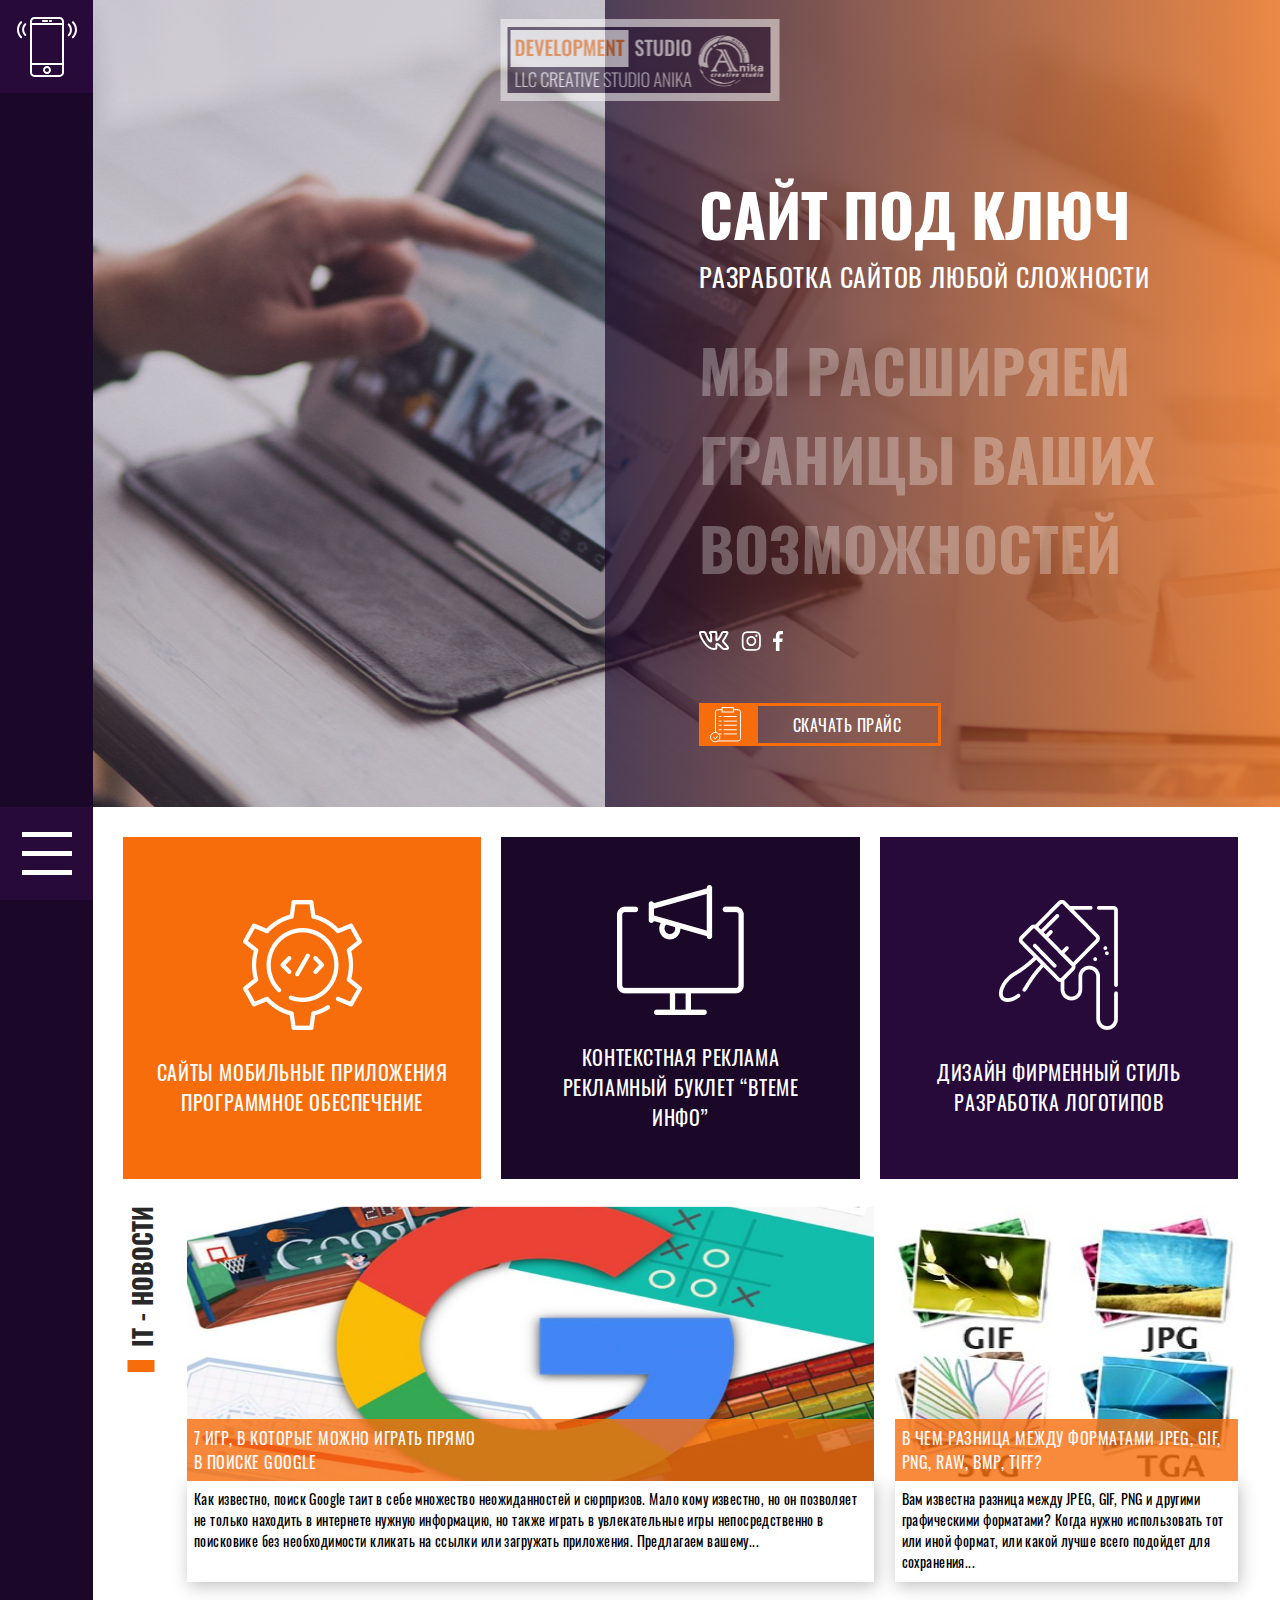
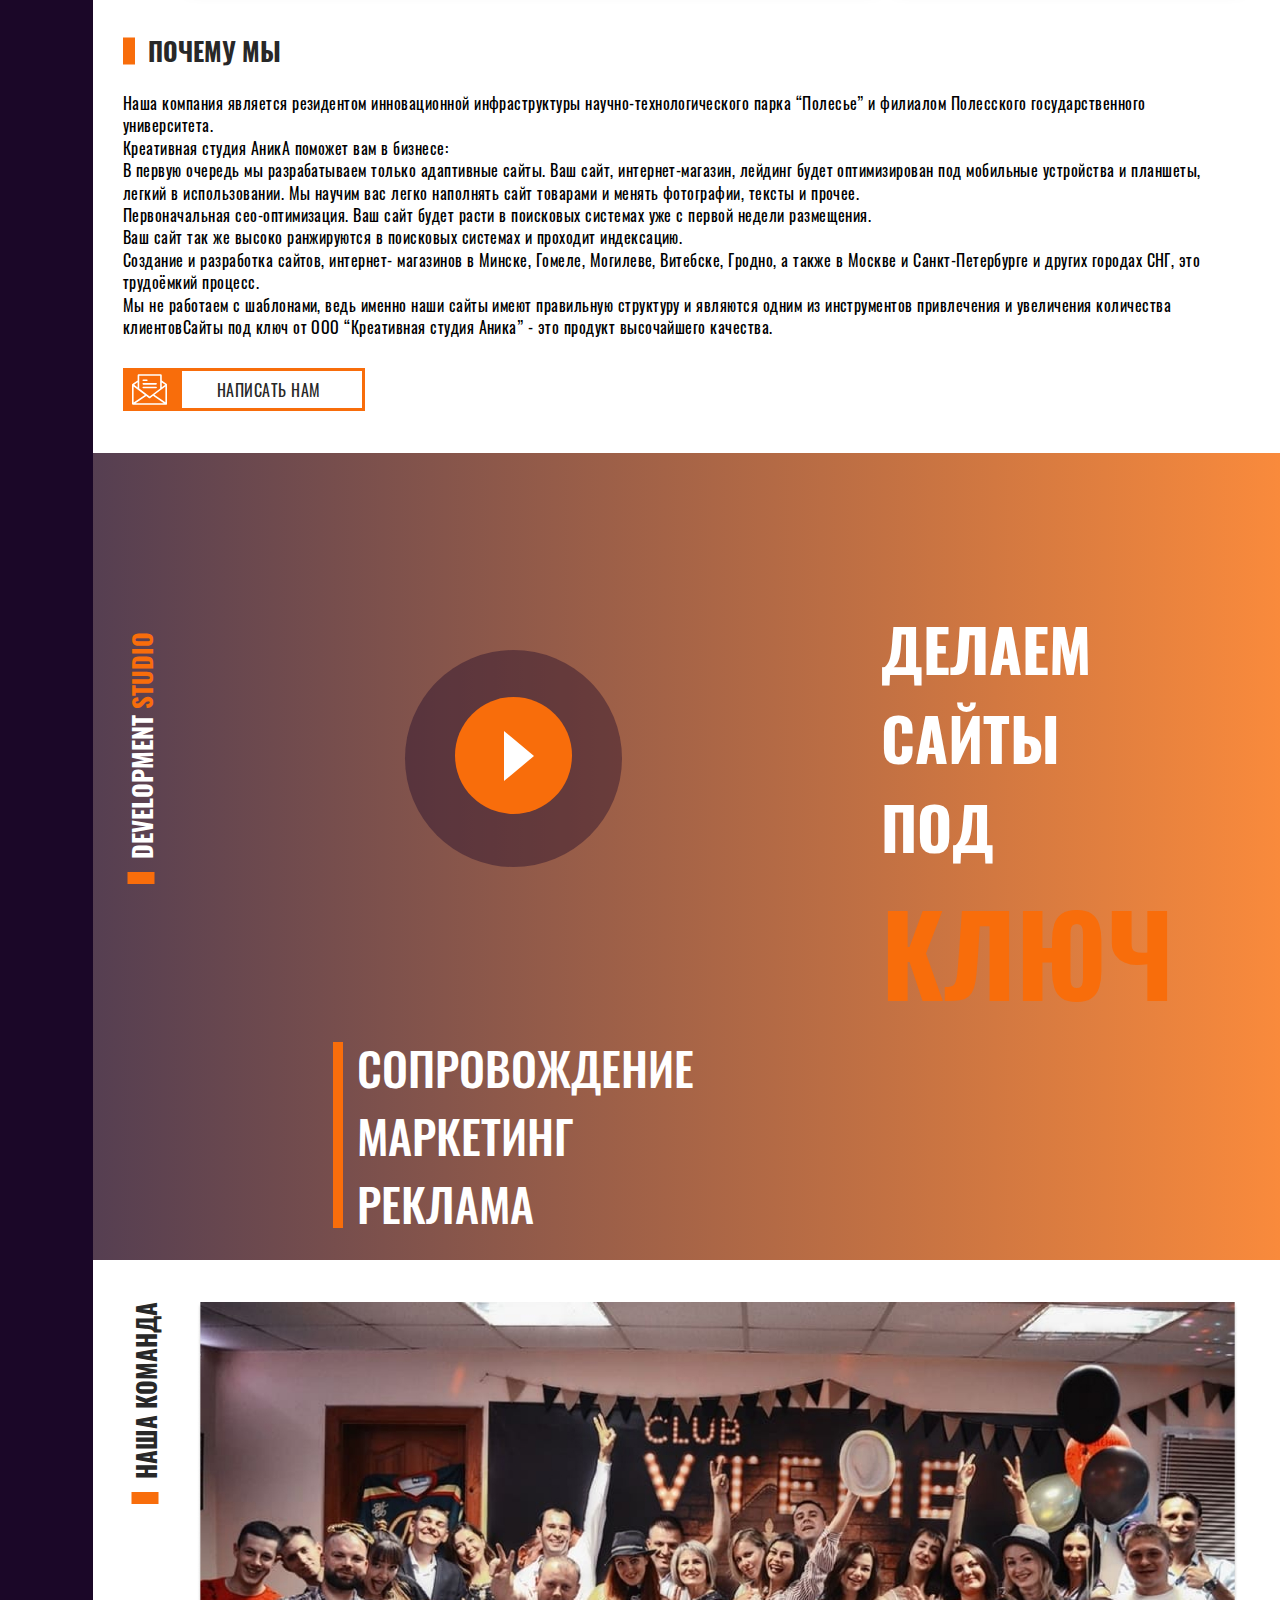
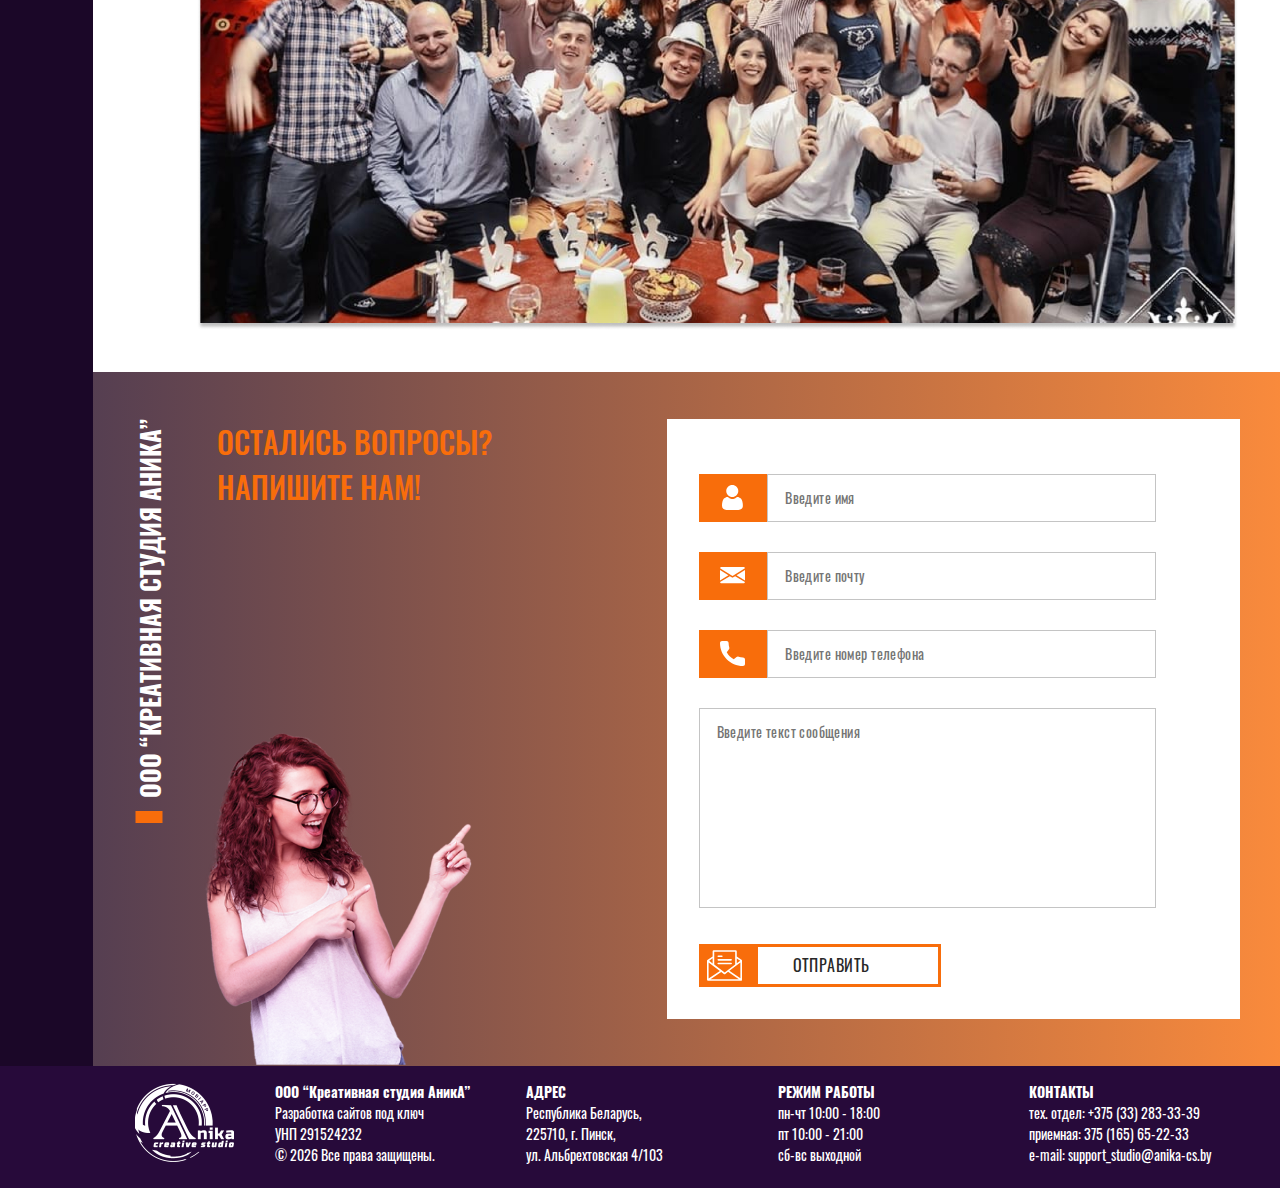
<file: index.html>
<!DOCTYPE html>
<html lang="en">
<head>
    <meta charset="UTF-8"/>
    <meta name="viewport" content="width=device-width, initial-scale=1.0"/>
    <title>Document</title>
    <link rel="stylesheet" href="libs/magnific-popup.css">
    <link rel="stylesheet" href="index.css"/>
</head>
<body>
<header class="home-header">
    <img class="watermark" src="images/watermark.jpg" alt="Аника">
    <div class="side-panel">
        <div class="phone">
            <img src="images/icons/telephone.svg" alt="Телефон">
        </div>

        <div class="burger-menu">
            <div class="line first-line"></div>
            <div class="line second-line"></div>
            <div class="line third-line"></div>
        </div>
    </div>
    <div class="navigation">
        <div class="close">
            <svg width="10" height="10" viewBox="0 0 10 10" fill="none" xmlns="http://www.w3.org/2000/svg">
                <path d="M6.65 5.00032L9.74364 1.90668C10.0855 1.56487 10.0855 1.0107 9.74364 0.669423L9.33122 0.257002C8.9893 -0.0849196 8.43513 -0.0849196 8.09385 0.257002L5.00032 3.35053L1.90668 0.256361C1.56487 -0.0854537 1.0107 -0.0854537 0.669423 0.256361L0.256361 0.668782C-0.0854537 1.0107 -0.0854537 1.56487 0.256361 1.90615L3.35053 5.00032L0.257002 8.09385C-0.0849196 8.43577 -0.0849196 8.98994 0.257002 9.33122L0.669423 9.74364C1.01124 10.0855 1.5654 10.0855 1.90668 9.74364L5.00032 6.65L8.09385 9.74364C8.43577 10.0855 8.98994 10.0855 9.33122 9.74364L9.74364 9.33122C10.0855 8.9893 10.0855 8.43513 9.74364 8.09385L6.65 5.00032Z" fill="white"/>
            </svg>
        </div>
        <h4>Меню</h4>
        <nav>
    <a href="index.html"><li>Главная</li></a>
    <a href="context-adv.html"><li>Услуги</li></a>
    <a href="portfolio.html"><li>Наше портфолио</li></a>
    <a href="news.html"><li>Новости</li></a>
    <a href="contacts.html"><li>Контакты</li></a>
</nav>
<h4 class="orange-color social-title">мы в<br> социальных<br> сетях</h4>
<div class="social-links">
    <a href="#">ВКонтакте</a>
    <a href="#">Instagram</a>
    <a href="#">Facebook</a>
</div>
    </div>
    <div class="top-home">
        <div class="gradient-overlay">
            <h1 class="title">САЙТ ПОД КЛЮЧ</h1>
            <p class="under-title">РАЗРАБОТКА САЙТОВ ЛЮБОЙ СЛОЖНОСТИ</p>
            <h1 class="slogan">МЫ РАСШИРЯЕМ&#010;
                ГРАНИЦЫ ВАШИХ&#010;
                ВОЗМОЖНОСТЕЙ
            </h1>
            <div class="social-link">
                <a href="#" class="link-vk">
                    <svg class="social-link__vk" width="30" height="19" viewBox="0 0 30 19" fill="none" xmlns="http://www.w3.org/2000/svg">
                        <path d="M24.235 10.7483C23.7823 10.1533 23.9118 9.88857 24.235 9.35671C24.2408 9.35064 27.9778 3.97621 28.3628 2.15357L28.3651 2.15236C28.5565 1.48814 28.3651 1 27.4399 1H24.3785C23.5991 1 23.2398 1.41893 23.0473 1.88764C23.0473 1.88764 21.4885 5.77093 19.2835 8.28814C18.5718 9.0155 18.2428 9.24864 17.8542 9.24864C17.6629 9.24864 17.3654 9.0155 17.3654 8.35129V2.15236C17.3654 1.35579 17.1472 1 16.502 1H11.6882C11.1994 1 10.9088 1.37157 10.9088 1.71764C10.9088 2.47293 12.0114 2.64657 12.1257 4.77157V9.38221C12.1257 10.3925 11.9495 10.5783 11.5587 10.5783C10.518 10.5783 7.99208 6.67921 6.49519 2.21671C6.19301 1.35093 5.89784 1.00121 5.11264 1.00121H2.05004C1.17617 1.00121 1 1.42014 1 1.88886C1 2.717 2.0407 6.83464 5.8395 12.2746C8.37125 15.9879 11.9367 18 15.1802 18C17.1297 18 17.3677 17.5531 17.3677 16.7845C17.3677 13.2364 17.1916 12.9012 18.1681 12.9012C18.6208 12.9012 19.4001 13.1344 21.2202 14.9254C23.3004 17.0492 23.6423 18 24.8067 18H27.8681C28.7408 18 29.183 17.5531 28.9286 16.6716C28.3464 14.8174 24.4123 11.0033 24.235 10.7483V10.7483Z" stroke="" stroke-width="2"/>
                    </svg>
                </a>
                <a href="#" class="link-insta">
                    <svg class="social-link__insta" width="20" height="20" viewBox="0 0 20 20" fill="" xmlns="http://www.w3.org/2000/svg">
                        <path d="M19.8264 5.96157C19.7817 4.9199 19.6177 4.20376 19.3827 3.58322C19.1404 2.92453 18.7675 2.3348 18.2789 1.84456C17.8016 1.34669 17.2236 0.95982 16.5896 0.714774C15.9819 0.473468 15.2883 0.305018 14.274 0.25909C13.2522 0.209273 12.9278 0.197754 10.3361 0.197754C7.74449 0.197754 7.4201 0.209273 6.40206 0.255201C5.3878 0.301128 4.69051 0.469728 4.08644 0.710885C3.44493 0.95982 2.87073 1.3428 2.39339 1.84456C1.90862 2.3348 1.53207 2.92842 1.29333 3.57948C1.05838 4.20376 0.894358 4.91601 0.849639 5.95768C0.801133 7.00713 0.789917 7.34029 0.789917 10.002C0.789917 12.6637 0.801133 12.9969 0.845852 14.0424C0.890571 15.0841 1.05473 15.8002 1.28969 16.4208C1.53207 17.0795 1.90862 17.6692 2.39339 18.1594C2.87073 18.6573 3.44872 19.0442 4.08265 19.2892C4.69051 19.5305 5.38401 19.699 6.39841 19.7449C7.41631 19.791 7.74085 19.8023 10.3325 19.8023C12.9242 19.8023 13.2486 19.791 14.2666 19.7449C15.2809 19.699 15.9781 19.5305 16.5822 19.2892C17.8651 18.7798 18.8793 17.7381 19.3753 16.4208C19.6101 15.7965 19.7743 15.0841 19.819 14.0424C19.8637 12.9969 19.8749 12.6637 19.8749 10.002C19.8749 7.34029 19.8712 7.00713 19.8264 5.96157ZM18.1075 13.9658C18.0664 14.9233 17.9098 15.4403 17.7793 15.785C17.4585 16.639 16.7985 17.3169 15.9669 17.6463C15.6313 17.7803 15.1243 17.9412 14.1957 17.9832C13.1888 18.0293 12.8869 18.0406 10.3399 18.0406C7.793 18.0406 7.48725 18.0293 6.48407 17.9832C5.55182 17.9412 5.0484 17.7803 4.71279 17.6463C4.29896 17.4892 3.92227 17.2403 3.61653 16.9147C3.29956 16.5968 3.05718 16.2139 2.90423 15.7889C2.77371 15.4442 2.61713 14.9233 2.57619 13.9697C2.53133 12.9357 2.52026 12.6254 2.52026 10.0096C2.52026 7.39385 2.53133 7.07984 2.57619 6.04969C2.61713 5.09224 2.77371 4.57522 2.90423 4.23054C3.05718 3.80538 3.29956 3.41866 3.62031 3.1045C3.9297 2.77897 4.3026 2.53003 4.71658 2.3731C5.05219 2.23906 5.55939 2.07824 6.48785 2.03605C7.49468 1.99012 7.79679 1.9786 10.3436 1.9786C12.8943 1.9786 13.1963 1.99012 14.1994 2.03605C15.1317 2.07824 15.6351 2.23906 15.9707 2.3731C16.3846 2.53003 16.7612 2.77897 17.067 3.1045C17.3839 3.4224 17.6263 3.80538 17.7793 4.23054C17.9098 4.57522 18.0664 5.09598 18.1075 6.04969C18.1522 7.08373 18.1634 7.39385 18.1634 10.0096C18.1634 12.6254 18.1522 12.9318 18.1075 13.9658Z" fill=""/>
                        <path d="M10.3361 4.96583C7.62896 4.96583 5.4325 7.22151 5.4325 10.002C5.4325 12.7825 7.62896 15.0382 10.3361 15.0382C13.0434 15.0382 15.2398 12.7825 15.2398 10.002C15.2398 7.22151 13.0434 4.96583 10.3361 4.96583ZM10.3361 13.2688C8.57986 13.2688 7.15526 11.8059 7.15526 10.002C7.15526 8.1981 8.57986 6.73516 10.3361 6.73516C12.0925 6.73516 13.517 8.1981 13.517 10.002C13.517 11.8059 12.0925 13.2688 10.3361 13.2688Z" fill=""/>
                        <path d="M16.5785 4.76671C16.5785 5.41598 16.0659 5.94242 15.4336 5.94242C14.8014 5.94242 14.2888 5.41598 14.2888 4.76671C14.2888 4.11729 14.8014 3.591 15.4336 3.591C16.0659 3.591 16.5785 4.11729 16.5785 4.76671Z" fill=""/>
                    </svg>
                </a>
                <a href="#" class="link-facebook">
                    <svg class="social-link__facebook" width="10" height="20" viewBox="0 0 10 20" fill="none" xmlns="http://www.w3.org/2000/svg">
                        <path d="M8.17432 3.32083H10V0.140833C9.68503 0.0975 8.60178 0 7.34022 0C4.70794 0 2.90476 1.65583 2.90476 4.69917V7.5H0V11.055H2.90476V20H6.46613V11.0558H9.2534L9.69586 7.50083H6.4653V5.05167C6.46613 4.02417 6.74277 3.32083 8.17432 3.32083Z" fill=""/>
                    </svg>
                </a>
            </div>
            <a href="#" class="btn-icon">
                <div class="icon">
                    <img src="images/icons/price-btn.svg" alt="Скачать прайс лист">
                </div>
                <span class="link-text">Скачать прайс</span>
            </a>
        </div>
    </div>
</header>
<section class="home-information">
    <div class="side-panel"></div>
    <div class="information">
        <div class="main-information">
            <div class="our-spheres">
                <div class="sphere first-sphere">
                    <img src="images/our-spheres/os-1.png" alt="">
                    <p>сайты мобильные приложения программное обеспечение</p>
                </div>
                <div class="sphere second-sphere">
                    <img src="images/our-spheres/os-2.png" alt="">
                    <p>контекстная реклама рекламный буклет “ВТЕМЕ инфо”</p>
                </div>
                <div class="sphere third-sphere">
                    <img src="images/our-spheres/os-3.png" alt="">
                    <p>дизайн фирменный стиль разработка логотипов</p>
                </div>
            </div>
            <div class="news">
                <h5 class="section-title vertical-title">IT - новости</h5>
                <div class="news-blocks">
                    <div class="feature-news news-item">
                        <div class="news-block">
                            <img src="images/news-1.jpg" alt="">
                            <div class="news-title">
                                7 игр, в которые можно играть прямо<br> в поиске Google
                            </div>
                        </div>
                        <p>Как известно, поиск Google таит в себе множество неожиданностей и сюрпризов. Мало кому
                            известно, но он позволяет не только находить в интернете нужную информацию, но также играть
                            в увлекательные игры непосредственно в поисковике без необходимости кликать на ссылки или
                            загружать приложения. Предлагаем вашему...</p>
                    </div>
                    <div class="common-news news-item">
                        <div class="news-block">
                            <img src="images/news-2.jpg" alt="">
                            <div class="news-title">В чем разница между форматами JPEG, GIF, PNG, RAW, BMP, TIFF?</div>
                        </div>
                        <p>Вам известна разница между JPEG, GIF, PNG и другими графическими форматами? Когда нужно
                            использовать тот или иной формат, или какой лучше всего подойдет для сохранения...</p>
                    </div>
                </div>
            </div>
        </div>
        <div class="side-information">
            <h5 class="section-title">почему мы</h5>
            <p>Наша компания является резидентом инновационной инфраструктуры научно-технологического парка “Полесье” и
                филиалом Полесского государственного университета.</p>
            <p>Креативная студия АникА поможет вам в бизнесе:</p>
            <p>В первую очередь мы разрабатываем только адаптивные сайты. Ваш сайт, интернет-магазин, лейдинг будет
                оптимизирован под мобильные устройства и планшеты, легкий в использовании. Мы научим вас легко наполнять
                сайт товарами и менять фотографии, тексты и прочее.</p>
            <p>Первоначальная сео-оптимизация. Ваш сайт будет расти в поисковых системах уже с первой недели
                размещения.</p>
            <p>Ваш сайт так же высоко ранжируются в поисковых системах и проходит индексацию.</p>
            <p>Создание и разработка сайтов, интернет- магазинов в Минске, Гомеле, Могилеве, Витебске, Гродно, а также в
                Москве и Санкт-Петербурге и других городах СНГ, это трудоёмкий процесс.</p>
            <p>Мы не работаем с шаблонами, ведь именно наши сайты имеют правильную структуру и являются одним из
                инструментов привлечения и увеличения количества клиентовСайты под ключ от ООО “Креативная студия Аника”
                - это продукт высочайшего качества.</p>
            <a href="#" class="btn-icon">
                <div class="icon">
                    <img src="images/icons/write-btn.svg" alt="Написать нам">
                </div>
                <span class="link-text">написать нам</span>
            </a>
        </div>
    </div>
</section>
<section class="homepage-video">
    <div class="side-panel"></div>
    <div class="video-block">
        <h5 class="section-title vertical-title">development <span class="orange-color">studio</span></h5>
        <div class="video-btn">
            <a href="">
                <svg width="117" height="117" viewBox="0 0 117 117" fill="none" xmlns="http://www.w3.org/2000/svg">
                    <circle cx="58.5" cy="58.5" r="58.5" fill="#F86D0B"/>
                    <path d="M79 59L49 84.1147L49 33.8853L79 59Z" fill="white"/>
                </svg>
            </a>
        </div>
        <h1 class="builing-sites">делаем<br>сайты<br>под <span class="key orange-color">ключ</span></h1>
        <h2>сопровождение<br>
            маркетинг<br>
            реклама
        </h2>
    </div>
</section>
<section class="our-team">
    <div class="side-panel"></div>
    <div class="our-team__photo">
        <h5 class="section-title vertical-title">наша команда</h5>
        <img src="images/our-team.jpg" alt="">
    </div>
</section>
<section class="contact-form">
    <div class="side-panel"></div>
    <div class="content">
        <h5 class="section-title vertical-title">ООО “Креативная студия АникА”</h5>
        <p>остались вопросы?<br>напишите нам!</p>
        <img class="girl" src="images/contact-girl.png" alt="Девушка">
        <div class="form">
            <form action="#">
                <div class="input-icon">
                    <div class="icon">
                        <img src="images/icons/contact-form/user.svg" alt="Написать нам">
                    </div>
                    <input name="name" type="text" placeholder="Введите имя">
                </div>
                <div class="input-icon">
                    <div class="icon">
                        <img src="images/icons/contact-form/mail.svg" alt="Написать нам">
                    </div>
                    <input name="email" type="text" placeholder="Введите почту">
                </div>
                <div class="input-icon">
                    <div class="icon">
                        <img src="images/icons/contact-form/phone.svg" alt="Написать нам">
                    </div>
                    <input name="telephone" type="text" placeholder="Введите номер телефона">
                </div>
                <textarea name="message" placeholder="Введите текст сообщения"></textarea>
                <button class="btn-icon">
                    <div class="icon">
                        <img src="images/icons/write-btn.svg" alt="Написать нам">
                    </div>
                    <span class="link-text">отправить</span>
                </button>
            </form>
        </div>
    </div>
</section>
<footer>
    <img src="images/logo.png" alt="Аника">
    <div class="studio-data">
        <h6>ООО “Креативная студия АникА”</h6>
        <p>Разработка сайтов под ключ<br>
            УНП 291524232<br>
            © <script>document.write( new Date().getFullYear() );</script> Все права защищены.
        </p>
    </div>
    <div class="studio-data text-right-on-mobile">
        <h6>АДРЕС</h6>
        <p>Республика Беларусь,<br>
            225710, г. Пинск,<br>
            ул. Альбрехтовская 4/103
        </p>
    </div>
    <div class="studio-data">
        <h6>РЕЖИМ РАБОТЫ</h6>
        <p>пн-чт 10:00 - 18:00<br>
            пт       10:00 - 21:00<br>
            сб-вс  выходной
        </p>
    </div>
    <div class="studio-data text-right-on-mobile">
        <h6>КОНТАКТЫ</h6>
        <p>тех. отдел:        +375 (33) 283-33-39<br>
            приемная:          375 (165) 65-22-33<br>
            e-mail:  support_studio@anika-cs.by
        </p>
    </div>
</footer>
<script src="libs/jquery-3.5.1.min.js"></script>
<script src="libs/jquery.matchHeight-min.js"></script>
<script src="libs/jquery.magnific-popup.min.js"></script>
<script src="js/main.js"></script>
</body>
</html>
</file>
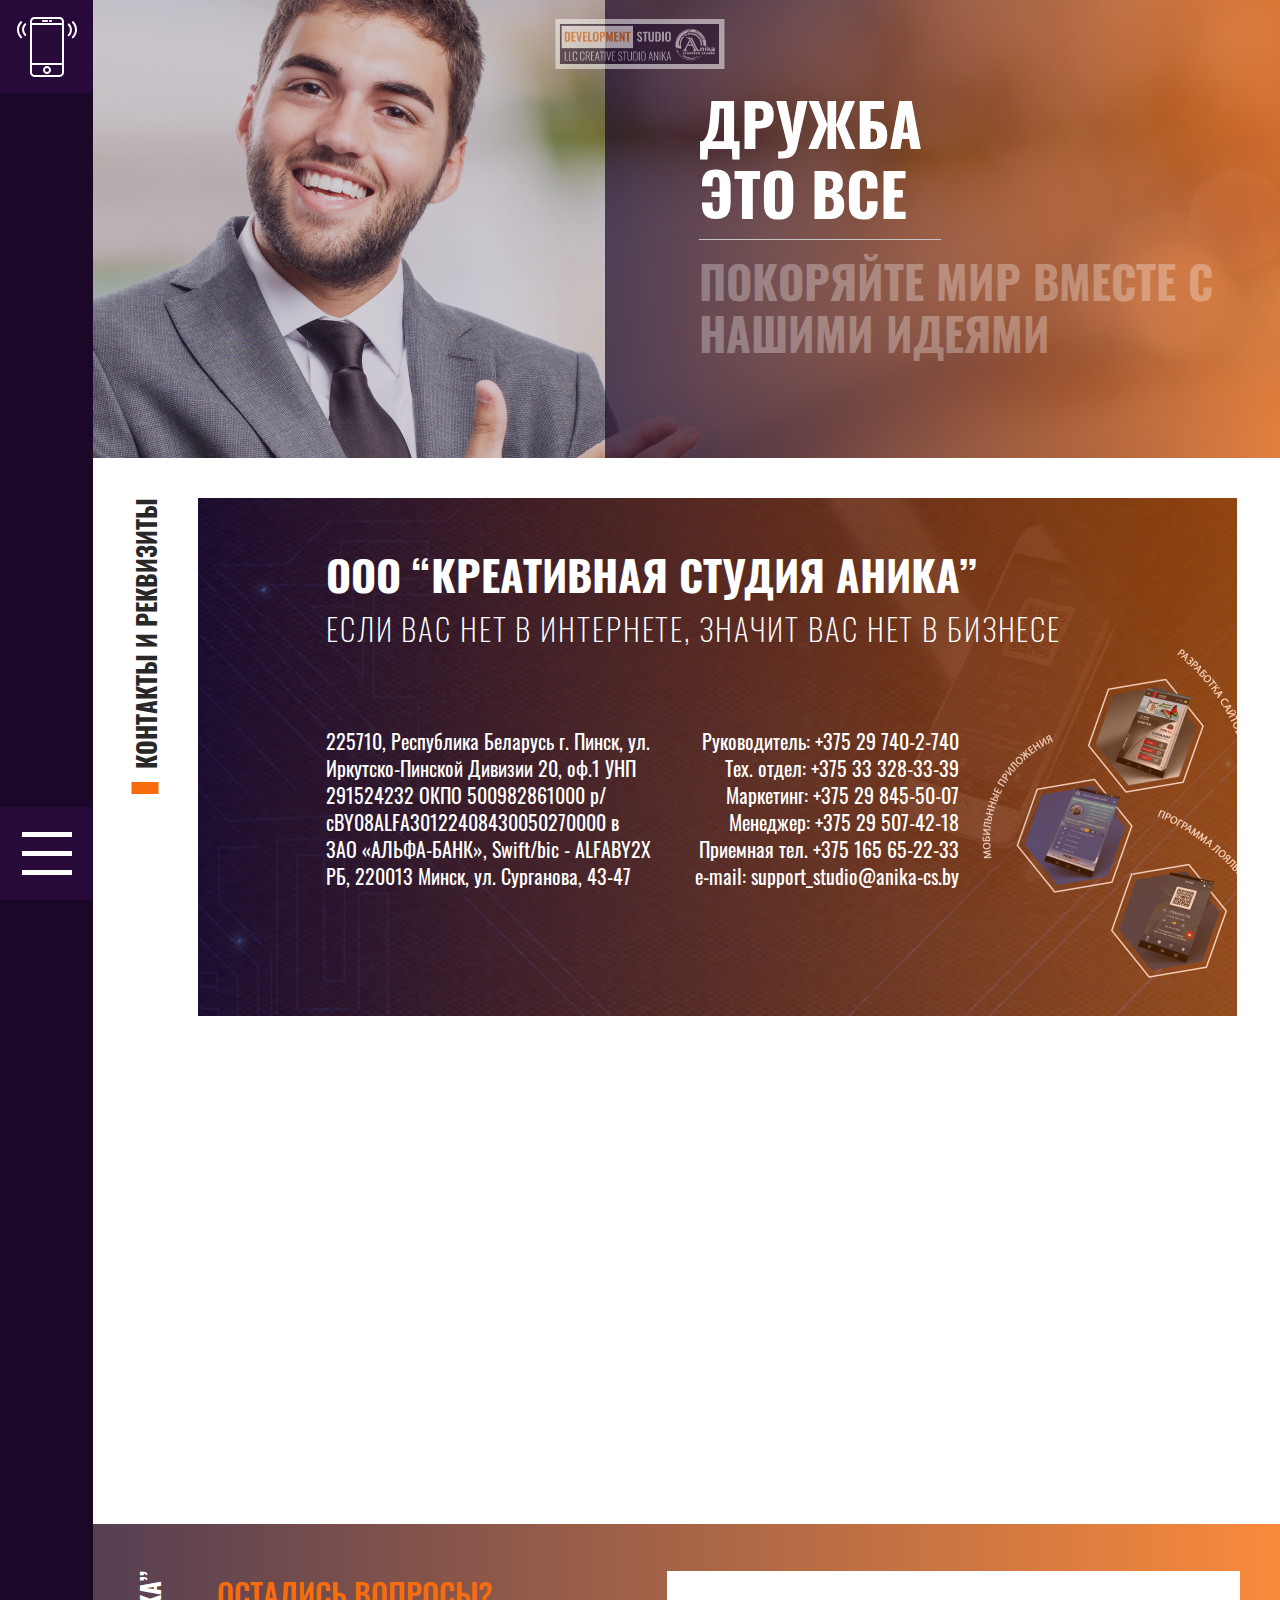
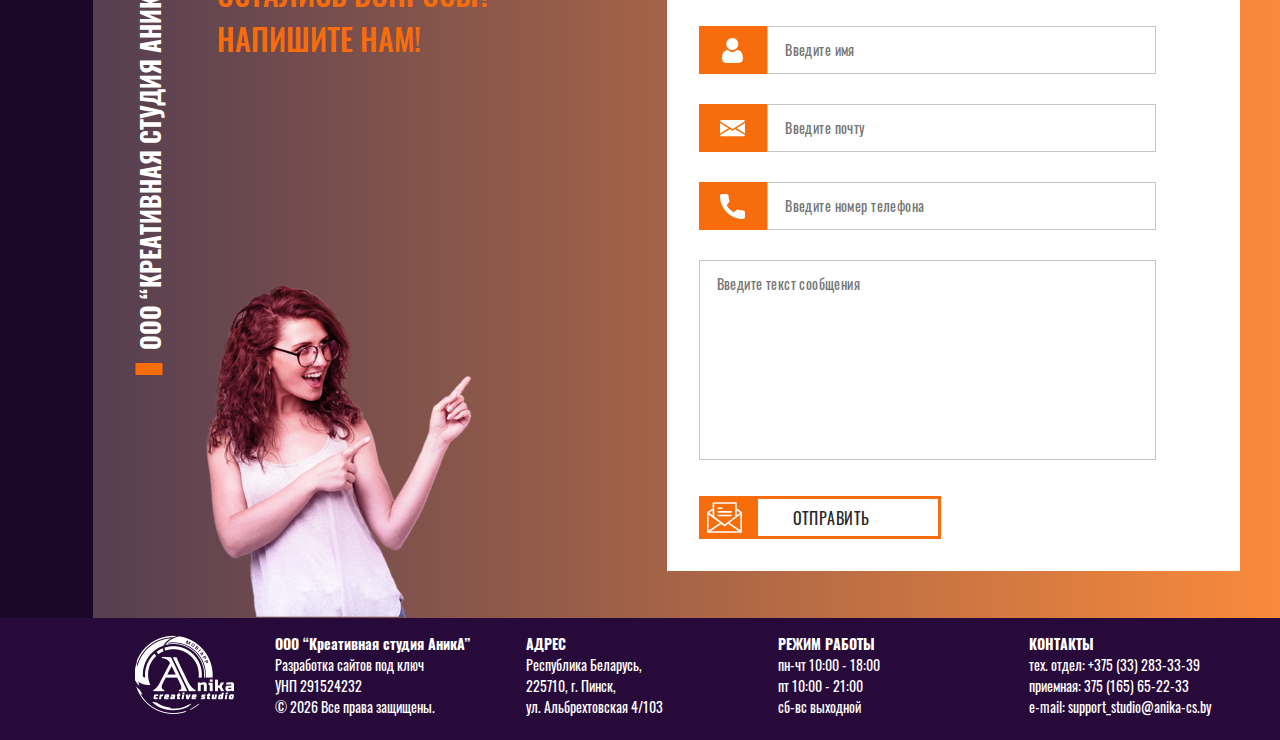
<file: contacts.html>
<!DOCTYPE html>
<html lang="en">
<head>
    <meta charset="UTF-8"/>
    <meta name="viewport" content="width=device-width, initial-scale=1.0"/>
    <title>Document</title>
    <link rel="stylesheet" href="index.css"/>
</head>
<body>
<header class="home-header">
    <img class="watermark page-watermark" src="images/watermark.jpg" alt="Аника">
    <div class="side-panel">
        <div class="phone">
            <img src="images/icons/telephone.svg" alt="Телефон">
        </div>
        <div class="navigation">
            <div class="close">
                <svg width="10" height="10" viewBox="0 0 10 10" fill="none" xmlns="http://www.w3.org/2000/svg">
                    <path d="M6.65 5.00032L9.74364 1.90668C10.0855 1.56487 10.0855 1.0107 9.74364 0.669423L9.33122 0.257002C8.9893 -0.0849196 8.43513 -0.0849196 8.09385 0.257002L5.00032 3.35053L1.90668 0.256361C1.56487 -0.0854537 1.0107 -0.0854537 0.669423 0.256361L0.256361 0.668782C-0.0854537 1.0107 -0.0854537 1.56487 0.256361 1.90615L3.35053 5.00032L0.257002 8.09385C-0.0849196 8.43577 -0.0849196 8.98994 0.257002 9.33122L0.669423 9.74364C1.01124 10.0855 1.5654 10.0855 1.90668 9.74364L5.00032 6.65L8.09385 9.74364C8.43577 10.0855 8.98994 10.0855 9.33122 9.74364L9.74364 9.33122C10.0855 8.9893 10.0855 8.43513 9.74364 8.09385L6.65 5.00032Z" fill="white"/>
                </svg>
            </div>
            <h4>Меню</h4>
            <nav>
    <a href="index.html"><li>Главная</li></a>
    <a href="context-adv.html"><li>Услуги</li></a>
    <a href="portfolio.html"><li>Наше портфолио</li></a>
    <a href="news.html"><li>Новости</li></a>
    <a href="contacts.html"><li>Контакты</li></a>
</nav>
<h4 class="orange-color social-title">мы в<br> социальных<br> сетях</h4>
<div class="social-links">
    <a href="#">ВКонтакте</a>
    <a href="#">Instagram</a>
    <a href="#">Facebook</a>
</div>
        </div>
        <div class="burger-menu">
            <div class="line"></div>
            <div class="line"></div>
            <div class="line"></div>
        </div>
    </div>
    <div class="top-home contact-background">
        <div class="gradient-overlay">
            <h1 class="title">Дружба<br>это все</h1>
            <h1 class="slogan">Покоряйте мир вместе с нашими идеями</h1>
        </div>
    </div>
</header>
<section class="contacts">
    <div class="side-panel"></div>
    <div class="contact-block">
        <h5 class="section-title vertical-title">
            контакты и реквизиты
        </h5>
        <div class="content">
            <div class="contact-banner">
                <h2>ООО “креативная студия Аника”</h2>
                <p>если вас нет в интернете, значит вас нет в бизнесе</p>
                <div class="contacts-info">
                    <div class="address">225710, Республика Беларусь
                        г. Пинск, ул. Иркутско-Пинской Дивизии 20, оф.1
                        УНП 291524232 ОКПО 500982861000
                        р/сBY08ALFA30122408430050270000
                        в ЗАО «АЛЬФА-БАНК», Swift/bic - ALFABY2X
                        РБ, 220013 Минск, ул. Сурганова, 43-47</div>
                    <div class="telephones">Руководитель: +375 29 740-2-740
                        Тех. отдел: +375 33 328-33-39
                        Маркетинг: +375 29 845-50-07
                        Менеджер: +375 29 507-42-18
                        Приемная тел. +375 165 65-22-33
                        e-mail: support_studio@anika-cs.by
                    </div>
                </div>
            </div>
            <div class="map">
                <iframe src="https://yandex.ru/map-widget/v1/?um=constructor%3A134c78669131bfdeae1f9d9f740f800e3884029010255e3b0c7d095937eb16db&amp;source=constructor" width="100%" height="436" frameborder="0"></iframe>
            </div>
        </div>
    </div>
</section>
<section class="contact-form">
    <div class="side-panel"></div>
    <div class="content">
        <h5 class="section-title vertical-title">ООО “Креативная студия АникА”</h5>
        <p>остались вопросы?<br>напишите нам!</p>
        <img class="girl" src="images/contact-girl.png" alt="Девушка">
        <div class="form">
            <form action="#">
                <div class="input-icon">
                    <div class="icon">
                        <img src="images/icons/contact-form/user.svg" alt="Написать нам">
                    </div>
                    <input name="name" type="text" placeholder="Введите имя">
                </div>
                <div class="input-icon">
                    <div class="icon">
                        <img src="images/icons/contact-form/mail.svg" alt="Написать нам">
                    </div>
                    <input name="email" type="text" placeholder="Введите почту">
                </div>
                <div class="input-icon">
                    <div class="icon">
                        <img src="images/icons/contact-form/phone.svg" alt="Написать нам">
                    </div>
                    <input name="telephone" type="text" placeholder="Введите номер телефона">
                </div>
                <textarea name="message" placeholder="Введите текст сообщения"></textarea>
                <button class="btn-icon">
                    <div class="icon">
                        <img src="images/icons/write-btn.svg" alt="Написать нам">
                    </div>
                    <span class="link-text">отправить</span>
                </button>
            </form>
        </div>
    </div>
</section>
<footer>
    <img src="images/logo.png" alt="Аника">
    <div class="studio-data">
        <h6>ООО “Креативная студия АникА”</h6>
        <p>Разработка сайтов под ключ<br>
            УНП 291524232<br>
            © <script>document.write( new Date().getFullYear() );</script> Все права защищены.
        </p>
    </div>
    <div class="studio-data text-right-on-mobile">
        <h6>АДРЕС</h6>
        <p>Республика Беларусь,<br>
            225710, г. Пинск,<br>
            ул. Альбрехтовская 4/103
        </p>
    </div>
    <div class="studio-data">
        <h6>РЕЖИМ РАБОТЫ</h6>
        <p>пн-чт 10:00 - 18:00<br>
            пт       10:00 - 21:00<br>
            сб-вс  выходной
        </p>
    </div>
    <div class="studio-data text-right-on-mobile">
        <h6>КОНТАКТЫ</h6>
        <p>тех. отдел:        +375 (33) 283-33-39<br>
            приемная:          375 (165) 65-22-33<br>
            e-mail:  support_studio@anika-cs.by
        </p>
    </div>
</footer>
<script src="libs/jquery-3.5.1.min.js"></script>
<script src="libs/jquery.matchHeight-min.js"></script>
<script src="libs/jquery.magnific-popup.min.js"></script>
<script src="js/main.js"></script>
</body>
</html>
</file>
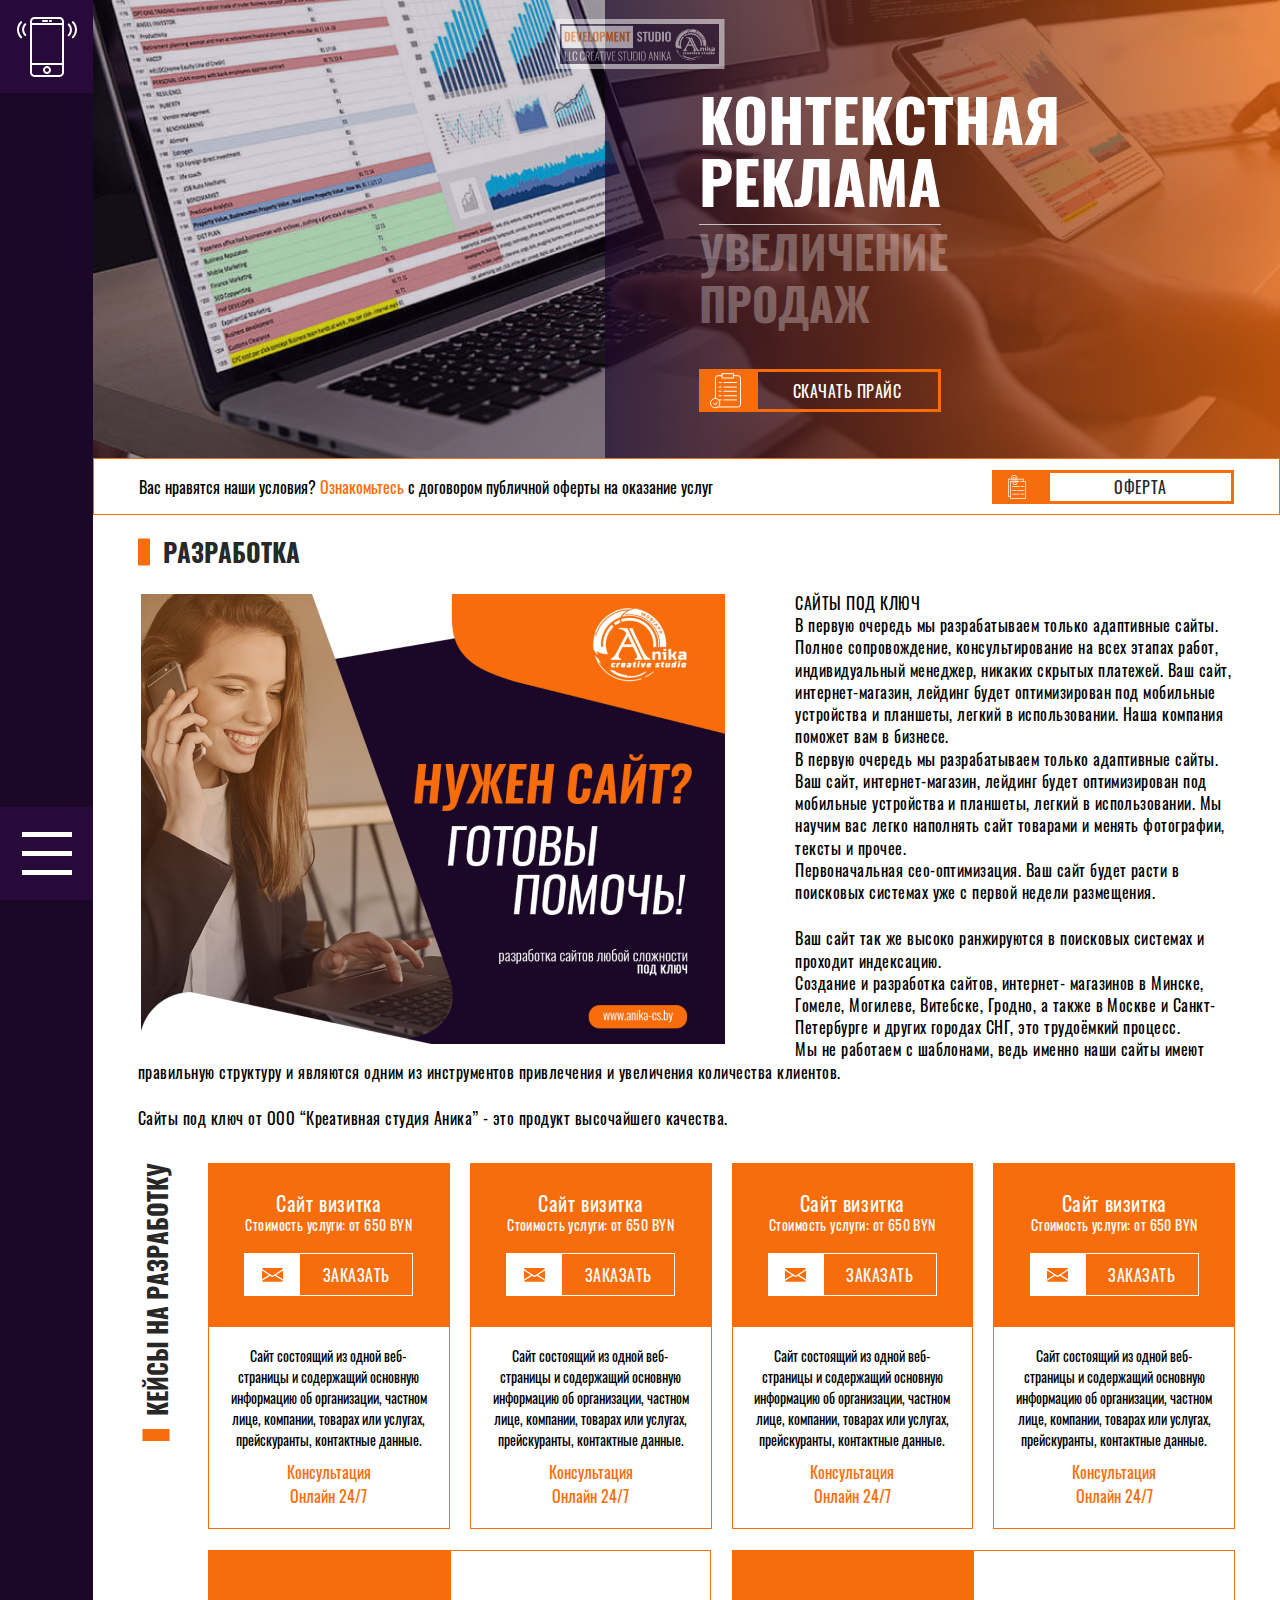
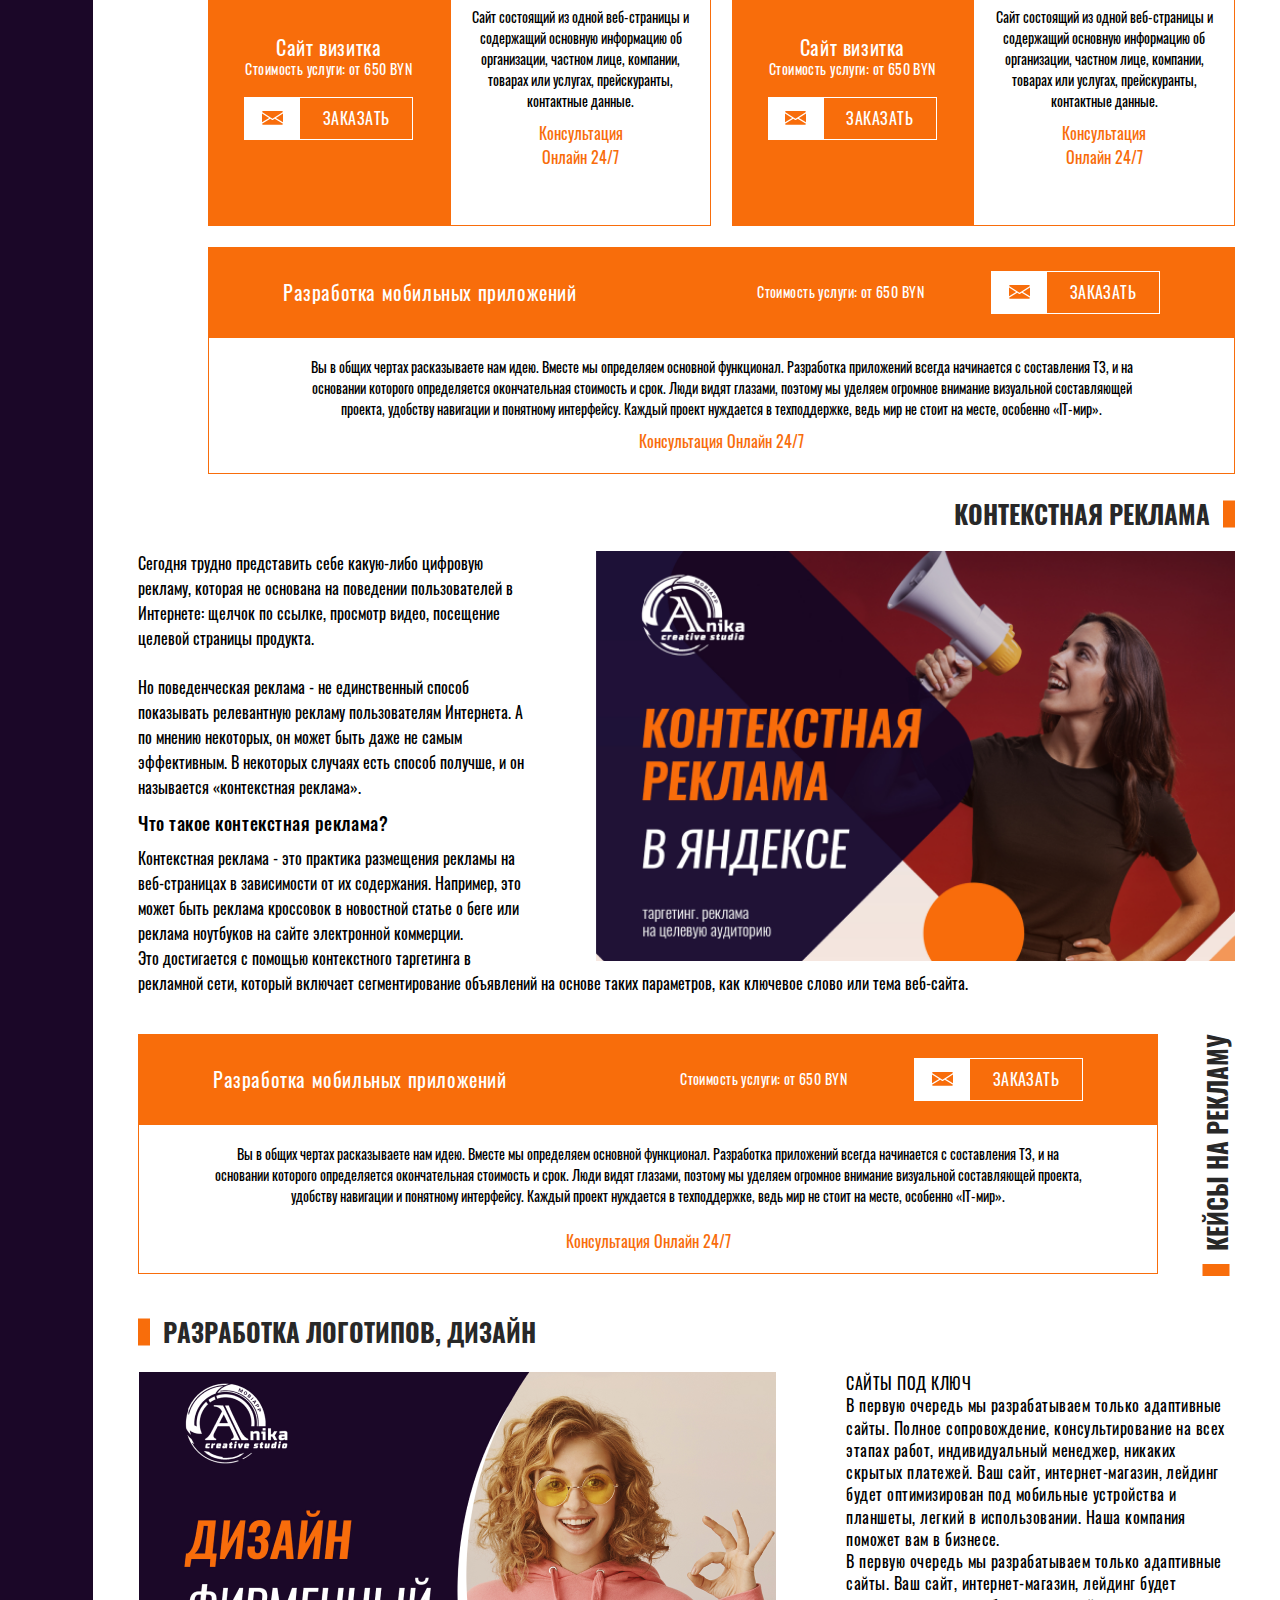
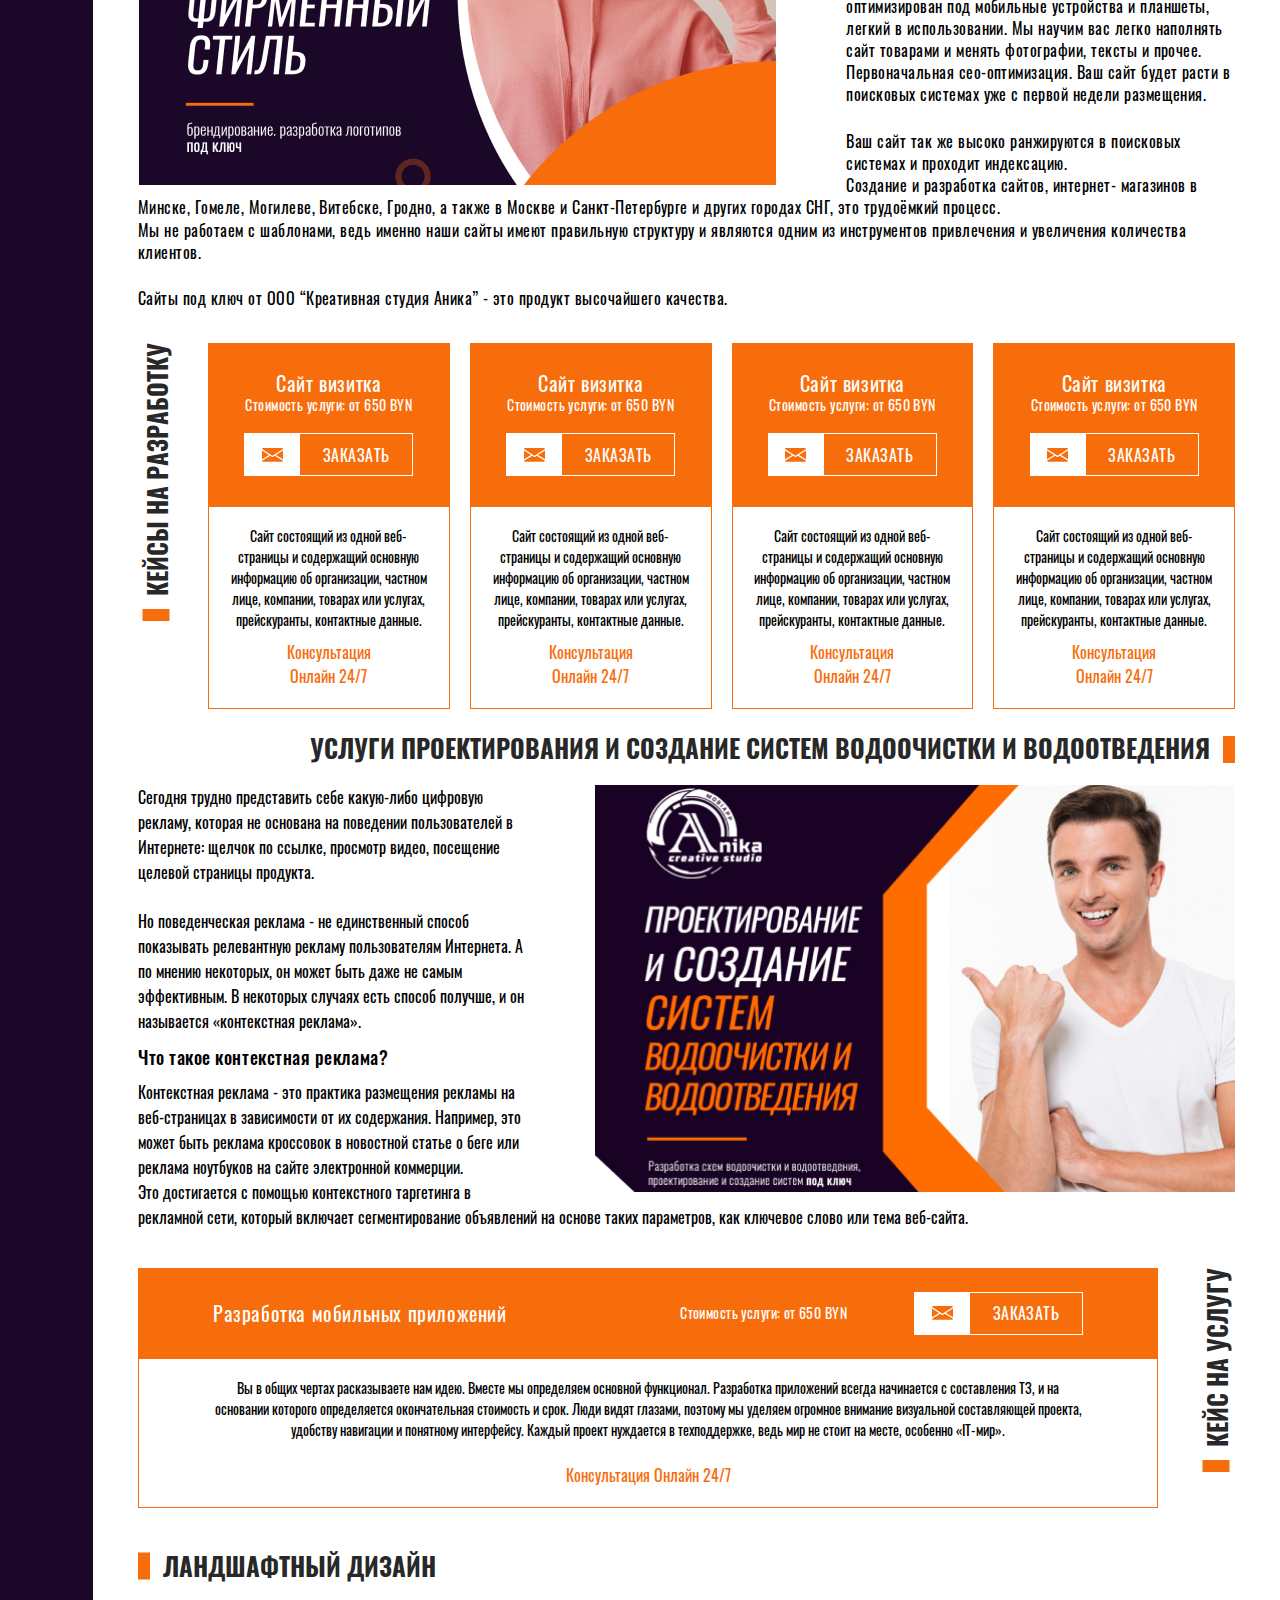
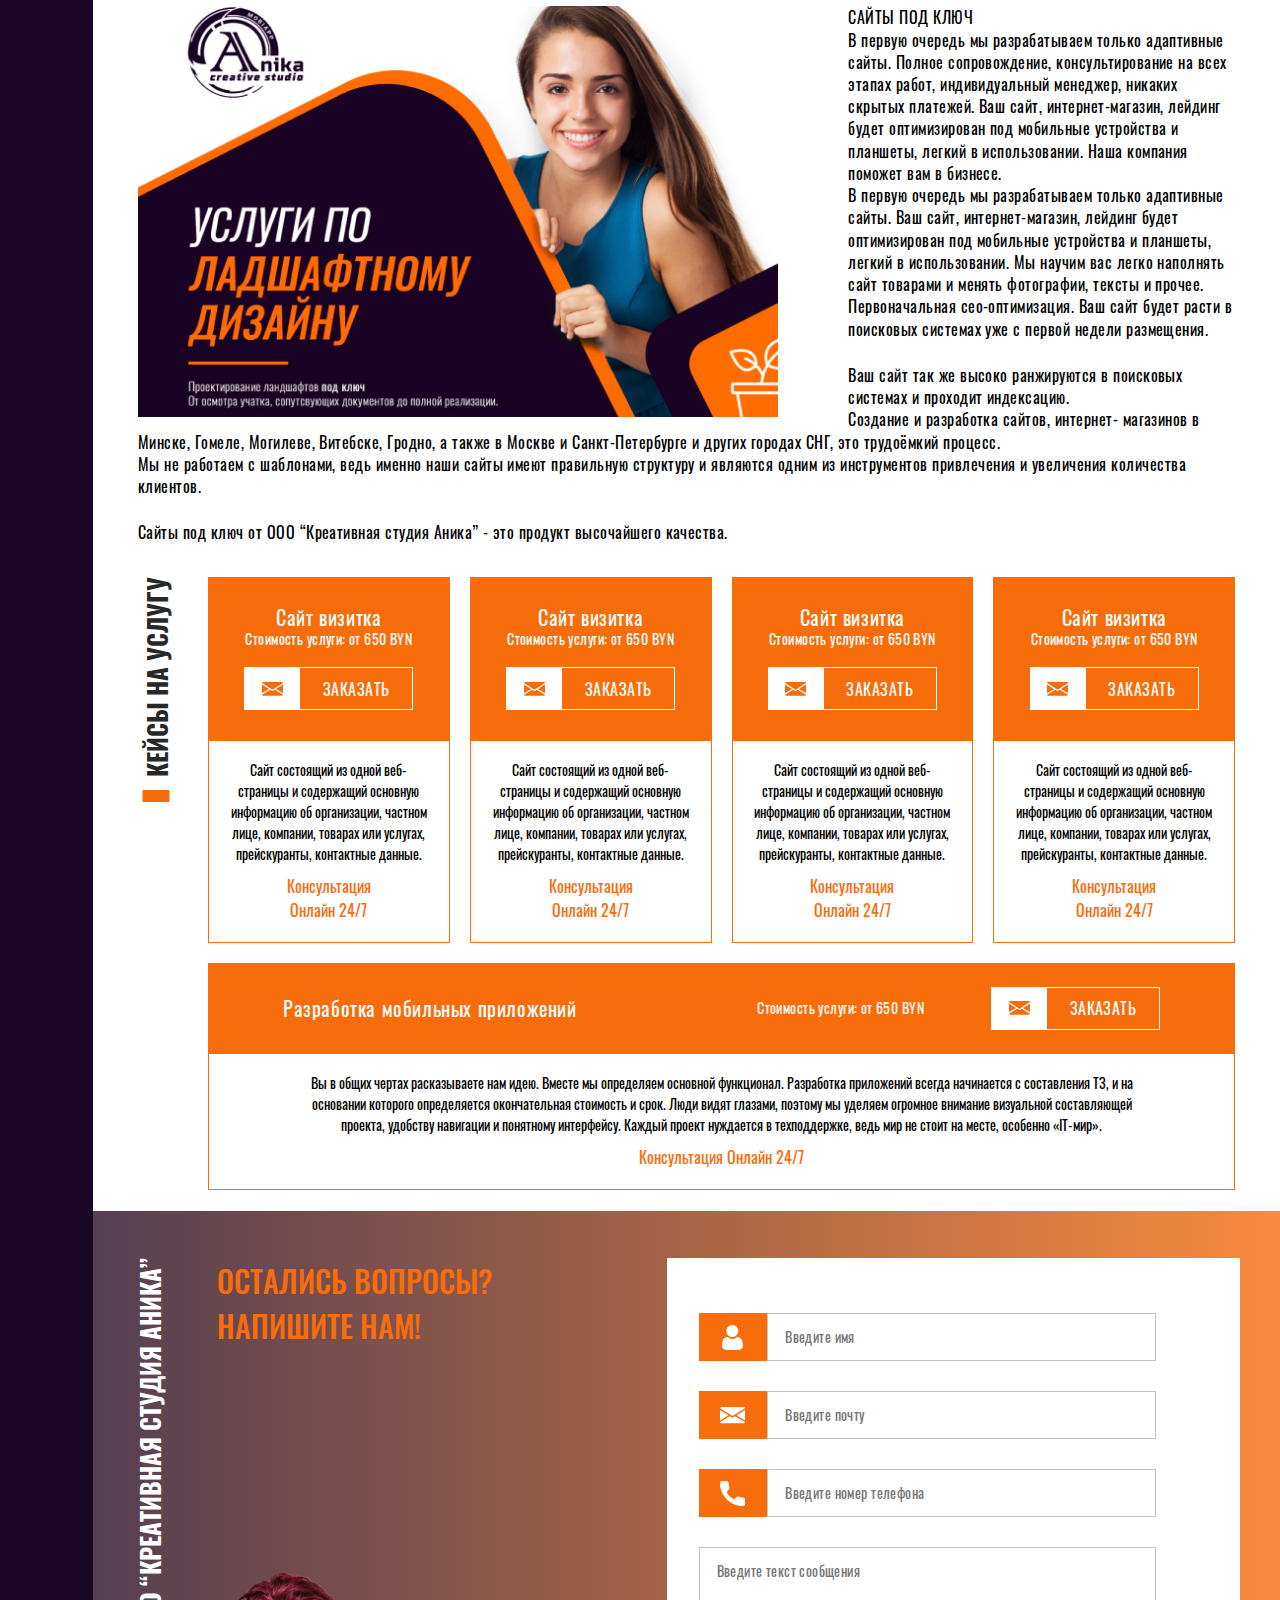
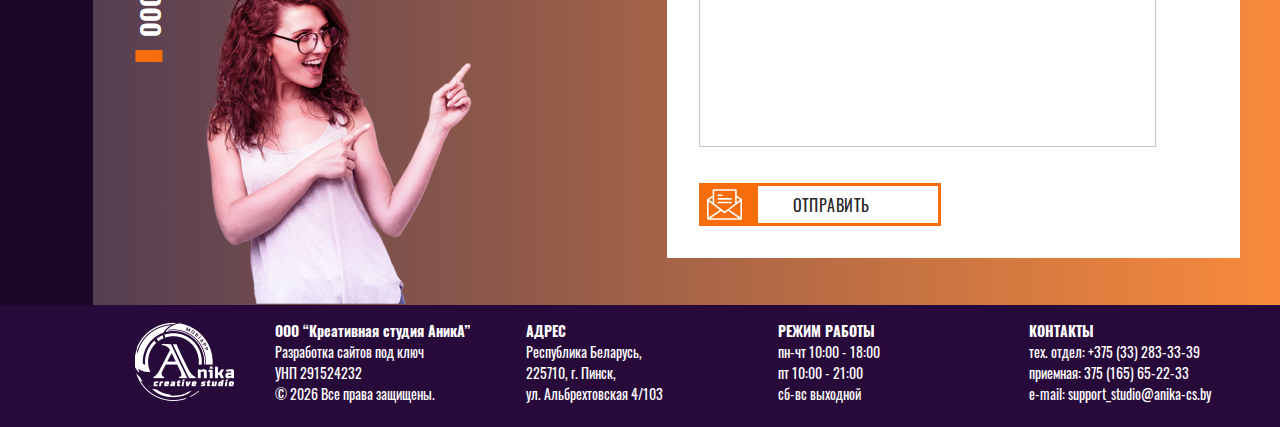
<file: context-adv.html>
<!DOCTYPE html>
<html lang="en">
<head>
    <meta charset="UTF-8"/>
    <meta name="viewport" content="width=device-width, initial-scale=1.0"/>
    <title>Document</title>
    <link rel="stylesheet" href="index.css"/>
</head>
<body>
<header class="home-header">
    <img class="watermark page-watermark" src="images/watermark.jpg" alt="Аника">
    <div class="side-panel">
        <div class="phone">
            <img src="images/icons/telephone.svg" alt="Телефон">
        </div>
        <div class="navigation">
            <div class="close">
                <svg width="10" height="10" viewBox="0 0 10 10" fill="none" xmlns="http://www.w3.org/2000/svg">
                    <path d="M6.65 5.00032L9.74364 1.90668C10.0855 1.56487 10.0855 1.0107 9.74364 0.669423L9.33122 0.257002C8.9893 -0.0849196 8.43513 -0.0849196 8.09385 0.257002L5.00032 3.35053L1.90668 0.256361C1.56487 -0.0854537 1.0107 -0.0854537 0.669423 0.256361L0.256361 0.668782C-0.0854537 1.0107 -0.0854537 1.56487 0.256361 1.90615L3.35053 5.00032L0.257002 8.09385C-0.0849196 8.43577 -0.0849196 8.98994 0.257002 9.33122L0.669423 9.74364C1.01124 10.0855 1.5654 10.0855 1.90668 9.74364L5.00032 6.65L8.09385 9.74364C8.43577 10.0855 8.98994 10.0855 9.33122 9.74364L9.74364 9.33122C10.0855 8.9893 10.0855 8.43513 9.74364 8.09385L6.65 5.00032Z" fill="white"/>
                </svg>
            </div>
            <h4>Меню</h4>
            <nav>
    <a href="index.html"><li>Главная</li></a>
    <a href="context-adv.html"><li>Услуги</li></a>
    <a href="portfolio.html"><li>Наше портфолио</li></a>
    <a href="news.html"><li>Новости</li></a>
    <a href="contacts.html"><li>Контакты</li></a>
</nav>
<h4 class="orange-color social-title">мы в<br> социальных<br> сетях</h4>
<div class="social-links">
    <a href="#">ВКонтакте</a>
    <a href="#">Instagram</a>
    <a href="#">Facebook</a>
</div>
        </div>
        <div class="burger-menu">
            <div class="line"></div>
            <div class="line"></div>
            <div class="line">  </div>
        </div>
    </div>
    <div class="top-home advert-background">
        <div class="gradient-overlay">
            <h1 class="title">контекстная<br>реклама</h1>
            <h1 class="slogan">увеличение<br>продаж</h1>
            <a href="#" class="btn-icon">
                <div class="icon">
                    <img src="images/icons/price-btn.svg" alt="Скачать прайс лист">
                </div>
                <span class="link-text">Скачать прайс</span>
            </a>
        </div>
    </div>
</header>
<section class="development">
    <div class="side-panel"></div>
    <div class="content">
        <div class="ofert">
            <p>Вас нравятся наши условия? <a href="#" class="orange-color">Ознакомьтесь</a> с договором публичной оферты на оказание услуг</p>
            <a href="#" class="btn-icon">
                <div class="icon">
                    <img src="images/icons/ofert-btn.svg" alt="Оферта">
                </div>
                <span class="link-text">оферта</span>
            </a>
        </div>
        <div class="development-block">
            <h5 class="section-title">разработка</h5>
            <div class="development-block__content">
                <img src="images/banner.png" alt="">
                <div class="development-block__text">
                    <p>САЙТЫ ПОД КЛЮЧ</p>
                    <p>В первую очередь мы разрабатываем только адаптивные сайты. Полное сопровождение, консультирование на всех этапах работ, индивидуальный менеджер, никаких скрытых платежей. Ваш сайт, интернет-магазин, лейдинг будет оптимизирован под мобильные устройства и планшеты, легкий в использовании. Наша компания поможет вам в бизнесе.</p>
                    <p>В первую очередь мы разрабатываем только адаптивные сайты. Ваш сайт, интернет-магазин, лейдинг будет оптимизирован под мобильные устройства и планшеты, легкий в использовании. Мы научим вас легко наполнять сайт товарами и менять фотографии, тексты и прочее.</p>
                    <p>Первоначальная сео-оптимизация. Ваш сайт будет расти в поисковых системах уже с первой недели размещения. </p>
                    <br>
                    <p>Ваш сайт так же высоко ранжируются в поисковых системах и проходит индексацию.</p>
                    <p>Создание и разработка сайтов, интернет- магазинов в Минске, Гомеле, Могилеве, Витебске, Гродно, а также в Москве и Санкт-Петербурге и других городах СНГ, это трудоёмкий процесс. </p>
                    <p>Мы не работаем с шаблонами, ведь именно наши сайты имеют правильную структуру и являются одним из инструментов привлечения и увеличения количества клиентов.</p>
                    <br>
                    <p>Сайты под ключ от ООО “Креативная студия Аника” - это продукт высочайшего качества.</p>
                </div>
            </div>
        </div>
    </div>
</section>
<section class="our-cases">
    <div class="side-panel"></div>
    <div class="our-cases-block">
        <h5 class="section-title vertical-title">кейсы на разработку</h5>
        <div class="our-cases-block__content">
            <div class="case case-default case-1">
                <div class="case__header">
                    <h6>Сайт визитка</h6>
                    <p>Стоимость услуги: от 650 BYN</p>
                    <a href="#" class="btn-icon">
                        <div class="icon">
                            <svg width="21" height="14" viewBox="0 0 21 14" fill="none" xmlns="http://www.w3.org/2000/svg">
                                <path d="M13.9209 6.97821L21.0007 11.241V2.5354L13.9209 6.97821Z" fill=""/>
                                <path d="M0 2.5354V11.241L7.07977 6.97821L0 2.5354Z" fill=""/>
                                <path d="M19.6881 0H1.3127C0.657751 0 0.13799 0.465032 0.0395508 1.06382L10.5004 7.62803L20.9612 1.06382C20.8628 0.465032 20.343 0 19.6881 0Z" fill=""/>
                                <path d="M12.7179 7.73324L10.8607 8.89833C10.7504 8.96708 10.6257 9.00083 10.4997 9.00083C10.3737 9.00083 10.249 8.96708 10.1388 8.89833L8.28155 7.73199L0.0415039 12.6961C0.142569 13.2899 0.659704 13.7512 1.31203 13.7512H19.6874C20.3397 13.7512 20.8569 13.2899 20.9579 12.6961L12.7179 7.73324Z" fill=""/>
                            </svg>
                        </div>
                        <span class="link-text">Заказать</span>
                    </a>
                </div>
                <div class="case__text">
                    <p>Сайт состоящий из одной веб-страницы и содержащий основную информацию об организации, частном лице, компании, товарах или услугах, прейскуранты, контактные данные.</p>
                    <p class="orange-color">Консультация<br> Онлайн 24/7</p>
                </div>
            </div>
            <div class="case case-default case-2">
                <div class="case__header">
                    <h6>Сайт визитка</h6>
                    <p>Стоимость услуги: от 650 BYN</p>
                    <a href="#" class="btn-icon">
                        <div class="icon">
                            <svg width="21" height="14" viewBox="0 0 21 14" fill="none" xmlns="http://www.w3.org/2000/svg">
                                <path d="M13.9209 6.97821L21.0007 11.241V2.5354L13.9209 6.97821Z" fill=""/>
                                <path d="M0 2.5354V11.241L7.07977 6.97821L0 2.5354Z" fill=""/>
                                <path d="M19.6881 0H1.3127C0.657751 0 0.13799 0.465032 0.0395508 1.06382L10.5004 7.62803L20.9612 1.06382C20.8628 0.465032 20.343 0 19.6881 0Z" fill=""/>
                                <path d="M12.7179 7.73324L10.8607 8.89833C10.7504 8.96708 10.6257 9.00083 10.4997 9.00083C10.3737 9.00083 10.249 8.96708 10.1388 8.89833L8.28155 7.73199L0.0415039 12.6961C0.142569 13.2899 0.659704 13.7512 1.31203 13.7512H19.6874C20.3397 13.7512 20.8569 13.2899 20.9579 12.6961L12.7179 7.73324Z" fill=""/>
                            </svg>
                        </div>
                        <span class="link-text">Заказать</span>
                    </a>
                </div>
                <div class="case__text">
                    <p>Сайт состоящий из одной веб-страницы и содержащий основную информацию об организации, частном лице, компании, товарах или услугах, прейскуранты, контактные данные.</p>
                    <p class="orange-color">Консультация<br> Онлайн 24/7</p>
                </div>
            </div>
            <div class="case case-default case-3">
                <div class="case__header">
                    <h6>Сайт визитка</h6>
                    <p>Стоимость услуги: от 650 BYN</p>
                    <a href="#" class="btn-icon">
                        <div class="icon">
                            <svg width="21" height="14" viewBox="0 0 21 14" fill="none" xmlns="http://www.w3.org/2000/svg">
                                <path d="M13.9209 6.97821L21.0007 11.241V2.5354L13.9209 6.97821Z" fill=""/>
                                <path d="M0 2.5354V11.241L7.07977 6.97821L0 2.5354Z" fill=""/>
                                <path d="M19.6881 0H1.3127C0.657751 0 0.13799 0.465032 0.0395508 1.06382L10.5004 7.62803L20.9612 1.06382C20.8628 0.465032 20.343 0 19.6881 0Z" fill=""/>
                                <path d="M12.7179 7.73324L10.8607 8.89833C10.7504 8.96708 10.6257 9.00083 10.4997 9.00083C10.3737 9.00083 10.249 8.96708 10.1388 8.89833L8.28155 7.73199L0.0415039 12.6961C0.142569 13.2899 0.659704 13.7512 1.31203 13.7512H19.6874C20.3397 13.7512 20.8569 13.2899 20.9579 12.6961L12.7179 7.73324Z" fill=""/>
                            </svg>
                        </div>
                        <span class="link-text">Заказать</span>
                    </a>
                </div>
                <div class="case__text">
                    <p>Сайт состоящий из одной веб-страницы и содержащий основную информацию об организации, частном лице, компании, товарах или услугах, прейскуранты, контактные данные.</p>
                    <p class="orange-color">Консультация<br> Онлайн 24/7</p>
                </div>
            </div>
            <div class="case case-default case-4">
                <div class="case__header">
                    <h6>Сайт визитка</h6>
                    <p>Стоимость услуги: от 650 BYN</p>
                    <a href="#" class="btn-icon">
                        <div class="icon">
                            <svg width="21" height="14" viewBox="0 0 21 14" fill="none" xmlns="http://www.w3.org/2000/svg">
                                <path d="M13.9209 6.97821L21.0007 11.241V2.5354L13.9209 6.97821Z" fill=""/>
                                <path d="M0 2.5354V11.241L7.07977 6.97821L0 2.5354Z" fill=""/>
                                <path d="M19.6881 0H1.3127C0.657751 0 0.13799 0.465032 0.0395508 1.06382L10.5004 7.62803L20.9612 1.06382C20.8628 0.465032 20.343 0 19.6881 0Z" fill=""/>
                                <path d="M12.7179 7.73324L10.8607 8.89833C10.7504 8.96708 10.6257 9.00083 10.4997 9.00083C10.3737 9.00083 10.249 8.96708 10.1388 8.89833L8.28155 7.73199L0.0415039 12.6961C0.142569 13.2899 0.659704 13.7512 1.31203 13.7512H19.6874C20.3397 13.7512 20.8569 13.2899 20.9579 12.6961L12.7179 7.73324Z" fill=""/>
                            </svg>
                        </div>
                        <span class="link-text">Заказать</span>
                    </a>
                </div>
                <div class="case__text">
                    <p>Сайт состоящий из одной веб-страницы и содержащий основную информацию об организации, частном лице, компании, товарах или услугах, прейскуранты, контактные данные.</p>
                    <p class="orange-color">Консультация<br> Онлайн 24/7</p>
                </div>
            </div>
            <div class="case case-wide case-wide-first case-5">
                <div class="case__header">
                    <h6>Сайт визитка</h6>
                    <p>Стоимость услуги: от 650 BYN</p>
                    <a href="#" class="btn-icon">
                        <div class="icon">
                            <svg width="21" height="14" viewBox="0 0 21 14" fill="none" xmlns="http://www.w3.org/2000/svg">
                                <path d="M13.9209 6.97821L21.0007 11.241V2.5354L13.9209 6.97821Z" fill=""/>
                                <path d="M0 2.5354V11.241L7.07977 6.97821L0 2.5354Z" fill=""/>
                                <path d="M19.6881 0H1.3127C0.657751 0 0.13799 0.465032 0.0395508 1.06382L10.5004 7.62803L20.9612 1.06382C20.8628 0.465032 20.343 0 19.6881 0Z" fill=""/>
                                <path d="M12.7179 7.73324L10.8607 8.89833C10.7504 8.96708 10.6257 9.00083 10.4997 9.00083C10.3737 9.00083 10.249 8.96708 10.1388 8.89833L8.28155 7.73199L0.0415039 12.6961C0.142569 13.2899 0.659704 13.7512 1.31203 13.7512H19.6874C20.3397 13.7512 20.8569 13.2899 20.9579 12.6961L12.7179 7.73324Z" fill=""/>
                            </svg>
                        </div>
                        <span class="link-text">Заказать</span>
                    </a>
                </div>
                <div class="case__text">
                    <p>Сайт состоящий из одной веб-страницы и содержащий основную информацию об организации, частном лице, компании, товарах или услугах, прейскуранты, контактные данные.</p>
                    <p class="orange-color">Консультация<br> Онлайн 24/7</p>
                </div>
            </div>
            <div class="case case-wide case-wide-second case-6">
                <div class="case__header">
                    <h6>Сайт визитка</h6>
                    <p>Стоимость услуги: от 650 BYN</p>
                    <a href="#" class="btn-icon">
                        <div class="icon">
                            <svg width="21" height="14" viewBox="0 0 21 14" fill="none" xmlns="http://www.w3.org/2000/svg">
                                <path d="M13.9209 6.97821L21.0007 11.241V2.5354L13.9209 6.97821Z" fill=""/>
                                <path d="M0 2.5354V11.241L7.07977 6.97821L0 2.5354Z" fill=""/>
                                <path d="M19.6881 0H1.3127C0.657751 0 0.13799 0.465032 0.0395508 1.06382L10.5004 7.62803L20.9612 1.06382C20.8628 0.465032 20.343 0 19.6881 0Z" fill=""/>
                                <path d="M12.7179 7.73324L10.8607 8.89833C10.7504 8.96708 10.6257 9.00083 10.4997 9.00083C10.3737 9.00083 10.249 8.96708 10.1388 8.89833L8.28155 7.73199L0.0415039 12.6961C0.142569 13.2899 0.659704 13.7512 1.31203 13.7512H19.6874C20.3397 13.7512 20.8569 13.2899 20.9579 12.6961L12.7179 7.73324Z" fill=""/>
                            </svg>
                        </div>
                        <span class="link-text">Заказать</span>
                    </a>
                </div>
                <div class="case__text">
                    <p>Сайт состоящий из одной веб-страницы и содержащий основную информацию об организации, частном лице, компании, товарах или услугах, прейскуранты, контактные данные.</p>
                    <p class="orange-color">Консультация<br> Онлайн 24/7</p>
                </div>
            </div>
            <div class="case case-ultra-wide case-7">
                <div class="case__header">
                    <h6>Разработка мобильных приложений</h6>
                    <p>Стоимость услуги: от 650 BYN</p>
                    <a href="#" class="btn-icon">
                        <div class="icon">
                            <svg width="21" height="14" viewBox="0 0 21 14" fill="none" xmlns="http://www.w3.org/2000/svg">
                                <path d="M13.9209 6.97821L21.0007 11.241V2.5354L13.9209 6.97821Z" fill=""/>
                                <path d="M0 2.5354V11.241L7.07977 6.97821L0 2.5354Z" fill=""/>
                                <path d="M19.6881 0H1.3127C0.657751 0 0.13799 0.465032 0.0395508 1.06382L10.5004 7.62803L20.9612 1.06382C20.8628 0.465032 20.343 0 19.6881 0Z" fill=""/>
                                <path d="M12.7179 7.73324L10.8607 8.89833C10.7504 8.96708 10.6257 9.00083 10.4997 9.00083C10.3737 9.00083 10.249 8.96708 10.1388 8.89833L8.28155 7.73199L0.0415039 12.6961C0.142569 13.2899 0.659704 13.7512 1.31203 13.7512H19.6874C20.3397 13.7512 20.8569 13.2899 20.9579 12.6961L12.7179 7.73324Z" fill=""/>
                            </svg>
                        </div>
                        <span class="link-text">Заказать</span>
                    </a>
                </div>
                <div class="case__text">
                    <p>Вы в общих чертах расказываете нам идею. Вместе мы определяем основной функционал. Разработка приложений всегда начинается с составления ТЗ, и на основании которого определяется окончательная стоимость и срок. Люди видят глазами, поэтому мы уделяем огромное внимание визуальной составляющей проекта, удобству навигации и понятному интерфейсу. Каждый проект нуждается в техподдержке, ведь мир не стоит на месте, особенно «IT-мир».</p>
                    <p class="orange-color">Консультация Онлайн 24/7</p>
                </div>
            </div>
        </div>
    </div>

</section>
<section class="context-adv">
    <div class="side-panel"></div>
    <div class="context-adv-block">
        <h5 class="section-title">контекстная реклама</h5>
        <div class="context-adv-block__content">
            <img src="images/banner2.png" alt="">
            <div class="text-block">
                <p>Сегодня трудно представить себе какую-либо цифровую рекламу, которая не основана на поведении пользователей в Интернете: щелчок по ссылке, просмотр видео, посещение целевой страницы продукта.</p>
                <br>
                <p>Но поведенческая реклама - не единственный способ показывать релевантную рекламу пользователям Интернета. А по мнению некоторых, он может быть даже не самым эффективным. В некоторых случаях есть способ получше, и он называется «контекстная реклама».</p>
                <h6>Что такое контекстная реклама?</h6>
                <p>Контекстная реклама - это практика размещения рекламы на веб-страницах в зависимости от их содержания. Например, это может быть реклама кроссовок в новостной статье о беге или реклама ноутбуков на сайте электронной коммерции.</p>
                <p>Это достигается с помощью контекстного таргетинга в рекламной сети, который включает сегментирование объявлений на основе таких параметров, как ключевое слово или тема веб-сайта.</p>
            </div>
        </div>
    </div>
</section>
<section class="adv-cases">
    <div class="side-panel"></div>
    <div class="adv-cases-block">
        <div class="case case-ultra-wide">
            <div class="case__header">
                <h6>Разработка мобильных приложений</h6>
                <p>Стоимость услуги: от 650 BYN</p>
                <a href="#" class="btn-icon">
                    <div class="icon">
                        <svg width="21" height="14" viewBox="0 0 21 14" fill="none" xmlns="http://www.w3.org/2000/svg">
                            <path d="M13.9209 6.97821L21.0007 11.241V2.5354L13.9209 6.97821Z" fill=""/>
                            <path d="M0 2.5354V11.241L7.07977 6.97821L0 2.5354Z" fill=""/>
                            <path d="M19.6881 0H1.3127C0.657751 0 0.13799 0.465032 0.0395508 1.06382L10.5004 7.62803L20.9612 1.06382C20.8628 0.465032 20.343 0 19.6881 0Z" fill=""/>
                            <path d="M12.7179 7.73324L10.8607 8.89833C10.7504 8.96708 10.6257 9.00083 10.4997 9.00083C10.3737 9.00083 10.249 8.96708 10.1388 8.89833L8.28155 7.73199L0.0415039 12.6961C0.142569 13.2899 0.659704 13.7512 1.31203 13.7512H19.6874C20.3397 13.7512 20.8569 13.2899 20.9579 12.6961L12.7179 7.73324Z" fill=""/>
                        </svg>
                    </div>
                    <span class="link-text">Заказать</span>
                </a>
            </div>
            <div class="case__text">
                <p>Вы в общих чертах расказываете нам идею. Вместе мы определяем основной функционал. Разработка приложений всегда начинается с составления ТЗ, и на основании которого определяется окончательная стоимость и срок. Люди видят глазами, поэтому мы уделяем огромное внимание визуальной составляющей проекта, удобству навигации и понятному интерфейсу. Каждый проект нуждается в техподдержке, ведь мир не стоит на месте, особенно «IT-мир».</p>
                <p class="orange-color">Консультация Онлайн 24/7</p>
            </div>
        </div>
        <h5 class="section-title vertical-title">кейсы на рекламу</h5>
    </div>
</section>
<section class="development">
    <div class="side-panel"></div>
    <div class="content">
        <div class="development-block">
            <h5 class="section-title">разработка логотипов, дизайн</h5>
            <div class="development-block__content">
                <img src="images/banner3.png" alt="">
                <div class="development-block__text">
                    <p>САЙТЫ ПОД КЛЮЧ</p>
                    <p>В первую очередь мы разрабатываем только адаптивные сайты. Полное сопровождение, консультирование на всех этапах работ, индивидуальный менеджер, никаких скрытых платежей. Ваш сайт, интернет-магазин, лейдинг будет оптимизирован под мобильные устройства и планшеты, легкий в использовании. Наша компания поможет вам в бизнесе.</p>
                    <p>В первую очередь мы разрабатываем только адаптивные сайты. Ваш сайт, интернет-магазин, лейдинг будет оптимизирован под мобильные устройства и планшеты, легкий в использовании. Мы научим вас легко наполнять сайт товарами и менять фотографии, тексты и прочее.</p>
                    <p>Первоначальная сео-оптимизация. Ваш сайт будет расти в поисковых системах уже с первой недели размещения. </p>
                    <br>
                    <p>Ваш сайт так же высоко ранжируются в поисковых системах и проходит индексацию.</p>
                    <p>Создание и разработка сайтов, интернет- магазинов в Минске, Гомеле, Могилеве, Витебске, Гродно, а также в Москве и Санкт-Петербурге и других городах СНГ, это трудоёмкий процесс. </p>
                    <p>Мы не работаем с шаблонами, ведь именно наши сайты имеют правильную структуру и являются одним из инструментов привлечения и увеличения количества клиентов.</p>
                    <br>
                    <p>Сайты под ключ от ООО “Креативная студия Аника” - это продукт высочайшего качества.</p>
                </div>
            </div>
        </div>
    </div>
</section>
<section class="our-cases">
    <div class="side-panel"></div>
    <div class="our-cases-block">
        <h5 class="section-title vertical-title">кейсы на разработку</h5>
        <div class="our-cases-block__content">
            <div class="case case-default case-1">
                <div class="case__header">
                    <h6>Сайт визитка</h6>
                    <p>Стоимость услуги: от 650 BYN</p>
                    <a href="#" class="btn-icon">
                        <div class="icon">
                            <svg width="21" height="14" viewBox="0 0 21 14" fill="none" xmlns="http://www.w3.org/2000/svg">
                                <path d="M13.9209 6.97821L21.0007 11.241V2.5354L13.9209 6.97821Z" fill=""/>
                                <path d="M0 2.5354V11.241L7.07977 6.97821L0 2.5354Z" fill=""/>
                                <path d="M19.6881 0H1.3127C0.657751 0 0.13799 0.465032 0.0395508 1.06382L10.5004 7.62803L20.9612 1.06382C20.8628 0.465032 20.343 0 19.6881 0Z" fill=""/>
                                <path d="M12.7179 7.73324L10.8607 8.89833C10.7504 8.96708 10.6257 9.00083 10.4997 9.00083C10.3737 9.00083 10.249 8.96708 10.1388 8.89833L8.28155 7.73199L0.0415039 12.6961C0.142569 13.2899 0.659704 13.7512 1.31203 13.7512H19.6874C20.3397 13.7512 20.8569 13.2899 20.9579 12.6961L12.7179 7.73324Z" fill=""/>
                            </svg>
                        </div>
                        <span class="link-text">Заказать</span>
                    </a>
                </div>
                <div class="case__text">
                    <p>Сайт состоящий из одной веб-страницы и содержащий основную информацию об организации, частном лице, компании, товарах или услугах, прейскуранты, контактные данные.</p>
                    <p class="orange-color">Консультация<br> Онлайн 24/7</p>
                </div>
            </div>
            <div class="case case-default case-2">
                <div class="case__header">
                    <h6>Сайт визитка</h6>
                    <p>Стоимость услуги: от 650 BYN</p>
                    <a href="#" class="btn-icon">
                        <div class="icon">
                            <svg width="21" height="14" viewBox="0 0 21 14" fill="none" xmlns="http://www.w3.org/2000/svg">
                                <path d="M13.9209 6.97821L21.0007 11.241V2.5354L13.9209 6.97821Z" fill=""/>
                                <path d="M0 2.5354V11.241L7.07977 6.97821L0 2.5354Z" fill=""/>
                                <path d="M19.6881 0H1.3127C0.657751 0 0.13799 0.465032 0.0395508 1.06382L10.5004 7.62803L20.9612 1.06382C20.8628 0.465032 20.343 0 19.6881 0Z" fill=""/>
                                <path d="M12.7179 7.73324L10.8607 8.89833C10.7504 8.96708 10.6257 9.00083 10.4997 9.00083C10.3737 9.00083 10.249 8.96708 10.1388 8.89833L8.28155 7.73199L0.0415039 12.6961C0.142569 13.2899 0.659704 13.7512 1.31203 13.7512H19.6874C20.3397 13.7512 20.8569 13.2899 20.9579 12.6961L12.7179 7.73324Z" fill=""/>
                            </svg>
                        </div>
                        <span class="link-text">Заказать</span>
                    </a>
                </div>
                <div class="case__text">
                    <p>Сайт состоящий из одной веб-страницы и содержащий основную информацию об организации, частном лице, компании, товарах или услугах, прейскуранты, контактные данные.</p>
                    <p class="orange-color">Консультация<br> Онлайн 24/7</p>
                </div>
            </div>
            <div class="case case-default case-3">
                <div class="case__header">
                    <h6>Сайт визитка</h6>
                    <p>Стоимость услуги: от 650 BYN</p>
                    <a href="#" class="btn-icon">
                        <div class="icon">
                            <svg width="21" height="14" viewBox="0 0 21 14" fill="none" xmlns="http://www.w3.org/2000/svg">
                                <path d="M13.9209 6.97821L21.0007 11.241V2.5354L13.9209 6.97821Z" fill=""/>
                                <path d="M0 2.5354V11.241L7.07977 6.97821L0 2.5354Z" fill=""/>
                                <path d="M19.6881 0H1.3127C0.657751 0 0.13799 0.465032 0.0395508 1.06382L10.5004 7.62803L20.9612 1.06382C20.8628 0.465032 20.343 0 19.6881 0Z" fill=""/>
                                <path d="M12.7179 7.73324L10.8607 8.89833C10.7504 8.96708 10.6257 9.00083 10.4997 9.00083C10.3737 9.00083 10.249 8.96708 10.1388 8.89833L8.28155 7.73199L0.0415039 12.6961C0.142569 13.2899 0.659704 13.7512 1.31203 13.7512H19.6874C20.3397 13.7512 20.8569 13.2899 20.9579 12.6961L12.7179 7.73324Z" fill=""/>
                            </svg>
                        </div>
                        <span class="link-text">Заказать</span>
                    </a>
                </div>
                <div class="case__text">
                    <p>Сайт состоящий из одной веб-страницы и содержащий основную информацию об организации, частном лице, компании, товарах или услугах, прейскуранты, контактные данные.</p>
                    <p class="orange-color">Консультация<br> Онлайн 24/7</p>
                </div>
            </div>
            <div class="case case-default case-4">
                <div class="case__header">
                    <h6>Сайт визитка</h6>
                    <p>Стоимость услуги: от 650 BYN</p>
                    <a href="#" class="btn-icon">
                        <div class="icon">
                            <svg width="21" height="14" viewBox="0 0 21 14" fill="none" xmlns="http://www.w3.org/2000/svg">
                                <path d="M13.9209 6.97821L21.0007 11.241V2.5354L13.9209 6.97821Z" fill=""/>
                                <path d="M0 2.5354V11.241L7.07977 6.97821L0 2.5354Z" fill=""/>
                                <path d="M19.6881 0H1.3127C0.657751 0 0.13799 0.465032 0.0395508 1.06382L10.5004 7.62803L20.9612 1.06382C20.8628 0.465032 20.343 0 19.6881 0Z" fill=""/>
                                <path d="M12.7179 7.73324L10.8607 8.89833C10.7504 8.96708 10.6257 9.00083 10.4997 9.00083C10.3737 9.00083 10.249 8.96708 10.1388 8.89833L8.28155 7.73199L0.0415039 12.6961C0.142569 13.2899 0.659704 13.7512 1.31203 13.7512H19.6874C20.3397 13.7512 20.8569 13.2899 20.9579 12.6961L12.7179 7.73324Z" fill=""/>
                            </svg>
                        </div>
                        <span class="link-text">Заказать</span>
                    </a>
                </div>
                <div class="case__text">
                    <p>Сайт состоящий из одной веб-страницы и содержащий основную информацию об организации, частном лице, компании, товарах или услугах, прейскуранты, контактные данные.</p>
                    <p class="orange-color">Консультация<br> Онлайн 24/7</p>
                </div>
            </div>
        </div>
    </div>
</section>
<section class="context-adv">
    <div class="side-panel"></div>
    <div class="context-adv-block mt-20">
        <h5 class="section-title wide-title">УСЛУГИ ПРОЕКТИРОВАНИЯ И СОЗДАНИЕ СИСТЕМ водоочистки и ВОДООТВЕДЕНИЯ</h5>
        <div class="context-adv-block__content">
            <img src="images/banner4.png" alt="">
            <div class="text-block">
                <p>Сегодня трудно представить себе какую-либо цифровую рекламу, которая не основана на поведении пользователей в Интернете: щелчок по ссылке, просмотр видео, посещение целевой страницы продукта.</p>
                <br>
                <p>Но поведенческая реклама - не единственный способ показывать релевантную рекламу пользователям Интернета. А по мнению некоторых, он может быть даже не самым эффективным. В некоторых случаях есть способ получше, и он называется «контекстная реклама».</p>
                <h6>Что такое контекстная реклама?</h6>
                <p>Контекстная реклама - это практика размещения рекламы на веб-страницах в зависимости от их содержания. Например, это может быть реклама кроссовок в новостной статье о беге или реклама ноутбуков на сайте электронной коммерции.</p>
                <p>Это достигается с помощью контекстного таргетинга в рекламной сети, который включает сегментирование объявлений на основе таких параметров, как ключевое слово или тема веб-сайта.</p>
            </div>
        </div>
    </div>
</section>
<section class="adv-cases">
    <div class="side-panel"></div>
    <div class="adv-cases-block">
        <div class="case case-ultra-wide">
            <div class="case__header">
                <h6>Разработка мобильных приложений</h6>
                <p>Стоимость услуги: от 650 BYN</p>
                <a href="#" class="btn-icon">
                    <div class="icon">
                        <svg width="21" height="14" viewBox="0 0 21 14" fill="none" xmlns="http://www.w3.org/2000/svg">
                            <path d="M13.9209 6.97821L21.0007 11.241V2.5354L13.9209 6.97821Z" fill=""/>
                            <path d="M0 2.5354V11.241L7.07977 6.97821L0 2.5354Z" fill=""/>
                            <path d="M19.6881 0H1.3127C0.657751 0 0.13799 0.465032 0.0395508 1.06382L10.5004 7.62803L20.9612 1.06382C20.8628 0.465032 20.343 0 19.6881 0Z" fill=""/>
                            <path d="M12.7179 7.73324L10.8607 8.89833C10.7504 8.96708 10.6257 9.00083 10.4997 9.00083C10.3737 9.00083 10.249 8.96708 10.1388 8.89833L8.28155 7.73199L0.0415039 12.6961C0.142569 13.2899 0.659704 13.7512 1.31203 13.7512H19.6874C20.3397 13.7512 20.8569 13.2899 20.9579 12.6961L12.7179 7.73324Z" fill=""/>
                        </svg>
                    </div>
                    <span class="link-text">Заказать</span>
                </a>
            </div>
            <div class="case__text">
                <p>Вы в общих чертах расказываете нам идею. Вместе мы определяем основной функционал. Разработка приложений всегда начинается с составления ТЗ, и на основании которого определяется окончательная стоимость и срок. Люди видят глазами, поэтому мы уделяем огромное внимание визуальной составляющей проекта, удобству навигации и понятному интерфейсу. Каждый проект нуждается в техподдержке, ведь мир не стоит на месте, особенно «IT-мир».</p>
                <p class="orange-color">Консультация Онлайн 24/7</p>
            </div>
        </div>
        <h5 class="section-title vertical-title">кейс на услугу</h5>
    </div>
</section>
<section class="development">
    <div class="side-panel"></div>
    <div class="content">
        <div class="development-block">
            <h5 class="section-title">Ландшафтный дизайн</h5>
            <div class="development-block__content">
                <img src="images/banner5.png" alt="">
                <div class="development-block__text">
                    <p>САЙТЫ ПОД КЛЮЧ</p>
                    <p>В первую очередь мы разрабатываем только адаптивные сайты. Полное сопровождение, консультирование на всех этапах работ, индивидуальный менеджер, никаких скрытых платежей. Ваш сайт, интернет-магазин, лейдинг будет оптимизирован под мобильные устройства и планшеты, легкий в использовании. Наша компания поможет вам в бизнесе.</p>
                    <p>В первую очередь мы разрабатываем только адаптивные сайты. Ваш сайт, интернет-магазин, лейдинг будет оптимизирован под мобильные устройства и планшеты, легкий в использовании. Мы научим вас легко наполнять сайт товарами и менять фотографии, тексты и прочее.</p>
                    <p>Первоначальная сео-оптимизация. Ваш сайт будет расти в поисковых системах уже с первой недели размещения. </p>
                    <br>
                    <p>Ваш сайт так же высоко ранжируются в поисковых системах и проходит индексацию.</p>
                    <p>Создание и разработка сайтов, интернет- магазинов в Минске, Гомеле, Могилеве, Витебске, Гродно, а также в Москве и Санкт-Петербурге и других городах СНГ, это трудоёмкий процесс. </p>
                    <p>Мы не работаем с шаблонами, ведь именно наши сайты имеют правильную структуру и являются одним из инструментов привлечения и увеличения количества клиентов.</p>
                    <br>
                    <p>Сайты под ключ от ООО “Креативная студия Аника” - это продукт высочайшего качества.</p>
                </div>
            </div>
        </div>
    </div>
</section>
<section class="our-cases">
    <div class="side-panel"></div>
    <div class="our-cases-block">
        <h5 class="section-title vertical-title">кейсы на услугу</h5>
        <div class="our-cases-block__content">
            <div class="case case-default case-1">
                <div class="case__header">
                    <h6>Сайт визитка</h6>
                    <p>Стоимость услуги: от 650 BYN</p>
                    <a href="#" class="btn-icon">
                        <div class="icon">
                            <svg width="21" height="14" viewBox="0 0 21 14" fill="none" xmlns="http://www.w3.org/2000/svg">
                                <path d="M13.9209 6.97821L21.0007 11.241V2.5354L13.9209 6.97821Z" fill=""/>
                                <path d="M0 2.5354V11.241L7.07977 6.97821L0 2.5354Z" fill=""/>
                                <path d="M19.6881 0H1.3127C0.657751 0 0.13799 0.465032 0.0395508 1.06382L10.5004 7.62803L20.9612 1.06382C20.8628 0.465032 20.343 0 19.6881 0Z" fill=""/>
                                <path d="M12.7179 7.73324L10.8607 8.89833C10.7504 8.96708 10.6257 9.00083 10.4997 9.00083C10.3737 9.00083 10.249 8.96708 10.1388 8.89833L8.28155 7.73199L0.0415039 12.6961C0.142569 13.2899 0.659704 13.7512 1.31203 13.7512H19.6874C20.3397 13.7512 20.8569 13.2899 20.9579 12.6961L12.7179 7.73324Z" fill=""/>
                            </svg>
                        </div>
                        <span class="link-text">Заказать</span>
                    </a>
                </div>
                <div class="case__text">
                    <p>Сайт состоящий из одной веб-страницы и содержащий основную информацию об организации, частном лице, компании, товарах или услугах, прейскуранты, контактные данные.</p>
                    <p class="orange-color">Консультация<br> Онлайн 24/7</p>
                </div>
            </div>
            <div class="case case-default case-2">
                <div class="case__header">
                    <h6>Сайт визитка</h6>
                    <p>Стоимость услуги: от 650 BYN</p>
                    <a href="#" class="btn-icon">
                        <div class="icon">
                            <svg width="21" height="14" viewBox="0 0 21 14" fill="none" xmlns="http://www.w3.org/2000/svg">
                                <path d="M13.9209 6.97821L21.0007 11.241V2.5354L13.9209 6.97821Z" fill=""/>
                                <path d="M0 2.5354V11.241L7.07977 6.97821L0 2.5354Z" fill=""/>
                                <path d="M19.6881 0H1.3127C0.657751 0 0.13799 0.465032 0.0395508 1.06382L10.5004 7.62803L20.9612 1.06382C20.8628 0.465032 20.343 0 19.6881 0Z" fill=""/>
                                <path d="M12.7179 7.73324L10.8607 8.89833C10.7504 8.96708 10.6257 9.00083 10.4997 9.00083C10.3737 9.00083 10.249 8.96708 10.1388 8.89833L8.28155 7.73199L0.0415039 12.6961C0.142569 13.2899 0.659704 13.7512 1.31203 13.7512H19.6874C20.3397 13.7512 20.8569 13.2899 20.9579 12.6961L12.7179 7.73324Z" fill=""/>
                            </svg>
                        </div>
                        <span class="link-text">Заказать</span>
                    </a>
                </div>
                <div class="case__text">
                    <p>Сайт состоящий из одной веб-страницы и содержащий основную информацию об организации, частном лице, компании, товарах или услугах, прейскуранты, контактные данные.</p>
                    <p class="orange-color">Консультация<br> Онлайн 24/7</p>
                </div>
            </div>
            <div class="case case-default case-3">
                <div class="case__header">
                    <h6>Сайт визитка</h6>
                    <p>Стоимость услуги: от 650 BYN</p>
                    <a href="#" class="btn-icon">
                        <div class="icon">
                            <svg width="21" height="14" viewBox="0 0 21 14" fill="none" xmlns="http://www.w3.org/2000/svg">
                                <path d="M13.9209 6.97821L21.0007 11.241V2.5354L13.9209 6.97821Z" fill=""/>
                                <path d="M0 2.5354V11.241L7.07977 6.97821L0 2.5354Z" fill=""/>
                                <path d="M19.6881 0H1.3127C0.657751 0 0.13799 0.465032 0.0395508 1.06382L10.5004 7.62803L20.9612 1.06382C20.8628 0.465032 20.343 0 19.6881 0Z" fill=""/>
                                <path d="M12.7179 7.73324L10.8607 8.89833C10.7504 8.96708 10.6257 9.00083 10.4997 9.00083C10.3737 9.00083 10.249 8.96708 10.1388 8.89833L8.28155 7.73199L0.0415039 12.6961C0.142569 13.2899 0.659704 13.7512 1.31203 13.7512H19.6874C20.3397 13.7512 20.8569 13.2899 20.9579 12.6961L12.7179 7.73324Z" fill=""/>
                            </svg>
                        </div>
                        <span class="link-text">Заказать</span>
                    </a>
                </div>
                <div class="case__text">
                    <p>Сайт состоящий из одной веб-страницы и содержащий основную информацию об организации, частном лице, компании, товарах или услугах, прейскуранты, контактные данные.</p>
                    <p class="orange-color">Консультация<br> Онлайн 24/7</p>
                </div>
            </div>
            <div class="case case-default case-4">
                <div class="case__header">
                    <h6>Сайт визитка</h6>
                    <p>Стоимость услуги: от 650 BYN</p>
                    <a href="#" class="btn-icon">
                        <div class="icon">
                            <svg width="21" height="14" viewBox="0 0 21 14" fill="none" xmlns="http://www.w3.org/2000/svg">
                                <path d="M13.9209 6.97821L21.0007 11.241V2.5354L13.9209 6.97821Z" fill=""/>
                                <path d="M0 2.5354V11.241L7.07977 6.97821L0 2.5354Z" fill=""/>
                                <path d="M19.6881 0H1.3127C0.657751 0 0.13799 0.465032 0.0395508 1.06382L10.5004 7.62803L20.9612 1.06382C20.8628 0.465032 20.343 0 19.6881 0Z" fill=""/>
                                <path d="M12.7179 7.73324L10.8607 8.89833C10.7504 8.96708 10.6257 9.00083 10.4997 9.00083C10.3737 9.00083 10.249 8.96708 10.1388 8.89833L8.28155 7.73199L0.0415039 12.6961C0.142569 13.2899 0.659704 13.7512 1.31203 13.7512H19.6874C20.3397 13.7512 20.8569 13.2899 20.9579 12.6961L12.7179 7.73324Z" fill=""/>
                            </svg>
                        </div>
                        <span class="link-text">Заказать</span>
                    </a>
                </div>
                <div class="case__text">
                    <p>Сайт состоящий из одной веб-страницы и содержащий основную информацию об организации, частном лице, компании, товарах или услугах, прейскуранты, контактные данные.</p>
                    <p class="orange-color">Консультация<br> Онлайн 24/7</p>
                </div>
            </div>
            <div class="case case-ultra-wide mt-20">
                <div class="case__header">
                    <h6>Разработка мобильных приложений</h6>
                    <p>Стоимость услуги: от 650 BYN</p>
                    <a href="#" class="btn-icon">
                        <div class="icon">
                            <svg width="21" height="14" viewBox="0 0 21 14" fill="none" xmlns="http://www.w3.org/2000/svg">
                                <path d="M13.9209 6.97821L21.0007 11.241V2.5354L13.9209 6.97821Z" fill=""/>
                                <path d="M0 2.5354V11.241L7.07977 6.97821L0 2.5354Z" fill=""/>
                                <path d="M19.6881 0H1.3127C0.657751 0 0.13799 0.465032 0.0395508 1.06382L10.5004 7.62803L20.9612 1.06382C20.8628 0.465032 20.343 0 19.6881 0Z" fill=""/>
                                <path d="M12.7179 7.73324L10.8607 8.89833C10.7504 8.96708 10.6257 9.00083 10.4997 9.00083C10.3737 9.00083 10.249 8.96708 10.1388 8.89833L8.28155 7.73199L0.0415039 12.6961C0.142569 13.2899 0.659704 13.7512 1.31203 13.7512H19.6874C20.3397 13.7512 20.8569 13.2899 20.9579 12.6961L12.7179 7.73324Z" fill=""/>
                            </svg>
                        </div>
                        <span class="link-text">Заказать</span>
                    </a>
                </div>
                <div class="case__text">
                    <p>Вы в общих чертах расказываете нам идею. Вместе мы определяем основной функционал. Разработка приложений всегда начинается с составления ТЗ, и на основании которого определяется окончательная стоимость и срок. Люди видят глазами, поэтому мы уделяем огромное внимание визуальной составляющей проекта, удобству навигации и понятному интерфейсу. Каждый проект нуждается в техподдержке, ведь мир не стоит на месте, особенно «IT-мир».</p>
                    <p class="orange-color">Консультация Онлайн 24/7</p>
                </div>
            </div>
        </div>
    </div>

</section>
<section class="contact-form">
    <div class="side-panel"></div>
    <div class="content">
        <h5 class="section-title vertical-title">ООО “Креативная студия АникА”</h5>
        <p>остались вопросы?<br>напишите нам!</p>
        <img class="girl" src="images/contact-girl.png" alt="Девушка">
        <div class="form">
            <form action="#">
                <div class="input-icon">
                    <div class="icon">
                        <img src="images/icons/contact-form/user.svg" alt="Написать нам">
                    </div>
                    <input name="name" type="text" placeholder="Введите имя">
                </div>
                <div class="input-icon">
                    <div class="icon">
                        <img src="images/icons/contact-form/mail.svg" alt="Написать нам">
                    </div>
                    <input name="email" type="text" placeholder="Введите почту">
                </div>
                <div class="input-icon">
                    <div class="icon">
                        <img src="images/icons/contact-form/phone.svg" alt="Написать нам">
                    </div>
                    <input name="telephone" type="text" placeholder="Введите номер телефона">
                </div>
                <textarea name="message" placeholder="Введите текст сообщения"></textarea>
                <button class="btn-icon">
                    <div class="icon">
                        <img src="images/icons/write-btn.svg" alt="Написать нам">
                    </div>
                    <span class="link-text">отправить</span>
                </button>
            </form>
        </div>
    </div>
</section>
<footer>
    <img src="images/logo.png" alt="Аника">
    <div class="studio-data">
        <h6>ООО “Креативная студия АникА”</h6>
        <p>Разработка сайтов под ключ<br>
            УНП 291524232<br>
            © <script>document.write( new Date().getFullYear() );</script> Все права защищены.
        </p>
    </div>
    <div class="studio-data text-right-on-mobile">
        <h6>АДРЕС</h6>
        <p>Республика Беларусь,<br>
            225710, г. Пинск,<br>
            ул. Альбрехтовская 4/103
        </p>
    </div>
    <div class="studio-data">
        <h6>РЕЖИМ РАБОТЫ</h6>
        <p>пн-чт 10:00 - 18:00<br>
            пт       10:00 - 21:00<br>
            сб-вс  выходной
        </p>
    </div>
    <div class="studio-data text-right-on-mobile">
        <h6>КОНТАКТЫ</h6>
        <p>тех. отдел:        +375 (33) 283-33-39<br>
            приемная:          375 (165) 65-22-33<br>
            e-mail:  support_studio@anika-cs.by
        </p>
    </div>
</footer>
<script src="libs/jquery-3.5.1.min.js"></script>
<script src="libs/jquery.matchHeight-min.js"></script>
<script src="libs/jquery.magnific-popup.min.js"></script>
<script src="js/main.js"></script>
</body>
</html>
</file>
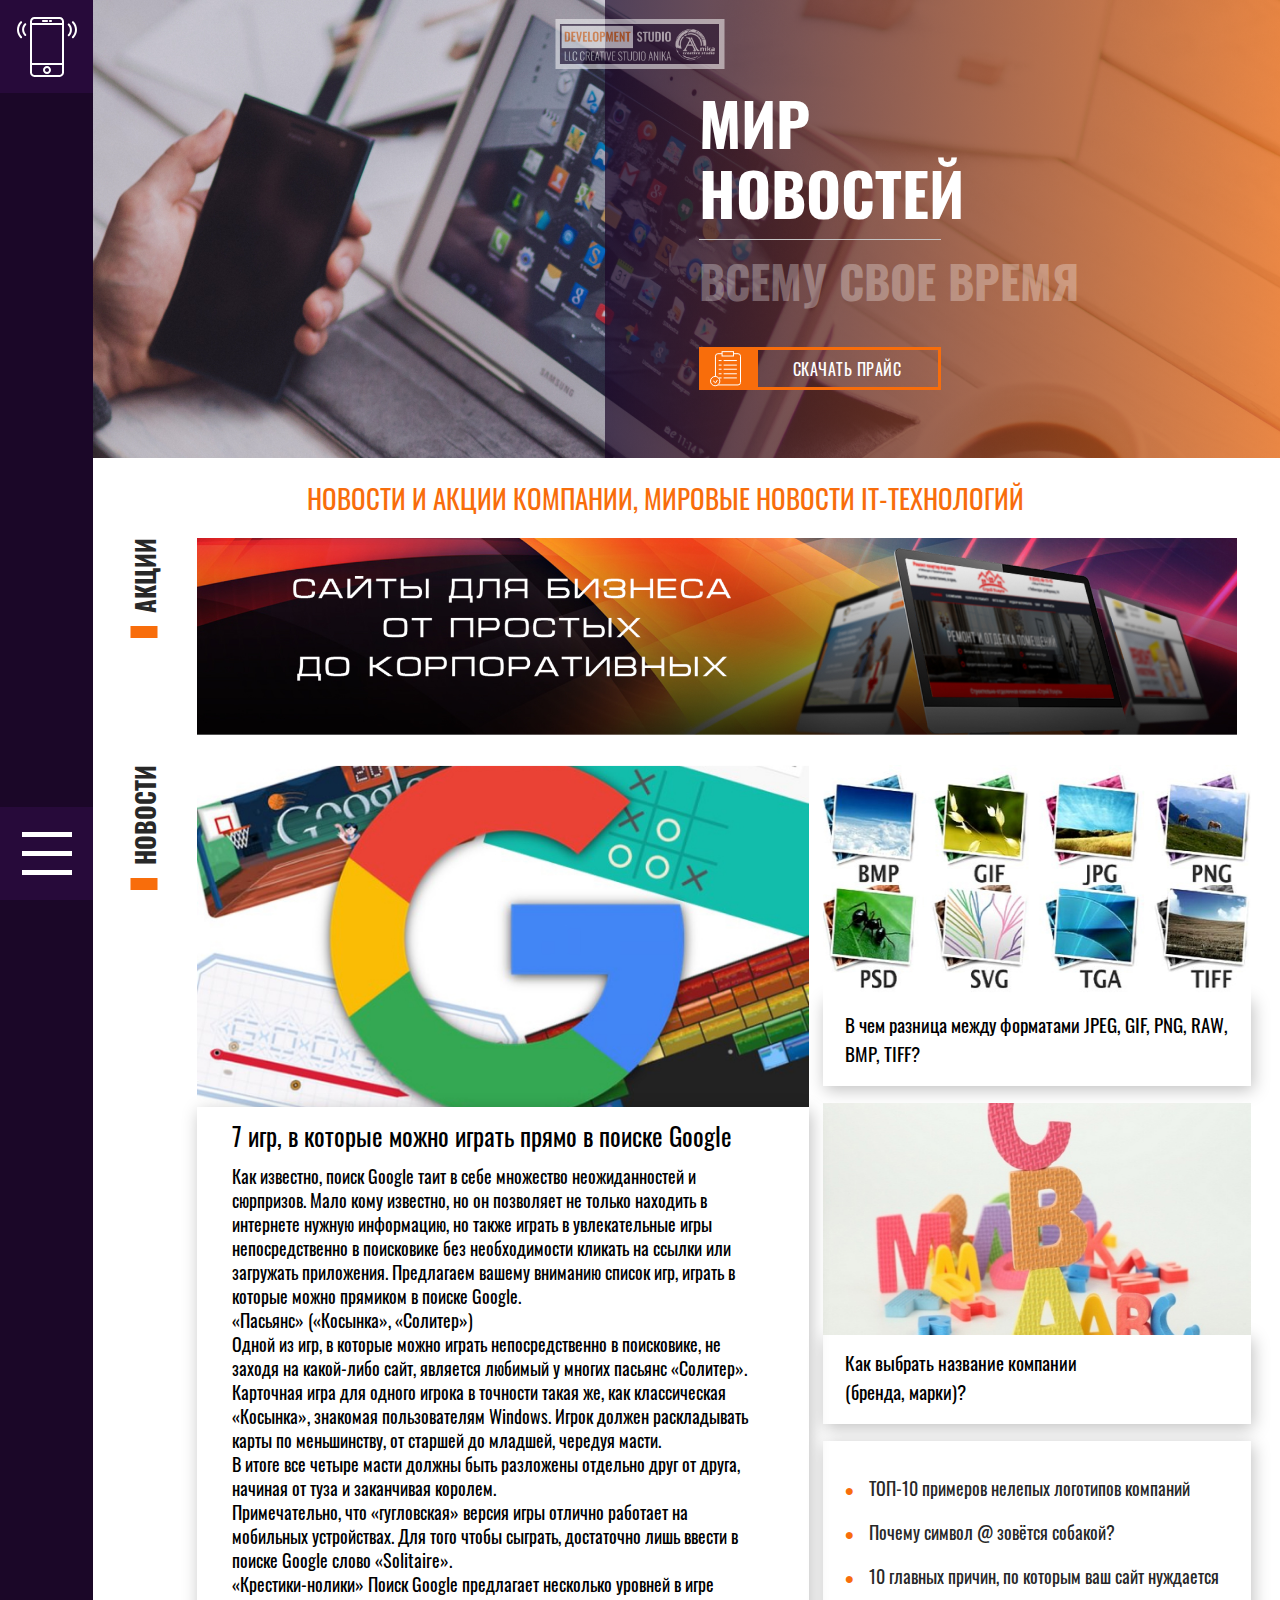
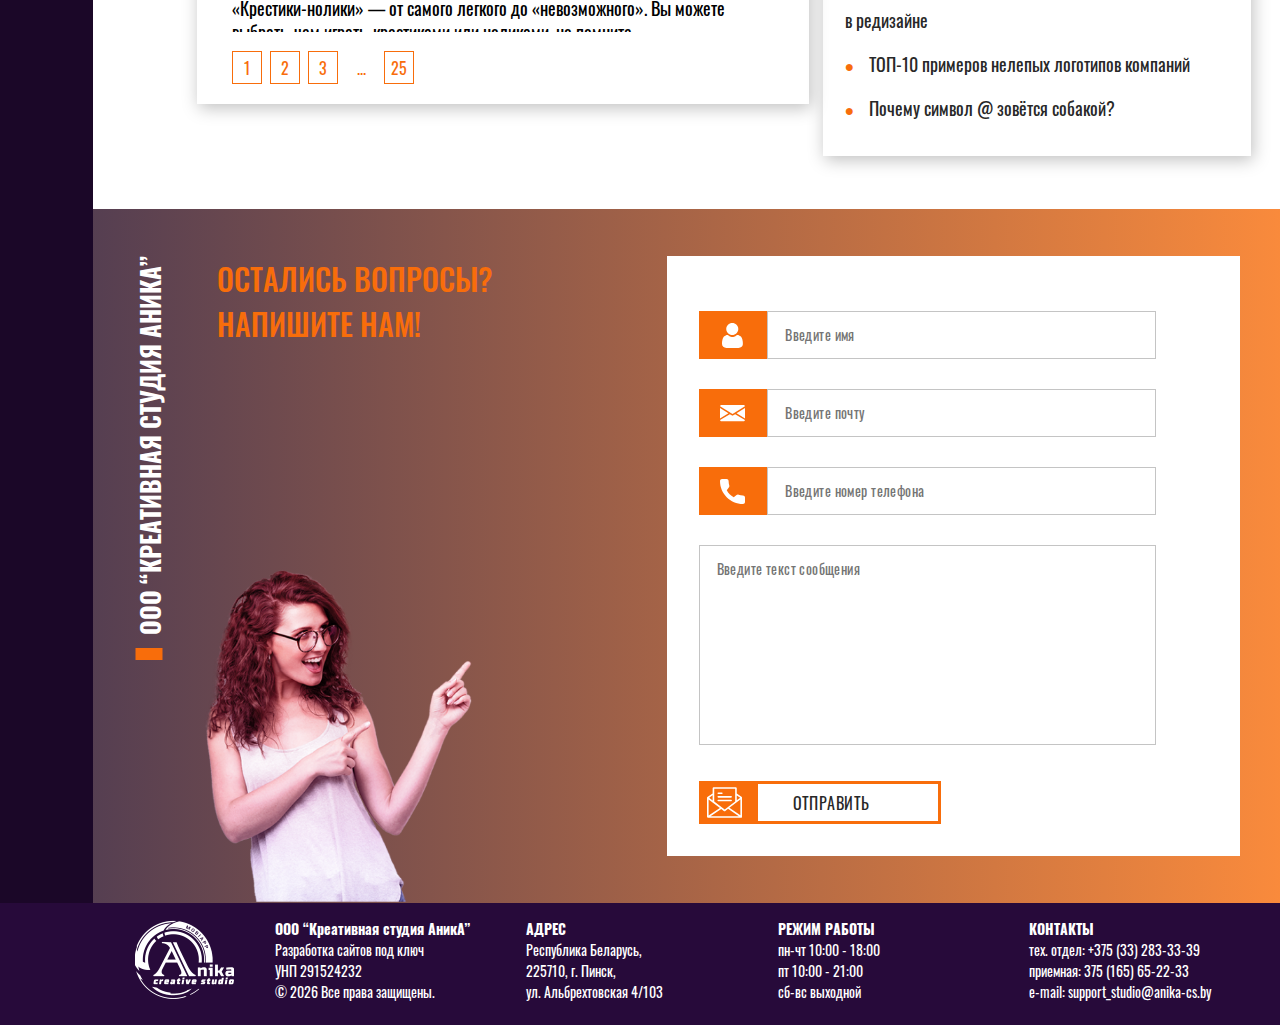
<file: news.html>
<!DOCTYPE html>
<html lang="en">
<head>
    <meta charset="UTF-8"/>
    <meta name="viewport" content="width=device-width, initial-scale=1.0"/>
    <title>Document</title>
    <link rel="stylesheet" href="index.css"/>
</head>
<body>
<header class="home-header">
    <img class="watermark page-watermark" src="images/watermark.jpg" alt="Аника">
    <div class="side-panel">
        <div class="phone">
            <img src="images/icons/telephone.svg" alt="Телефон">
        </div>
        <div class="navigation">
            <div class="close">
                <svg width="10" height="10" viewBox="0 0 10 10" fill="none" xmlns="http://www.w3.org/2000/svg">
                    <path d="M6.65 5.00032L9.74364 1.90668C10.0855 1.56487 10.0855 1.0107 9.74364 0.669423L9.33122 0.257002C8.9893 -0.0849196 8.43513 -0.0849196 8.09385 0.257002L5.00032 3.35053L1.90668 0.256361C1.56487 -0.0854537 1.0107 -0.0854537 0.669423 0.256361L0.256361 0.668782C-0.0854537 1.0107 -0.0854537 1.56487 0.256361 1.90615L3.35053 5.00032L0.257002 8.09385C-0.0849196 8.43577 -0.0849196 8.98994 0.257002 9.33122L0.669423 9.74364C1.01124 10.0855 1.5654 10.0855 1.90668 9.74364L5.00032 6.65L8.09385 9.74364C8.43577 10.0855 8.98994 10.0855 9.33122 9.74364L9.74364 9.33122C10.0855 8.9893 10.0855 8.43513 9.74364 8.09385L6.65 5.00032Z" fill="white"/>
                </svg>
            </div>
            <h4>Меню</h4>
            <nav>
    <a href="index.html"><li>Главная</li></a>
    <a href="context-adv.html"><li>Услуги</li></a>
    <a href="portfolio.html"><li>Наше портфолио</li></a>
    <a href="news.html"><li>Новости</li></a>
    <a href="contacts.html"><li>Контакты</li></a>
</nav>
<h4 class="orange-color social-title">мы в<br> социальных<br> сетях</h4>
<div class="social-links">
    <a href="#">ВКонтакте</a>
    <a href="#">Instagram</a>
    <a href="#">Facebook</a>
</div>
        </div>
        <div class="burger-menu">
            <div class="line"></div>
            <div class="line"></div>
            <div class="line">  </div>
        </div>
    </div>
    <div class="top-home news-background">
        <div class="gradient-overlay">
            <h1 class="title">мир<br>новостей</h1>
            <h1 class="slogan">всему свое время</h1>
            <a href="#" class="btn-icon">
                <div class="icon">
                    <img src="images/icons/price-btn.svg" alt="Скачать прайс лист">
                </div>
                <span class="link-text">Скачать прайс</span>
            </a>
        </div>
    </div>
</header>
<section class="news">
    <div class="side-panel"></div>
    <div class="news-block">
        <h4>новости и акции компании, мировые новости it-технологий</h4>
        <div class="sales">
            <h5 class="section-title vertical-title">акции</h5>
            <div class="banner">
                <img src="images/news-banner.jpg" alt="">
            </div>
        </div>
        <div class="news">
            <h5 class="section-title vertical-title">новости</h5>
            <div class="news-content">
                <div class="news-content__block featured-news">
                    <img src="images/news-1.jpg" alt="">
                    <div class="block__background">
                        <h6>7 игр, в которые можно играть прямо
                            в поиске Google</h6>
                        <div class="text">
                            <p>Как известно, поиск Google таит в себе множество неожиданностей и сюрпризов. Мало кому
                                известно, но он позволяет не только находить в интернете нужную информацию, но также играть
                                в увлекательные игры непосредственно в поисковике без необходимости кликать на ссылки или
                                загружать приложения. Предлагаем вашему вниманию список игр, играть в которые можно прямиком
                                в поиске Google.</p>
                            <p>«Пасьянс» («Косынка», «Солитер»)</p>
                            <p>Одной из игр, в которые можно играть непосредственно в поисковике, не заходя на какой-либо
                                сайт, является любимый у многих пасьянс «Солитер». Карточная игра для одного игрока в
                                точности такая же, как классическая «Косынка», знакомая пользователям Windows. Игрок должен
                                раскладывать карты по меньшинству, от старшей до младшей, чередуя масти. </p>
                            <p>В итоге все четыре масти должны быть разложены отдельно друг от друга, начиная от туза и
                                заканчивая королем.
                            </p>
                            <p>Примечательно, что «гугловская» версия игры отлично работает на мобильных устройствах. Для
                                того чтобы сыграть, достаточно лишь ввести в поиске Google слово «Solitaire».
                            </p>
                            <p>«Крестики-нолики»
                                Поиск Google предлагает несколько уровней в игре «Крестики-нолики» — от самого легкого до
                                «невозможного». Вы можете выбрать, чем играть, крестиками или ноликами, но помните,
                            </p>
                            <p>«Крестики-нолики»
                                Поиск Google предлагает несколько уровней в игре «Крестики-нолики» — от самого легкого до
                                «невозможного». Вы можете выбрать, чем играть, крестиками или ноликами, но помните,
                            </p>
                            <p>«Крестики-нолики»
                                Поиск Google предлагает несколько уровней в игре «Крестики-нолики» — от самого легкого до
                                «невозможного». Вы можете выбрать, чем играть, крестиками или ноликами, но помните,
                            </p>
                            <p>«Крестики-нолики»
                                Поиск Google предлагает несколько уровней в игре «Крестики-нолики» — от самого легкого до
                                «невозможного». Вы можете выбрать, чем играть, крестиками или ноликами, но помните,
                            </p>
                            <p>«Крестики-нолики»
                                Поиск Google предлагает несколько уровней в игре «Крестики-нолики» — от самого легкого до
                                «невозможного». Вы можете выбрать, чем играть, крестиками или ноликами, но помните,
                            </p>
                        </div>
                        <div class="pagination">
                            <span class="number">1</span>
                            <span class="number">2</span>
                            <span class="number">3</span>
                            <span class="dots">...</span>
                            <span class="number">25</span>
                        </div>
                    </div>
                </div>
                <div class="side-news">
                    <div class="news-content__block default-news">
                        <img src="images/news-2-news.jpg" alt="">
                        <div class="block__text">
                            <h6>В чем разница между форматами JPEG, GIF, PNG, RAW, BMP, TIFF?</h6>
                        </div>
                    </div>
                    <div class="news-content__block default-news">
                        <img src="images/news-3.jpg" alt="">
                        <div class="block__text">
                            <h6>Как выбрать название компании<br>
                                (бренда, марки)?</h6>
                        </div>
                    </div>
                    <div class="news-content__block list-news">
                        <ul>
                            <li><a href="#">ТОП-10 примеров нелепых логотипов компаний</a></li>
                            <li><a href="#">Почему символ @ зовётся собакой?</a></li>
                            <li><a href="#">10 главных причин, по которым ваш сайт нуждается в редизайне</a></li>
                            <li><a href="#">ТОП-10 примеров нелепых логотипов компаний</a></li>
                            <li><a href="#">Почему символ @ зовётся собакой?</a></li>
                        </ul>
                    </div>
                </div>
            </div>
        </div>
    </div>
</section>
<section class="contact-form">
    <div class="side-panel"></div>
    <div class="content">
        <h5 class="section-title vertical-title">ООО “Креативная студия АникА”</h5>
        <p>остались вопросы?<br>напишите нам!</p>
        <img class="girl" src="images/contact-girl.png" alt="Девушка">
        <div class="form">
            <form action="#">
                <div class="input-icon">
                    <div class="icon">
                        <img src="images/icons/contact-form/user.svg" alt="Написать нам">
                    </div>
                    <input name="name" type="text" placeholder="Введите имя">
                </div>
                <div class="input-icon">
                    <div class="icon">
                        <img src="images/icons/contact-form/mail.svg" alt="Написать нам">
                    </div>
                    <input name="email" type="text" placeholder="Введите почту">
                </div>
                <div class="input-icon">
                    <div class="icon">
                        <img src="images/icons/contact-form/phone.svg" alt="Написать нам">
                    </div>
                    <input name="telephone" type="text" placeholder="Введите номер телефона">
                </div>
                <textarea name="message" placeholder="Введите текст сообщения"></textarea>
                <button class="btn-icon">
                    <div class="icon">
                        <img src="images/icons/write-btn.svg" alt="Написать нам">
                    </div>
                    <span class="link-text">отправить</span>
                </button>
            </form>
        </div>
    </div>
</section>
<footer>
    <img src="images/logo.png" alt="Аника">
    <div class="studio-data">
        <h6>ООО “Креативная студия АникА”</h6>
        <p>Разработка сайтов под ключ<br>
            УНП 291524232<br>
            © <script>document.write( new Date().getFullYear() );</script> Все права защищены.
        </p>
    </div>
    <div class="studio-data text-right-on-mobile">
        <h6>АДРЕС</h6>
        <p>Республика Беларусь,<br>
            225710, г. Пинск,<br>
            ул. Альбрехтовская 4/103
        </p>
    </div>
    <div class="studio-data">
        <h6>РЕЖИМ РАБОТЫ</h6>
        <p>пн-чт 10:00 - 18:00<br>
            пт       10:00 - 21:00<br>
            сб-вс  выходной
        </p>
    </div>
    <div class="studio-data text-right-on-mobile">
        <h6>КОНТАКТЫ</h6>
        <p>тех. отдел:        +375 (33) 283-33-39<br>
            приемная:          375 (165) 65-22-33<br>
            e-mail:  support_studio@anika-cs.by
        </p>
    </div>
</footer>
<script src="libs/jquery-3.5.1.min.js"></script>
<script src="libs/jquery.matchHeight-min.js"></script>
<script src="libs/jquery.magnific-popup.min.js"></script>
<script src="js/main.js"></script>
</body>
</html>
</file>
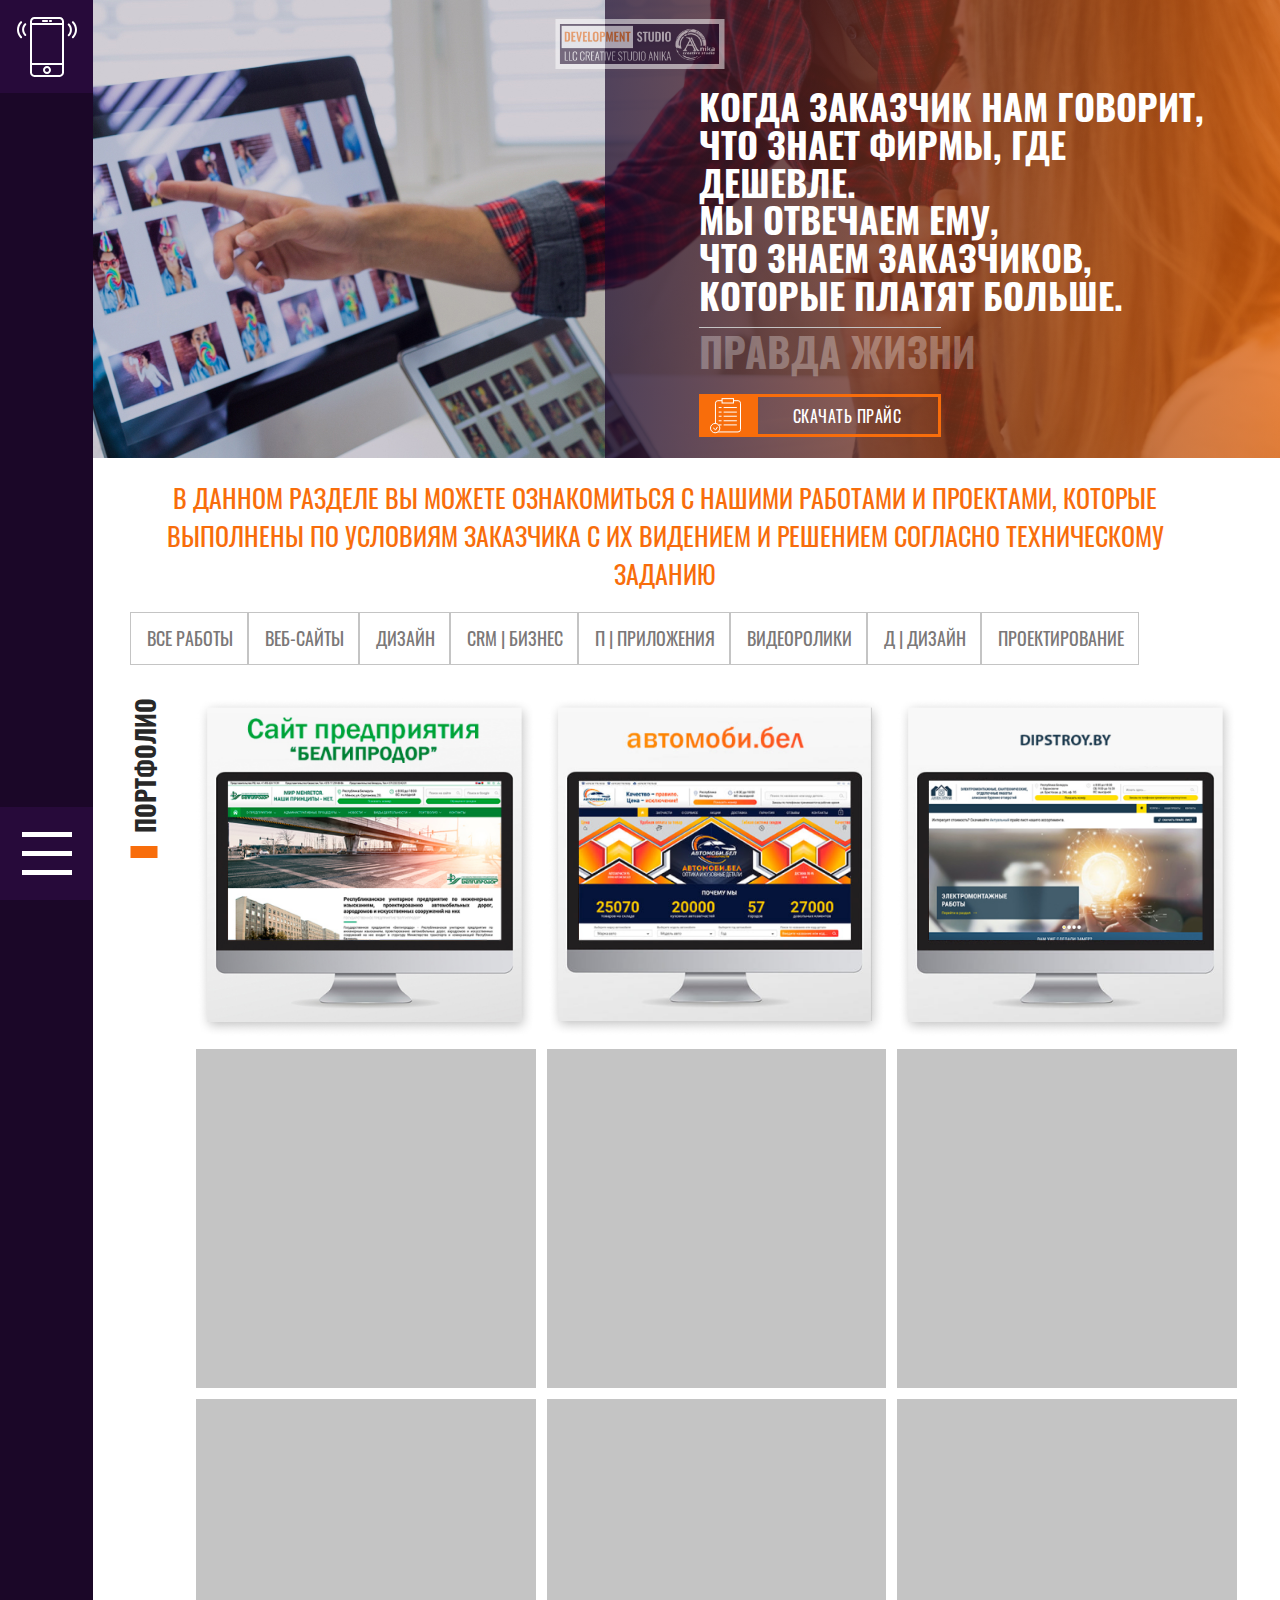
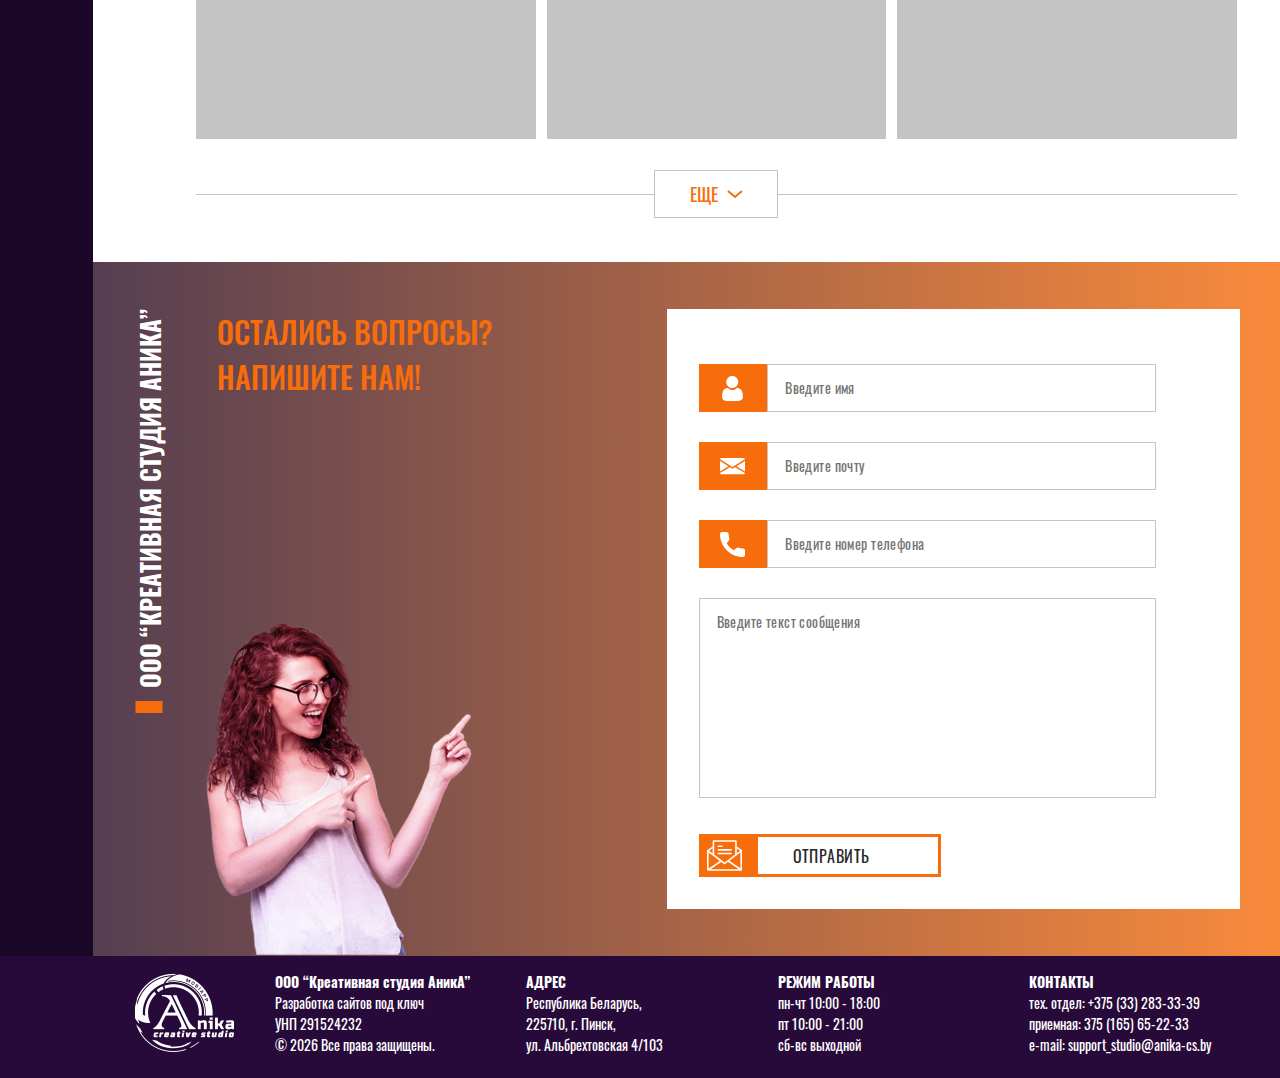
<file: portfolio.html>
<!DOCTYPE html>
<html lang="en">
<head>
    <meta charset="UTF-8"/>
    <meta name="viewport" content="width=device-width, initial-scale=1.0"/>
    <title>Document</title>
    <link rel="stylesheet" href="index.css"/>
</head>
<body>
<header class="home-header">
    <img class="watermark page-watermark" src="images/watermark.jpg" alt="Аника">
    <div class="side-panel">
        <div class="phone">
            <img src="images/icons/telephone.svg" alt="Телефон">
        </div>
        <div class="navigation">
            <div class="close">
                <svg width="10" height="10" viewBox="0 0 10 10" fill="none" xmlns="http://www.w3.org/2000/svg">
                    <path d="M6.65 5.00032L9.74364 1.90668C10.0855 1.56487 10.0855 1.0107 9.74364 0.669423L9.33122 0.257002C8.9893 -0.0849196 8.43513 -0.0849196 8.09385 0.257002L5.00032 3.35053L1.90668 0.256361C1.56487 -0.0854537 1.0107 -0.0854537 0.669423 0.256361L0.256361 0.668782C-0.0854537 1.0107 -0.0854537 1.56487 0.256361 1.90615L3.35053 5.00032L0.257002 8.09385C-0.0849196 8.43577 -0.0849196 8.98994 0.257002 9.33122L0.669423 9.74364C1.01124 10.0855 1.5654 10.0855 1.90668 9.74364L5.00032 6.65L8.09385 9.74364C8.43577 10.0855 8.98994 10.0855 9.33122 9.74364L9.74364 9.33122C10.0855 8.9893 10.0855 8.43513 9.74364 8.09385L6.65 5.00032Z" fill="white"/>
                </svg>
            </div>
            <h4>Меню</h4>
            <nav>
    <a href="index.html"><li>Главная</li></a>
    <a href="context-adv.html"><li>Услуги</li></a>
    <a href="portfolio.html"><li>Наше портфолио</li></a>
    <a href="news.html"><li>Новости</li></a>
    <a href="contacts.html"><li>Контакты</li></a>
</nav>
<h4 class="orange-color social-title">мы в<br> социальных<br> сетях</h4>
<div class="social-links">
    <a href="#">ВКонтакте</a>
    <a href="#">Instagram</a>
    <a href="#">Facebook</a>
</div>
        </div>
        <div class="burger-menu">
            <div class="line"></div>
            <div class="line"></div>
            <div class="line"></div>
        </div>
    </div>
    <div class="top-home portfolio-background">
        <div class="gradient-overlay">
            <h1 class="title">когда заказчик нам говорит,<br>
                что знает фирмы, где<br> дешевле.<br>
                мы отвечаем ему,<br>
                что знаем заказчиков,<br>
                которые платят больше.</h1>
            <h1 class="slogan">правда жизни</h1>
            <a href="#" class="btn-icon">
                <div class="icon">
                    <img src="images/icons/price-btn.svg" alt="Скачать прайс лист">
                </div>
                <span class="link-text">Скачать прайс</span>
            </a>
        </div>
    </div>
</header>
<section class="portfolio">
    <div class="side-panel"></div>
    <div class="portfolio">
        <h4>в данном разделе вы можете ознакомиться с нашими работами и проектами, которые выполнены по условиям заказчика с их видением и решением согласно техническому заданию</h4>
        <div class="tabs">
            <div class="tab"><span>Все работы</span></div>
            <div class="tab"><span>Веб-сайты</span></div>
            <div class="tab"><span>Дизайн</span></div>
            <div class="tab"><span>crm | бизнес</span></div>
            <div class="tab"><span>П | приложения</span></div>
            <div class="tab"><span>видеоролики</span></div>
            <div class="tab"><span>д | дизайн</span></div>
            <div class="tab"><span>проектирование</span></div>
        </div>
        <div class="portfolio-cases">
            <h5 class="section-title vertical-title">портфолио</h5>
            <div class="portfolio-cases__content">
                <div class="case">
                    <img src="images/portfolio1.png" alt="">
                </div>
                <div class="case">
                    <img src="images/portfolio2.png" alt="">
                </div>
                <div class="case">
                    <img src="images/portfolio3.png" alt="">
                </div>
                <div class="case case-empty"></div>
                <div class="case case-empty"></div>
                <div class="case case-empty"></div>
                <div class="case case-empty"></div>
                <div class="case case-empty"></div>
                <div class="case case-empty"></div>
                <div class="more">
                    <span class="line"></span>
                    <a href="#" class="more-btn">
                        Еще
                        <svg width="16" height="9" viewBox="0 0 16 9" fill="none" xmlns="http://www.w3.org/2000/svg">
                            <path d="M1 1L8 7L15 1" stroke="#F86D0B" stroke-width="2"/>
                        </svg>
                    </a>
                    <span class="line"></span>
                </div>
            </div>
        </div>
    </div>
</section>
<section class="contact-form">
    <div class="side-panel"></div>
    <div class="content">
        <h5 class="section-title vertical-title">ООО “Креативная студия АникА”</h5>
        <p>остались вопросы?<br>напишите нам!</p>
        <img class="girl" src="images/contact-girl.png" alt="Девушка">
        <div class="form">
            <form action="#">
                <div class="input-icon">
                    <div class="icon">
                        <img src="images/icons/contact-form/user.svg" alt="Написать нам">
                    </div>
                    <input name="name" type="text" placeholder="Введите имя">
                </div>
                <div class="input-icon">
                    <div class="icon">
                        <img src="images/icons/contact-form/mail.svg" alt="Написать нам">
                    </div>
                    <input name="email" type="text" placeholder="Введите почту">
                </div>
                <div class="input-icon">
                    <div class="icon">
                        <img src="images/icons/contact-form/phone.svg" alt="Написать нам">
                    </div>
                    <input name="telephone" type="text" placeholder="Введите номер телефона">
                </div>
                <textarea name="message" placeholder="Введите текст сообщения"></textarea>
                <button class="btn-icon">
                    <div class="icon">
                        <img src="images/icons/write-btn.svg" alt="Написать нам">
                    </div>
                    <span class="link-text">отправить</span>
                </button>
            </form>
        </div>
    </div>
</section>
<footer>
    <img src="images/logo.png" alt="Аника">
    <div class="studio-data">
        <h6>ООО “Креативная студия АникА”</h6>
        <p>Разработка сайтов под ключ<br>
            УНП 291524232<br>
            © <script>document.write( new Date().getFullYear() );</script> Все права защищены.
        </p>
    </div>
    <div class="studio-data text-right-on-mobile">
        <h6>АДРЕС</h6>
        <p>Республика Беларусь,<br>
            225710, г. Пинск,<br>
            ул. Альбрехтовская 4/103
        </p>
    </div>
    <div class="studio-data">
        <h6>РЕЖИМ РАБОТЫ</h6>
        <p>пн-чт 10:00 - 18:00<br>
            пт       10:00 - 21:00<br>
            сб-вс  выходной
        </p>
    </div>
    <div class="studio-data text-right-on-mobile">
        <h6>КОНТАКТЫ</h6>
        <p>тех. отдел:        +375 (33) 283-33-39<br>
            приемная:          375 (165) 65-22-33<br>
            e-mail:  support_studio@anika-cs.by
        </p>
    </div>
</footer>
<script src="libs/jquery-3.5.1.min.js"></script>
<script src="libs/jquery.matchHeight-min.js"></script>
<script src="libs/jquery.magnific-popup.min.js"></script>
<script src="js/main.js"></script>
</body>
</html>
</file>
<file: index.css>
@charset "UTF-8";@-webkit-keyframes phoneRing{0%,50%,to{-webkit-transform:rotate(0deg);transform:rotate(0deg)}30%{-webkit-transform:rotate(25deg);transform:rotate(25deg)}80%{-webkit-transform:rotate(-25deg);transform:rotate(-25deg)}}@keyframes phoneRing{0%,50%,to{-webkit-transform:rotate(0deg);transform:rotate(0deg)}30%{-webkit-transform:rotate(25deg);transform:rotate(25deg)}80%{-webkit-transform:rotate(-25deg);transform:rotate(-25deg)}}@font-face{font-family:'Oswald';src:url(fonts/Oswald-Regular.ttf);font-weight:400;font-style:normal}@font-face{font-family:'Oswald';src:url(fonts/Oswald-Bold.ttf);font-weight:700;font-style:normal}@font-face{font-family:'Oswald';src:url(fonts/Oswald-Medium.ttf);font-weight:500;font-style:normal}@font-face{font-family:'Oswald';src:url(fonts/Oswald-ExtraLight.ttf);font-weight:200;font-style:normal}*,body{-webkit-box-sizing:border-box;box-sizing:border-box}body{font-family:'Oswald',sans-serif}*,body,h1,h2,h3,h4,h5,h6,p{margin:0;padding:0}.mt-20{margin-top:20px}textarea{resize:none}h5.section-title{position:relative;font-weight:700;font-size:25px;color:#282828;text-transform:uppercase;padding-left:1em}h5.section-title.wide-title::before{-webkit-transform:unset;transform:unset;top:7px}h5.section-title::before{content:'';position:absolute;left:0;top:50%;-webkit-transform:translateY(-50%);transform:translateY(-50%);width:12px;height:27px;background-color:#f86d0b}h5.section-title.vertical-title{-webkit-writing-mode:tb-rl;-ms-writing-mode:tb-rl;writing-mode:tb-rl;-webkit-transform:rotate(180deg);transform:rotate(180deg);padding-left:0;padding-top:1em}h5.section-title.vertical-title::before{width:27px;height:12px;left:50%;top:0;-webkit-transform:translateX(-50%);transform:translateX(-50%)}@media (max-width:375px){h5.section-title{font-size:16px;margin-right:5px}h5.section-title::before{height:16px;width:10px}h5.section-title.vertical-title{font-size:16px}h5.section-title.vertical-title::before{width:16px;height:10px}}.orange-color,header.home-header .navigation .social-links a:hover,section.news .news-block div.news .news-content .list-news ul li a:hover{color:#f86d0b}.side-panel{position:relative;min-height:100%;min-width:93px;background-color:#1b0728}@media (max-width:640px){.side-panel{min-width:50px}}a.btn-icon,button.btn-icon{padding:0;-webkit-box-align:center;-ms-flex-align:center;align-items:center;width:100%;max-width:242px;font-size:16px;height:43px;border:3px solid #f86d0b;color:#fff;text-decoration:none;letter-spacing:.03em;text-transform:uppercase;-webkit-transition:.25s ease-out;transition:.25s ease-out;font-family:'Oswald'}a.btn-icon:hover,button.btn-icon:hover{background-color:#f86d0b}a.btn-icon div.icon,button.btn-icon div.icon,section.contact-form .content .form form .input-icon .icon{background-color:#f86d0b;display:-webkit-box;display:-ms-flexbox;display:flex;-webkit-box-align:center;-ms-flex-align:center;align-items:center;-webkit-box-pack:center;-ms-flex-pack:center;justify-content:center}a.btn-icon div.icon,button.btn-icon div.icon{min-width:56px;height:43px}a.btn-icon div.icon img,button.btn-icon div.icon img{margin-left:-10px}a.btn-icon span.link-text,button.btn-icon span.link-text{padding-left:35px}a.btn-icon,button.btn-icon,section.contact-form,section.contact-form .content{display:-webkit-box;display:-ms-flexbox;display:flex}section.contact-form{background:-webkit-gradient(linear,right top,left top,from(rgba(248,109,11,.8)),to(rgba(27,7,40,.8)));background:linear-gradient(270deg,rgba(248,109,11,.8) 0,rgba(27,7,40,.8) 100%)}section.contact-form .content{width:100%;padding:47px 40px 47px 0;position:relative}section.contact-form .content h5.section-title{color:#fff;-ms-flex-item-align:start;align-self:start;margin-left:38px;margin-right:49px;white-space:nowrap}section.contact-form .content p{color:#f86d0b;text-transform:uppercase;font-size:30px;font-weight:500}section.contact-form .content img.girl{display:block;position:absolute;bottom:0;left:212px}section.contact-form .content .form{margin-left:auto;max-width:672px;width:100%;height:600px;background-color:#fff;padding:55px 84px 68px 32px}section.contact-form .content .form form{display:-webkit-box;display:-ms-flexbox;display:flex;-webkit-box-orient:vertical;-webkit-box-direction:normal;-ms-flex-direction:column;flex-direction:column}section.contact-form .content .form form .input-icon{display:-webkit-box;display:-ms-flexbox;display:flex;max-width:520px;width:100%}section.contact-form .content .form form .input-icon .icon{width:82px;height:48px}section.contact-form .content .form form input{margin-bottom:30px;width:100%}section.contact-form .content .form form textarea{max-width:520px;width:100%;height:200px}section.contact-form .content .form input,section.contact-form .content .form textarea{border:1px solid #c4c4c4;border-radius:0;padding:12px 14px 13px 17px;font-family:'Oswald';color:#c4c4c4;font-size:14px;letter-spacing:.03em}section.contact-form .content .form input:focus,section.contact-form .content .form textarea:focus{outline:0;color:#f86d0b;border:1px solid #f86d0b}section.contact-form .content .form button{color:#282828;background:0 0;height:43px;margin-top:36px}@media (max-width:1440px){section.contact-form .content img.girl{bottom:-70px;left:52px;-webkit-transform:scale(.7);transform:scale(.7)}section.contact-form .content .form{width:50%}}@media (max-width:1024px){section.contact-form .content{padding-right:20px}section.contact-form .content .form{padding:20px;height:530px}section.contact-form .content .form form input{margin-bottom:20px}}@media (max-width:768px){section.contact-form .content{display:grid;grid-template-columns:100px 1fr;grid-template-rows:92px}section.contact-form .content h5.section-title{grid-row:1/3;width:37px}section.contact-form .content img.girl{display:none}section.contact-form .content div.form{margin:20px;margin-left:initial;width:90%}}@media (max-width:500px){section.contact-form .content{grid-template-columns:60px 1fr}section.contact-form .content h5.section-title{margin:0 10px}section.contact-form .content p{font-size:25px}section.contact-form .content div.form{width:100%}}@media (max-width:375px){section.contact-form .content{padding-right:10px;grid-template-columns:40px 1fr}section.contact-form .content h5.section-title{width:26px;margin-right:5px}section.contact-form .content p{font-size:6.5vw}section.contact-form .content div.form{padding:10px;height:93%}section.contact-form .content div.form form .input-icon .icon{width:52px;height:38px}section.contact-form .content div.form form .input-icon .icon img{width:40%}section.contact-form .content div.form form textarea{height:120px;padding:8px 4px 7px 6px}section.contact-form .content div.form form input{padding:8px 4px 7px 6px}}footer{background-color:#270a3a;padding-left:135px;padding-top:15px;padding-bottom:23px;color:#fff;display:grid;grid-template-columns:165px 1fr 1fr 1fr 1fr;-webkit-box-align:center;-ms-flex-align:center;align-items:center}footer img{display:block;width:99px}footer .studio-data h6{font-size:14px;font-weight:700}footer .studio-data p{font-size:14px}@media (max-width:1280px){footer{display:grid;grid-template-columns:140px repeat(auto-fit,minmax(221px,1fr))}}@media (max-width:1159px){footer{row-gap:20px}footer img{grid-row-end:span 4;align-self:flex-start}}@media (max-width:768px){footer{padding-left:91px;padding-right:40px;grid-template-columns:140px repeat(auto-fit,minmax(201px,1fr))}}@media (max-width:640px){footer{padding-left:50px;grid-template-columns:1fr 1fr}footer img{grid-row-end:initial;grid-column:1/span 2}footer .text-right-on-mobile{text-align:right}}@media (max-width:425px){footer{grid-template-columns:1fr}footer,footer .text-right-on-mobile{text-align:center}footer img{grid-column:initial;margin:0 auto}}header.home-header{display:-webkit-box;display:-ms-flexbox;display:flex;position:relative;color:#fff}header.home-header .watermark{z-index:10;position:absolute;top:19px;left:50%;-webkit-transform:translateX(-50%);transform:translateX(-50%);opacity:.5;-webkit-transition:.25s linear;transition:.25s linear;cursor:pointer}header.home-header .watermark:hover{opacity:1}header.home-header .page-watermark{width:169px!important;height:50px!important}header.home-header .side-panel{position:relative;min-height:100%;min-width:93px;background-color:#1b0728;z-index:20}header.home-header .side-panel .burger-menu,header.home-header .side-panel .phone{cursor:pointer;background-color:#270a3a;width:93px;height:93px;display:-webkit-box;display:-ms-flexbox;display:flex;-webkit-box-pack:center;-ms-flex-pack:center;justify-content:center;-webkit-box-align:center;-ms-flex-align:center;align-items:center;position:fixed;left:0}header.home-header .side-panel .phone{top:0}header.home-header .side-panel .phone img:hover{-webkit-animation:phoneRing .3s linear;animation:phoneRing .3s linear}header.home-header .side-panel .burger-menu{-webkit-transition:.1s linear;transition:.1s linear;z-index:10;-webkit-box-orient:vertical;-webkit-box-direction:normal;-ms-flex-direction:column;flex-direction:column;bottom:0}header.home-header .side-panel .burger-menu .line{-webkit-transition:.1s linear;transition:.1s linear;width:50px;height:5px;background-color:#fff;margin-bottom:14px}header.home-header .navigation .social-links a:last-child,header.home-header .side-panel .burger-menu .line:last-child{margin-bottom:0}header.home-header .side-panel .burger-menu.active{-webkit-transition:.1s linear;transition:.1s linear}header.home-header .side-panel .burger-menu.active .line.first-line{-webkit-transform:rotate(45deg) translate(13px,13px);transform:rotate(45deg) translate(13px,13px)}header.home-header .side-panel .burger-menu.active .line.third-line{-webkit-transform:rotate(-45deg) translate(13px,-13px);transform:rotate(-45deg) translate(13px,-13px)}header.home-header .side-panel .burger-menu.active .line.second-line{opacity:0}header.home-header .navigation{visibility:hidden;padding:31px 0 71px 34px;display:block;background-color:#1b0728;height:806px;width:394px;position:fixed;left:-100%;top:0;-webkit-transform:translateX(92px);transform:translateX(92px);z-index:10}header.home-header .navigation .close,header.home-header .navigation nav li{display:-webkit-box;display:-ms-flexbox;display:flex;-webkit-box-align:center;-ms-flex-align:center;align-items:center}header.home-header .navigation .close{cursor:pointer;position:absolute;-webkit-box-pack:center;-ms-flex-pack:center;justify-content:center;top:37px;right:31px;background-color:#5b3c70;width:25px;height:25px}header.home-header .navigation .close,header.home-header .navigation .close svg{-webkit-transition:-webkit-transform .25s linear;transition:transform .25s linear;transition:transform .25s linear,-webkit-transform .25s linear}header.home-header .navigation .close:hover>svg{-webkit-transform:rotate(90deg);transform:rotate(90deg)}header.home-header .navigation h4{font-weight:200;font-size:40px;line-height:40px;text-transform:uppercase}header.home-header .navigation h4.social-title{margin-top:26px;margin-bottom:20px}header.home-header .navigation nav{list-style-type:none;margin-top:46px}header.home-header .navigation nav li{border-bottom:1px solid #5b3c70;max-width:329px;padding-top:16px;padding-bottom:16px;-webkit-transition:-webkit-transform .15s linear;transition:transform .15s linear,-webkit-transform .15s linear;-webkit-transition:padding-left .15s linear;transition:padding-left .15s linear}header.home-header .navigation nav li:hover{max-width:310px;-webkit-transform:translateX(18px);transform:translateX(18px);padding-left:28px;background-color:#5b3c70}header.home-header .navigation nav a{color:#fff;text-decoration:none;font-size:26px;letter-spacing:.03em;text-transform:uppercase;line-height:26px}header.home-header .navigation .social-links a{display:block;text-decoration:none;color:#fff;font-size:20px;margin-bottom:13px;-webkit-transition:color .25s linear;transition:color .25s linear}header.home-header .top-home{position:relative;min-height:807px;width:100%;background:url(images/main-background.jpg) no-repeat center center;background-size:cover}header.home-header .top-home h1{text-transform:uppercase;font-size:60px;font-weight:700}header.home-header .top-home h1.title{margin-top:168px}header.home-header .top-home h1.slogan{opacity:.29;margin-bottom:40px}header.home-header .top-home p.under-title{font-size:26px;margin-bottom:28px;letter-spacing:.03em}header.home-header .top-home .gradient-overlay{position:absolute;padding-left:94px;width:675px;height:807px;right:0;top:0;background:-webkit-gradient(linear,right top,left top,from(rgba(248,109,11,.7)),to(rgba(27,7,40,.7)));background:linear-gradient(270deg,rgba(248,109,11,.7) 0,rgba(27,7,40,.7) 100%)}header.home-header .top-home .gradient-overlay h1::-moz-selection,header.home-header .top-home .gradient-overlay p::-moz-selection{background:#f86d0b}header.home-header .top-home .gradient-overlay h1::selection,header.home-header .top-home .gradient-overlay p::selection{background:#f86d0b}header.home-header .top-home .gradient-overlay a{-webkit-user-select:none;-moz-user-select:none;-ms-user-select:none;user-select:none}header.home-header .top-home .social-link{display:-webkit-box;display:-ms-flexbox;display:flex;margin-bottom:47px}header.home-header .top-home .social-link a{margin-right:12px}header.home-header .top-home .social-link a:last-child{margin-right:0}header.home-header .top-home .social-link__vk{stroke:#fff;-webkit-transition:.25s linear;transition:.25s linear}header.home-header .top-home .social-link__vk:hover{stroke:#f86d0b}header.home-header .top-home .social-link__facebook,header.home-header .top-home .social-link__insta{fill:#fff;-webkit-transition:.25s linear;transition:.25s linear}header.home-header .top-home .social-link__facebook:hover,header.home-header .top-home .social-link__insta:hover{fill:#f86d0b}header.home-header .advert-background{position:relative;min-height:458px;width:100%;background:url(images/advert-background.jpg) no-repeat center center;background-size:cover}header.home-header .advert-background h1.title{position:relative;margin-top:87px;line-height:1.03em;padding-bottom:14px}header.home-header .advert-background h1.title:after,header.home-header .contact-background h1.title:after,header.home-header .news-background h1.title:after,header.home-header .portfolio-background h1.title:after{content:'';position:absolute;bottom:0;left:0;width:242px;height:1px;background-color:#c4c4c4}header.home-header .advert-background h1.slogan{font-size:45px;line-height:1.16em;opacity:.29;margin-bottom:40px}header.home-header .advert-background .gradient-overlay,header.home-header .contact-background .gradient-overlay,header.home-header .news-background .gradient-overlay,header.home-header .portfolio-background .gradient-overlay{height:458px}header.home-header .contact-background{position:relative;min-height:458px;width:100%;background:url(images/contact-background.jpg) no-repeat center center;background-size:cover}header.home-header .contact-background h1.title{position:relative;margin-top:87px;line-height:1.16em;padding-bottom:14px}header.home-header .contact-background h1.slogan{margin-top:15px;font-size:45px;line-height:1.16em;opacity:.29;margin-bottom:40px}header.home-header .news-background{position:relative;min-height:458px;width:100%;background:url(images/news-background.jpg) no-repeat center center;background-size:cover}header.home-header .news-background h1.title{position:relative;margin-top:87px;line-height:1.16em;padding-bottom:14px}header.home-header .news-background h1.slogan{margin-top:15px;font-size:45px;line-height:1.16em;opacity:.29;margin-bottom:40px}header.home-header .portfolio-background{position:relative;min-height:458px;width:100%;background:url(images/portfolio-background.jpg) no-repeat center center;background-size:cover}header.home-header .portfolio-background h1.title{position:relative;margin-top:87px;padding-bottom:14px;font-size:36px;line-height:105%}header.home-header .portfolio-background h1.slogan{font-size:40px;line-height:1.16em;opacity:.29;margin-bottom:20px}@media (max-width:768px){header.home-header .top-home .gradient-overlay{width:100%;padding-left:10vw;left:0;right:initial}header.home-header .top-home .gradient-overlay h1.title{margin-top:138px;font-size:9vw}header.home-header .top-home .gradient-overlay p.under-title{font-size:3.7vw}header.home-header .top-home .gradient-overlay h1.slogan{margin-bottom:30px;font-size:9vw}header.home-header .top-home .gradient-overlay .social-links{margin-bottom:30px}header.home-header .top-home.contact-background,header.home-header .top-home.portfolio-background{background-position-x:0}header.home-header .top-home.contact-background .gradient-overlay h1.title{font-size:8vw}header.home-header .top-home.contact-background .gradient-overlay h1.slogan{font-size:6vw}header.home-header .top-home.portfolio-background .gradient-overlay h1.title{font-size:3.8vw}header.home-header .top-home.portfolio-background .gradient-overlay h1.slogan{font-size:4vw}header.home-header .top-home.advert-background .gradient-overlay h1.title{margin-top:90px;font-size:7.7vw}header.home-header .top-home.advert-background .gradient-overlay h1.slogan{font-size:5.8vw}header.home-header .top-home.news-background .gradient-overlay h1.title{font-size:7.5vw;margin-top:90px}header.home-header .top-home.news-background .gradient-overlay h1.title::after{width:35vw}header.home-header .top-home.news-background .gradient-overlay h1.slogan{font-size:5.7vw}}@media (max-width:640px){header.home-header .watermark{width:169px;height:50px}header.home-header .top-home{min-height:initial;height:650px}header.home-header .top-home .gradient-overlay{height:100%}header.home-header .top-home .gradient-overlay h1.slogan,header.home-header .top-home .gradient-overlay h1.title{font-size:7vw}header.home-header .top-home .gradient-overlay p.under-title{font-size:3vw}header.home-header .top-home.contact-background{height:400px}header.home-header .top-home.portfolio-background{height:460px}header.home-header .top-home.portfolio-background .gradient-overlay h1.title::after{width:45vw}header.home-header .top-home.advert-background,header.home-header .top-home.news-background{height:410px}header.home-header .top-home.advert-background .gradient-overlay h1.title::after{width:32vw}header.home-header .side-panel{min-width:50px}header.home-header .side-panel .phone{width:50px;height:60px}header.home-header .side-panel .phone img{width:40px;height:40px}header.home-header .side-panel .burger-menu{width:50px;height:50px}header.home-header .side-panel .burger-menu .line{width:36px;height:3px;margin-bottom:8px}header.home-header .side-panel .burger-menu.active .line.first-line{-webkit-transform:rotate(45deg) translate(8px,8px);transform:rotate(45deg) translate(8px,8px)}header.home-header .side-panel .burger-menu.active .line.third-line{-webkit-transform:rotate(-45deg) translate(8px,-8px);transform:rotate(-45deg) translate(8px,-8px)}header.home-header .side-panel .burger-menu.active .line.second-line{opacity:0}header.home-header .navigation{-webkit-transform:translateX(50px);transform:translateX(50px)}}@media (max-width:425px){header.home-header .navigation{padding-left:10px;width:89%}header.home-header .top-home.contact-background{background-position-x:-60px}header.home-header .top-home.portfolio-background .gradient-overlay h1.title{font-size:5vw}header.home-header .top-home.portfolio-background .gradient-overlay h1.slogan{font-size:5.2vw}}@media (max-width:375px){header.home-header .top-home .gradient-overlay{padding-left:5vw}header.home-header .top-home.contact-background{min-width:91%}header.home-header .top-home.contact-background .gradient-overlay h1.title:after{width:120px}}section.home-information .information{padding:30px 42px 42px 30px;display:grid;grid-template-columns:73% 27%;-webkit-column-gap:27px;-moz-column-gap:27px;column-gap:27px}section.home-information .information .main-information{display:grid;grid-template-rows:342px 1fr;row-gap:27px}section.home-information .information .main-information .our-spheres{display:grid;grid-template-columns:repeat(3,1fr);-webkit-column-gap:20px;-moz-column-gap:20px;column-gap:20px;height:342px}section.home-information .information .main-information .our-spheres .sphere{display:-webkit-box;display:-ms-flexbox;display:flex;padding:0 22px;-webkit-box-orient:vertical;-webkit-box-direction:normal;-ms-flex-direction:column;flex-direction:column;-webkit-box-align:center;-ms-flex-align:center;align-items:center;text-align:center;-webkit-box-pack:center;-ms-flex-pack:center;justify-content:center}section.home-information .information .main-information .our-spheres .sphere img{display:block;width:100%;height:auto}section.home-information .information .main-information .our-spheres .sphere p{text-transform:uppercase;font-size:20px;letter-spacing:.03em;color:#fff;margin-top:27px}section.adv-cases .adv-cases-block .case:hover>.case__header a.btn-icon .icon,section.home-information .information .main-information .our-spheres .sphere.first-sphere,section.our-cases .our-cases-block__content .case:hover>.case__header a.btn-icon .icon{background-color:#f86d0b}section.home-information .information .main-information .our-spheres .sphere.first-sphere img{max-width:119px}section.home-information .information .main-information .our-spheres .sphere.second-sphere{background-color:#1b0728;padding:0 40px}section.home-information .information .main-information .our-spheres .sphere.second-sphere img{max-width:127px}section.home-information .information .main-information .our-spheres .sphere.third-sphere{background-color:#270a3a;padding:0 40px}section.home-information .information .main-information .our-spheres .sphere.third-sphere img{max-width:119px}section.home-information,section.home-information .information .main-information .news,section.homepage-video{display:-webkit-box;display:-ms-flexbox;display:flex}section.home-information .information .main-information .news h5.section-title{-ms-flex-item-align:start;align-self:start;margin-right:27px}section.home-information .information .main-information .news .news-blocks{display:grid;grid-template-columns:2fr 1fr;-webkit-column-gap:21px;-moz-column-gap:21px;column-gap:21px}section.home-information .information .main-information .news .news-blocks .common-news,section.home-information .information .main-information .news .news-blocks .feature-news{width:100%}section.home-information .information .main-information .news .news-blocks .common-news img,section.home-information .information .main-information .news .news-blocks .feature-news img{display:block;width:100%;height:275px}section.home-information .information .main-information .news .news-blocks .news-item .news-block,section.home-information .information .side-information{position:relative}section.home-information .information .main-information .news .news-blocks .news-item .news-block .news-title{-webkit-box-sizing:border-box;box-sizing:border-box;padding:7px;position:absolute;bottom:0;left:0;width:100%;color:#fff9f9;text-transform:uppercase;font-size:16px;letter-spacing:.03em;background-color:rgba(248,109,11,.8)}section.home-information .information .main-information .news .news-blocks .news-item p{padding:7px 7px 10px;font-size:14px;letter-spacing:.03em;background:#fff;-webkit-box-shadow:2px 4px 16px rgba(0,0,0,.25);box-shadow:2px 4px 16px rgba(0,0,0,.25)}section.home-information .information .side-information h5.section-title{margin-bottom:23px}section.home-information .information .side-information p{font-size:16px;line-height:1.4em;letter-spacing:.03em}section.home-information .information .side-information a.btn-icon{color:#282828;margin-left:auto;margin-top:50px}section.home-information .information .side-information a.btn-icon:hover{color:#fff}@media (max-width:1280px){section.home-information .information{grid-template-columns:1fr}section.home-information .information .side-information{margin-top:50px}section.home-information .information .side-information a.btn-icon{margin-left:initial;margin-top:30px}}@media (max-width:1024px){section.home-information .information .main-information .our-spheres .sphere p{font-size:16px}}@media (max-width:768px){section.home-information .information{padding-right:30px}section.home-information .information .main-information{grid-template-rows:300px 1fr}section.home-information .information .main-information .our-spheres{height:300px}section.home-information .information .main-information .our-spheres .sphere,section.home-information .information .main-information .our-spheres .sphere.second-sphere,section.home-information .information .main-information .our-spheres .sphere.third-sphere{padding:0 10px}section.home-information .information .main-information .our-spheres .sphere img{width:99px}section.home-information .information .main-information .our-spheres .sphere p{font-size:15px}section.home-information .information .main-information .news .news-blocks{grid-template-columns:1fr}section.home-information .information .main-information .news .news-blocks .feature-news{height:initial}section.home-information .information .main-information .news .news-blocks .common-news{display:none}}@media (max-width:640px){section.home-information .information .main-information{grid-template-rows:1fr}section.home-information .information .main-information .our-spheres{grid-template-columns:1fr;row-gap:20px;height:initial}section.home-information .information .main-information .our-spheres .sphere{padding:20px;height:280px}section.home-information .information .main-information .our-spheres .sphere p{width:60%;margin-left:10px;font-size:16px}section.home-information .information .main-information .news .news-blocks .feature-news img{height:initial}section.home-information .information .main-information .news .news-blocks .feature-news .news-title{font-size:14px}}@media (max-width:500px){section.home-information .information{padding:25px 10px}section.home-information .information .main-information .news h5.section-title{margin-right:10px}section.home-information .information .side-information p{font-size:14px}}@media (max-width:375px){section.home-information .information .main-information .our-spheres{grid-template-columns:1fr}section.home-information .information .main-information .news .news-blocks .feature-news.news-item .news-block .news-title{font-size:13gpx}}section.homepage-video{color:#fff;height:807px;background:-webkit-gradient(linear,right top,left top,from(rgba(248,109,11,.8)),to(rgba(27,7,40,.8)));background:linear-gradient(270deg,rgba(248,109,11,.8) 0,rgba(27,7,40,.8) 100%)}section.homepage-video .video-block{padding:30px;width:100%;display:grid;grid-template-columns:1fr 4fr 4fr 3fr;-webkit-box-align:center;-ms-flex-align:center;align-items:center;-webkit-box-pack:justify;-ms-flex-pack:justify;justify-content:space-between}section.homepage-video .video-block h5.section-title{color:#fff;width:37px}section.homepage-video .video-block .video-btn{cursor:pointer;justify-self:center;display:-webkit-box;display:-ms-flexbox;display:flex;-webkit-box-align:center;-ms-flex-align:center;align-items:center;-webkit-box-pack:center;-ms-flex-pack:center;justify-content:center;width:217px;height:217px;border-radius:50%;background-color:rgba(27,7,40,.4);-webkit-transition:.25s linear;transition:.25s linear}section.adv-cases .adv-cases-block .case:hover>.case__header,section.homepage-video .video-block .video-btn:hover,section.our-cases .our-cases-block__content .case:hover>.case__header{background-color:#1b0728}section.homepage-video .video-block h1.builing-sites{justify-self:center;font-size:60px;text-transform:uppercase;max-width:304px;margin-top:120px}section.homepage-video .video-block h1.builing-sites .key{font-size:110px}section.homepage-video .video-block h2{position:relative;text-transform:uppercase;font-size:46px;font-weight:500;padding-left:24px}section.homepage-video .video-block h2:before{content:'';position:absolute;width:10px;height:186px;background-color:#f86d0b;top:50%;left:0;-webkit-transform:translateY(-50%);transform:translateY(-50%)}@media (max-width:1280px){section.homepage-video .video-block{grid-template-columns:1fr 7fr 5fr}section.homepage-video .video-block h2{justify-self:center;grid-column:2/3}}@media (max-width:1024px){section.homepage-video .video-block{padding-right:0}section.homepage-video .video-block h1.builing-sites{font-size:6.5vw}section.homepage-video .video-block h1.builing-sites .key{font-size:11vw}}@media (max-width:768px){section.homepage-video{height:initial}section.homepage-video .video-block{grid-template-columns:1fr 4fr 5fr}section.homepage-video .video-block h1.builing-sites{margin-left:20px}section.homepage-video .video-block h2{display:none}}@media (max-width:640px){section.homepage-video .video-block{grid-template-columns:40px 1fr;grid-template-rows:210px 1fr}section.homepage-video .video-block h5.section-title{grid-row:1/3;align-self:center;justify-self:center}section.homepage-video .video-block .video-btn{width:140px;height:140px;grid-column:2/4}section.homepage-video .video-block .video-btn a{height:80px}section.homepage-video .video-block .video-btn a svg{width:80px;height:80px}section.homepage-video .video-block h1.builing-sites{grid-column:2/4;margin:0;justify-self:center}section.homepage-video .video-block h1.builing-sites span{display:block}}@media (max-width:500px){section.homepage-video .video-block{padding-left:10px}}@media (max-width:375px){section.homepage-video .video-block h5.section-title{width:26px}}section.adv-cases,section.contacts,section.context-adv,section.development,section.development .content .ofert,section.news,section.our-cases,section.our-team,section.our-team .our-team__photo,section.portfolio{display:-webkit-box;display:-ms-flexbox;display:flex}section.our-team .our-team__photo{width:calc(100% - 93px);padding:42px 42px 42px 34px}section.our-team .our-team__photo h5.section-title{-ms-flex-item-align:start;align-self:start;margin-right:33px}section.our-team .our-team__photo img{display:block;height:100%;width:100%;overflow:hidden}@media (max-width:560px){section.our-team .our-team__photo{padding-right:0}}@media (max-width:500px){section.our-team .our-team__photo{padding:20px 10px;width:100%}section.our-team .our-team__photo h5.section-title{margin-right:10px}}section.development .content{margin-bottom:34px}section.development .content .ofert{padding:0 45px;-webkit-box-pack:justify;-ms-flex-pack:justify;justify-content:space-between;-webkit-box-align:center;-ms-flex-align:center;align-items:center;height:57px;border:1px solid #f86d0b}section.development .content .ofert p a{text-decoration:none}section.development .content .ofert a.btn-icon{height:34px}section.development .content .ofert a.btn-icon .icon{height:34px;margin-left:-1px}section.development .content .ofert a.btn-icon span.link-text{color:#282828;text-align:center;margin:0 auto;padding-left:0}section.development .content .ofert a.btn-icon:hover>span{color:#fff}section.development .content .development-block{padding:0 45px}section.development .content .development-block h5.section-title{margin-top:18px;margin-bottom:22px}section.development .content .development-block__content img{float:left;max-width:50vw;margin-right:5.5vw}section.development .content .development-block__content p{letter-spacing:.03em;line-height:1.39em}@media (min-width:1441px){section.development .content .development-block__content img{display:block;width:100%}section.development .content .development-block__content p{font-size:1.1vw}}@media (max-width:1024px){section.development .content .ofert a.btn-icon{margin-left:20px}section.development .content .development-block__content img{max-width:42vw;margin-right:3.5vw}}@media (max-width:768px){section.development .content .development-block,section.development .content .ofert{padding:0 10px}section.development .content .ofert p{margin-right:10px}section.development .content .ofert a.btn-icon{max-width:170px}section.development .content .development-block__content img{float:unset;max-width:unset;width:100%;margin-bottom:10px;margin-right:0}}@media (max-width:640px){section.development .content .ofert{display:-webkit-box;display:-ms-flexbox;display:flex;-webkit-box-orient:vertical;-webkit-box-direction:normal;-ms-flex-direction:column;flex-direction:column;height:unset}section.development .content .ofert p{text-align:center;margin:10px 0}section.development .content .ofert a.btn-icon{margin-bottom:10px}}section.our-cases .our-cases-block{padding:0 45px;display:-webkit-box;display:-ms-flexbox;display:flex}section.our-cases .our-cases-block h5.section-title{margin-right:33px;-ms-flex-item-align:start;align-self:start}section.our-cases .our-cases-block__content{display:grid;grid-template-columns:repeat(4,1fr);-webkit-column-gap:20px;-moz-column-gap:20px;column-gap:20px}section.our-cases .our-cases-block__content .case__header{-webkit-transition:.5s linear;transition:.5s linear;background-color:#f86d0b;color:#fff;text-align:center}section.adv-cases .adv-cases-block .case__header h6,section.our-cases .our-cases-block__content .case__header h6{font-size:20px;font-weight:400;letter-spacing:.03em;line-height:20px;margin-bottom:5px}section.our-cases .our-cases-block__content .case__header p{font-size:14px;line-height:14px;margin-bottom:21px;letter-spacing:.03em}section.our-cases .our-cases-block__content .case__header a.btn-icon{margin:0 auto;max-width:169px;border:1px solid #fff}section.adv-cases .adv-cases-block .case__header a.btn-icon .icon,section.our-cases .our-cases-block__content .case__header a.btn-icon .icon{-webkit-transition:.25s linear;transition:.25s linear;background-color:#fff;margin-left:-1px}section.adv-cases .adv-cases-block .case__header a.btn-icon .icon svg,section.our-cases .our-cases-block__content .case__header a.btn-icon .icon svg{-webkit-transition:.25s linear;transition:.25s linear;fill:#f86d0b}section.our-cases .our-cases-block__content .case__header a.btn-icon span.link-text{padding-left:0;margin:0 auto}section.our-cases .our-cases-block__content .case__text{padding:18px 20px 20px;background-color:#fff;text-align:center;border:1px solid #f86d0b}section.our-cases .our-cases-block__content .case__text p{font-size:14px}section.our-cases .our-cases-block__content .case__text p.orange-color{font-size:16px;margin-top:10px}section.news .news-block div.news .news-content .featured-news .block__background .pagination span,section.our-cases .our-cases-block__content .case-default .case__header{display:-webkit-box;display:-ms-flexbox;display:flex;-webkit-box-align:center;-ms-flex-align:center;align-items:center;-webkit-box-pack:center;-ms-flex-pack:center;justify-content:center}section.our-cases .our-cases-block__content .case-default .case__header{-webkit-box-orient:vertical;-webkit-box-direction:normal;-ms-flex-direction:column;flex-direction:column;height:163px}section.our-cases .our-cases-block__content .case-wide{height:276px;margin:21px 0;display:grid;grid-template-columns:48% 52%}section.our-cases .our-cases-block__content .case-wide-first{grid-column:1/3}section.our-cases .our-cases-block__content .case-wide-second{grid-column:3/5}section.our-cases .our-cases-block__content .case-wide .case__header,section.our-cases .our-cases-block__content .case-wide .case__text{display:-webkit-box;display:-ms-flexbox;display:flex;-webkit-box-align:center;-ms-flex-align:center;align-items:center;-webkit-box-pack:center;-ms-flex-pack:center;justify-content:center;-webkit-box-orient:vertical;-webkit-box-direction:normal;-ms-flex-direction:column;flex-direction:column}section.our-cases .our-cases-block__content .case-ultra-wide{grid-column:1/5;margin-bottom:21px}section.our-cases .our-cases-block__content .case-ultra-wide .case__header{padding:0 75px;height:90px;display:-webkit-box;display:-ms-flexbox;display:flex;-webkit-box-align:center;-ms-flex-align:center;align-items:center;-webkit-box-pack:justify;-ms-flex-pack:justify;justify-content:space-between}section.our-cases .our-cases-block__content .case-ultra-wide .case__header a.btn-icon,section.our-cases .our-cases-block__content .case-ultra-wide .case__header h6,section.our-cases .our-cases-block__content .case-ultra-wide .case__header p{margin:0}section.our-cases .our-cases-block__content .case-ultra-wide .case__header p{margin-left:auto;margin-right:67px}section.our-cases .our-cases-block__content .case-ultra-wide .case__text{position:relative}section.our-cases .our-cases-block__content .case-ultra-wide .case__text p{padding:0 75px}section.our-cases .our-cases-block__content .case-ultra-wide .case__text p.orange-color{padding:0}section.adv-cases .adv-cases-block .case:hover>.case__header a.btn-icon,section.our-cases .our-cases-block__content .case:hover>.case__header a.btn-icon{border:1px solid #f86d0b}section.adv-cases .adv-cases-block .case:hover>.case__header a.btn-icon svg,section.our-cases .our-cases-block__content .case:hover>.case__header a.btn-icon svg{fill:#fff}@media (max-width:1024px){section.our-cases .case-1{grid-area:case-1}section.our-cases .case-2{grid-area:case-2}section.our-cases .case-3{grid-area:case-3}section.our-cases .case-4{grid-area:case-4}section.our-cases .case-5{grid-area:case-5}section.our-cases .case-6{grid-area:case-6}section.our-cases .case-7{grid-area:case-7}section.our-cases .our-cases-block__content{grid-template-areas:"case-1 case-1 case-2 case-2" "case-3 case-3 case-4 case-4" "case-5 case-5 case-5 case-5" "case-6 case-6 case-6 case-6" "case-7 case-7 case-7 case-7";row-gap:20px}section.our-cases .our-cases-block__content .case-wide.case-wide-first,section.our-cases .our-cases-block__content .case-wide.case-wide-second{grid-column:1/5}section.our-cases .our-cases-block__content .case-ultra-wide .case__header{padding:0 10px}section.our-cases .our-cases-block__content .case-ultra-wide .case__text p{padding:0}}@media (max-width:768px){section.our-cases .our-cases-block{padding:0 10px}section.our-cases .our-cases-block h5.section-title{margin-right:10px}section.our-cases .our-cases-block__content .case-ultra-wide .case__header p,section.our-cases .our-cases-block__content .case-wide{margin:0}section.our-cases .our-cases-block__content .case-ultra-wide .case__header h6{font-size:16px}section.our-cases .our-cases-block__content .case-ultra-wide .case__header a.btn-icon{width:56px;margin-left:50px}section.our-cases .our-cases-block__content .case-ultra-wide .case__header a.btn-icon span{display:none}section.our-cases .our-cases-block__content .case-ultra-wide .case__text p{padding:0}section.our-cases .our-cases-block__content .case-ultra-wide.mt-20{margin-top:0}}@media (max-width:500px){section.our-cases .our-cases-block__content .case__header,section.our-cases .our-cases-block__content .case__text{padding:10px}section.our-cases .our-cases-block__content .case__header p{line-height:20px;margin-bottom:10px}section.our-cases .our-cases-block__content .case__header a.btn-icon{width:56px}section.our-cases .our-cases-block__content .case__header a.btn-icon span{display:none}}@media (max-width:450px){section.our-cases .our-cases-block__content{grid-template-areas:"case-1 case-1 case-1 case-1" "case-2 case-2 case-2 case-2" "case-3 case-3 case-3 case-3" "case-4 case-4 case-4 case-4" "case-5 case-5 case-5 case-5" "case-6 case-6 case-6 case-6" "case-7 case-7 case-7 case-7"}}@media (max-width:425px){section.our-cases .our-cases-block__content .case-wide{grid-template-columns:unset;height:unset}section.our-cases .our-cases-block__content .case-wide .case__header{height:143px}section.our-cases .our-cases-block__content .case-ultra-wide .case__header a.btn-icon{margin-left:5.5vw}}@media (max-width:375px){section.our-cases .our-cases-block__content .case-ultra-wide .case__header{padding:10px;-webkit-box-orient:vertical;-webkit-box-direction:normal;-ms-flex-direction:column;flex-direction:column;height:143px;-webkit-box-pack:center;-ms-flex-pack:center;justify-content:center;-webkit-box-align:center;-ms-flex-align:center;align-items:center}section.our-cases .our-cases-block__content .case-ultra-wide .case__header h6{font-size:20px;margin-bottom:5px}section.our-cases .our-cases-block__content .case-ultra-wide .case__header p{font-size:14px;margin-bottom:10px}section.our-cases .our-cases-block__content .case-ultra-wide .case__header a.btn-icon{margin-left:0;margin-right:0}}section.context-adv .context-adv-block{padding:0 45px;margin-bottom:38px}section.context-adv .context-adv-block h5.section-title{text-align:right;padding-left:0;margin-bottom:19px;padding-right:1em}section.context-adv .context-adv-block h5.section-title:before{left:initial;right:0}section.context-adv .context-adv-block__content h6{font-size:18px;letter-spacing:.03em;font-weight:500;margin:10px 0}section.context-adv .context-adv-block__content p{line-height:25px}section.context-adv .context-adv-block__content img{-webkit-box-ordinal-group:2;-ms-flex-order:1;order:1;display:block;width:100%;height:auto;justify-self:end;margin-left:5.5vw;max-width:50vw;float:right}@media (min-width:1441px){section.context-adv .context-adv-block__content img{display:block;width:100%}section.context-adv .context-adv-block__content p{font-size:1.1vw}}@media (max-width:1024px){section.context-adv .context-adv-block__content img{max-width:42vw;margin-left:3.5vw}}@media (max-width:768px){section.context-adv .context-adv-block{padding:0 10px}section.context-adv .context-adv-block__content img{float:unset;max-width:unset;width:100%;margin-left:0;margin-bottom:10px}}section.adv-cases .adv-cases-block{display:-webkit-box;display:-ms-flexbox;display:flex;padding:0 45px}section.adv-cases .adv-cases-block h5.section-title{-ms-flex-item-align:start;align-self:start;margin-left:40px}section.adv-cases .adv-cases-block .case__header{-webkit-transition:.5s linear;transition:.5s linear;background-color:#f86d0b;color:#fff;text-align:center}section.adv-cases .adv-cases-block .case__header p{font-size:14px;line-height:14px;margin-bottom:21px;letter-spacing:.03em}section.adv-cases .adv-cases-block .case__header a.btn-icon{margin:0 auto;max-width:169px;border:1px solid #fff}section.adv-cases .adv-cases-block .case__header a.btn-icon span.link-text{padding-left:0;margin:0 auto}section.adv-cases .adv-cases-block .case__text{padding:18px 20px 20px;background-color:#fff;text-align:center;border:1px solid #f86d0b}section.adv-cases .adv-cases-block .case__text p{font-size:14px}section.adv-cases .adv-cases-block .case__text p.orange-color{font-size:16px;margin-top:23px}section.adv-cases .adv-cases-block .case-ultra-wide{margin-bottom:21px}section.adv-cases .adv-cases-block .case-ultra-wide .case__header{padding:0 75px;height:90px;display:-webkit-box;display:-ms-flexbox;display:flex;-webkit-box-align:center;-ms-flex-align:center;align-items:center;-webkit-box-pack:justify;-ms-flex-pack:justify;justify-content:space-between}section.adv-cases .adv-cases-block .case-ultra-wide .case__header a.btn-icon,section.adv-cases .adv-cases-block .case-ultra-wide .case__header h6,section.adv-cases .adv-cases-block .case-ultra-wide .case__header p{margin:0}section.adv-cases .adv-cases-block .case-ultra-wide .case__header p{margin-left:auto;margin-right:67px}section.adv-cases .adv-cases-block .case-ultra-wide .case__text,section.portfolio .portfolio .tabs .tab span{position:relative}section.adv-cases .adv-cases-block .case-ultra-wide .case__text p{padding:0 55px}section.adv-cases .adv-cases-block .case-ultra-wide .case__text p .orange-color{position:absolute;padding-bottom:0;bottom:21px;left:50%;-webkit-transform:translateX(-50%);transform:translateX(-50%)}@media (max-width:1024px){section.adv-cases .adv-cases-block .case.case-ultra-wide .case__header{padding:0 15px}section.adv-cases .adv-cases-block .case.case-ultra-wide .case__text p{padding:0}}@media (max-width:768px){section.adv-cases .adv-cases-block{padding:0 10px}section.adv-cases .adv-cases-block h5.section-title{margin-left:10px}section.adv-cases .adv-cases-block .case-ultra-wide .case__text p{padding:0}}@media (max-width:640px){section.adv-cases .adv-cases-block .case-ultra-wide .case__header h6{font-size:16px}section.adv-cases .adv-cases-block .case-ultra-wide .case__header p{margin-left:0;margin-right:0}section.adv-cases .adv-cases-block .case-ultra-wide .case__header a.btn-icon{width:56px;margin-left:50px}section.adv-cases .adv-cases-block .case-ultra-wide .case__header a.btn-icon span{display:none}}@media (max-width:425px){section.adv-cases .adv-cases-block .case-ultra-wide .case__header a.btn-icon{margin-left:5.5vw}}@media (max-width:375px){section.adv-cases .adv-cases-block .case-ultra-wide .case__header{padding:10px;-webkit-box-orient:vertical;-webkit-box-direction:normal;-ms-flex-direction:column;flex-direction:column;height:143px;-webkit-box-pack:center;-ms-flex-pack:center;justify-content:center;-webkit-box-align:center;-ms-flex-align:center;align-items:center}section.adv-cases .adv-cases-block .case-ultra-wide .case__header h6{font-size:20px;margin-bottom:5px}section.adv-cases .adv-cases-block .case-ultra-wide .case__header p{font-size:14px;margin-bottom:10px}section.adv-cases .adv-cases-block .case-ultra-wide .case__header a.btn-icon{margin-left:0;margin-right:0}}section.contacts .contact-block{margin-top:40px;width:100%;display:-webkit-box;display:-ms-flexbox;display:flex;padding:0 43px 0 34px}section.contacts .contact-block h5.section-title{-ms-flex-item-align:start;align-self:start;margin-right:34px}section.contacts .contact-block .content{width:100%}section.contacts .contact-block .content .contact-banner{background:url(images/contact-banner.jpg) center center no-repeat;background-size:cover;width:100%;height:518px;color:#fff;padding-left:128px;margin-bottom:38px}section.contacts .contact-block .content .contact-banner h2{text-transform:uppercase;padding-top:44px;font-size:3.35vw}section.contacts .contact-block .content .contact-banner p{font-size:2.45vw;letter-spacing:.06em;font-weight:200;text-transform:uppercase}section.contacts .contact-block .content .contact-banner .contacts-info{font-size:20px;line-height:27px;display:grid;grid-template-columns:2fr 3fr;margin-top:77px}section.contacts .contact-block .content .contact-banner .contacts-info .address{max-width:369px;margin-right:36px}section.contacts .contact-block .content .contact-banner .contacts-info .telephones{max-width:269px;text-align:right}section.contacts .contact-block .content .map{margin-bottom:34px}section.contacts .contact-block .content .map iframe{display:block}@media (max-width:1024px){section.contacts .contact-block .content .contact-banner{padding-left:30px;padding-right:30px}section.contacts .contact-block .content .contact-banner .contacts-info{font-size:1.66vw}section.contacts .contact-block .content .contact-banner .contacts-info .telephones{justify-self:center}}@media (max-width:768px){section.contacts .contact-block .content .contact-banner .contacts-info{grid-template-columns:1fr}section.contacts .contact-block .content .contact-banner .contacts-info .telephones{margin-top:20px;justify-self:end}}@media (max-width:640px){section.contacts .contact-block{padding-right:20px}section.contacts .contact-block .content .contact-banner{height:auto;padding-bottom:20px}section.contacts .contact-block .content .contact-banner .contacts-info{font-size:10px;margin-top:40px}}@media (max-width:500px){section.contacts .contact-block{padding-left:10px;padding-right:10px}section.contacts .contact-block h5.section-title{margin-right:10px}}section.news .news-block{padding-right:43px}section.news .news-block h4{display:block;text-transform:uppercase;color:#f86d0b;font-size:27px;font-weight:400;text-align:center;margin:20px 0}section.news .news-block h5.section-title{-ms-flex-item-align:start;align-self:start;margin-left:33px;margin-right:34px}section.news .news-block .sales,section.news .news-block div.news{display:-webkit-box;display:-ms-flexbox;display:flex;margin-bottom:30px}section.news .news-block .sales img,section.news .news-block div.news .news-content__block img,section.portfolio .portfolio-cases__content .case img{display:block;width:100%}section.news .news-block div.news{margin-bottom:53px}section.news .news-block div.news .news-content{display:grid;grid-template-columns:58.8% 41.2%;-webkit-column-gap:14px;-moz-column-gap:14px;column-gap:14px}section.news .news-block div.news .news-content .side-news{display:grid;grid-template-rows:328px 328px 315px;row-gap:10px}section.news .news-block div.news .news-content__block .block__text{background-color:#fff;-webkit-box-shadow:2px 4px 16px rgba(0,0,0,.25);box-shadow:2px 4px 16px rgba(0,0,0,.25)}section.news .news-block div.news .news-content .featured-news{display:grid;grid-template-rows:auto 1fr;height:100%}section.news .news-block div.news .news-content .featured-news .block__background{height:597px;padding:10px 0 26px 35px;-webkit-box-shadow:2px 4px 16px rgba(0,0,0,.25);box-shadow:2px 4px 16px rgba(0,0,0,.25)}section.news .news-block div.news .news-content .featured-news .block__background h6{font-weight:400;font-size:25px;line-height:37px;margin-bottom:10px}section.news .news-block div.news .news-content .featured-news .block__background p{font-size:18px;line-height:24px}section.news .news-block div.news .news-content .featured-news .block__background .text{height:468px;padding-right:49px;overflow-y:scroll}section.news .news-block div.news .news-content .featured-news .block__background .pagination{display:-webkit-box;display:-ms-flexbox;display:flex;margin-top:13px}section.news .news-block div.news .news-content .featured-news .block__background .pagination span{width:30px;height:33px;border:1px solid #f86d0b;color:#f86d0b;font-size:16px;margin-right:8px;-webkit-transition:.25s linear;transition:.25s linear}section.news .news-block div.news .news-content .featured-news .block__background .pagination span:hover{background-color:#f86d0b;color:#fff}section.news .news-block div.news .news-content .featured-news .block__background .pagination span.dots{border:0}section.news .news-block div.news .news-content .featured-news .block__background .pagination span:last-child{margin-right:0}section.news .news-block div.news .news-content .default-news img{height:232px}section.news .news-block div.news .news-content .default-news .block__text{padding:13px 22px 18px}section.news .news-block div.news .news-content .default-news .block__text h6{font-weight:400;font-size:19px;line-height:29px}section.news .news-block div.news .news-content .list-news{padding:15px 22px;background-color:#fff;-webkit-box-shadow:2px 4px 16px rgba(0,0,0,.25);box-shadow:2px 4px 16px rgba(0,0,0,.25);display:-webkit-box;display:-ms-flexbox;display:flex;-webkit-box-align:center;-ms-flex-align:center;align-items:center}section.news .news-block div.news .news-content .list-news ul{list-style-type:none;line-height:44px}section.news .news-block div.news .news-content .list-news ul li::before{content:'●';color:#f86d0b;padding-right:15px}section.news .news-block div.news .news-content .list-news ul li a{color:#282828;text-decoration:none;font-size:1.37vw;line-height:29px;-webkit-transition:.25s linear;transition:.25s linear}@media (min-width:1440px){section.news .news-block div.news .news-content ul li a{font-size:20px}}@media (max-width:1280px){section.news .news-block div.news .news-content .featured-news .block__background{position:relative}section.news .news-block div.news .news-content .featured-news .block__background .text{height:468px}section.news .news-block div.news .news-content .featured-news .block__background .pagination{position:absolute;bottom:20px}}@media (max-width:1143px){section.news .news-block div.news .news-content .featured-news .block__background .text{height:438px}}@media (max-width:1024px){section.news .news-block div.news .news-content{grid-template-columns:1fr}section.news .news-block div.news .news-content .featured-news{margin-bottom:50px;padding-bottom:10px}section.news .news-block div.news .news-content .featured-news .block__background .text{height:468px}section.news .news-block div.news .news-content .side-news{grid-template-rows:initial;row-gap:10px;-webkit-column-gap:10px;-moz-column-gap:10px;column-gap:10px;grid-template-columns:1fr 1fr}section.news .news-block div.news .news-content .side-news .news-content__block img{height:unset}section.news .news-block div.news .news-content .side-news .list-news{grid-column:1/3}}@media (max-width:768px){section.news .news-block h4{font-size:3vw;padding-left:43px}section.news .news-block .sales div.banner{min-height:100%}section.news .news-block .sales div.banner img{display:block;height:100%}}@media (max-width:640px){section.news .news-block{padding-right:10px}section.news .news-block .news h5.section-title,section.news .news-block .sales h5.section-title{margin-left:10px;margin-right:10px}section.news .news-block .news-content .side-news{grid-template-columns:1fr}section.news .news-block .news-content .side-news .news-content__block{grid-column:1/3}}@media (max-width:500px){section.news .news-block .news .news-content .news-content__block.featured-news .block__background{padding-left:10px}section.news .news-block .news .news-content .news-content__block.featured-news .block__background .text{padding-right:10px}}@media (max-width:425px){section.news .news-block .news .news-content .side-news .list-news{padding:10px}section.news .news-block .news .news-content .side-news .list-news ul li a{font-size:16px}}section.portfolio .portfolio{margin-bottom:44px;padding-right:43px}section.portfolio .portfolio h4{text-transform:uppercase;color:#f86d0b;font-size:27px;font-weight:400;text-align:center;margin:20px 0;padding:0 40px}section.portfolio .portfolio .tabs{display:-webkit-box;display:-ms-flexbox;display:flex;-webkit-box-pack:center;-ms-flex-pack:center;justify-content:center;-ms-flex-wrap:wrap;flex-wrap:wrap;line-height:27px;max-width:1043px;width:100%;margin:0 auto 33px;text-transform:uppercase}section.portfolio .portfolio .tabs .tab{font-size:18px;border:1px solid #c4c4c4;white-space:nowrap;padding:12px 14px 12px 16px;color:#7b7878;-webkit-transition:.25s linear;transition:.25s linear;cursor:pointer}section.portfolio .portfolio .tabs .tab:hover{color:#f86d0b}section.portfolio .portfolio .tabs .tab span:hover::before{content:'';position:absolute;width:100%;height:3px;background-color:#f86d0b;left:0;bottom:-15px}section.portfolio .portfolio-cases h5.section-title{float:left;-ms-flex-item-align:start;align-self:start;margin:0 33px}section.portfolio .portfolio-cases__content{display:grid;grid-template-columns:repeat(3,1fr);-webkit-column-gap:11px;-moz-column-gap:11px;column-gap:11px;row-gap:11px}section.portfolio .portfolio-cases__content .case-empty{width:100%;padding-top:100%;background-color:#c4c4c4}section.portfolio .portfolio .more,section.portfolio .portfolio .more a.more-btn{display:-webkit-box;display:-ms-flexbox;display:flex;-webkit-box-align:center;-ms-flex-align:center;align-items:center}section.portfolio .portfolio .more{grid-column:1/4;margin:20px auto 0;max-width:100%}section.portfolio .portfolio .more span.line{display:block;width:3000px;height:1px;background-color:#c4c4c4}section.portfolio .portfolio .more a.more-btn{padding-left:0;text-decoration:none;color:#f86d0b;font-size:18px;text-transform:uppercase;border:1px solid #c4c4c4;min-width:124px;-webkit-box-pack:center;-ms-flex-pack:center;justify-content:center;height:48px}section.portfolio .portfolio .more a.more-btn svg{margin-left:9px}@media (max-width:1280px){section.portfolio .portfolio h4{font-size:2vw}section.portfolio .portfolio .tabs{margin-left:20px;margin-right:20px}}@media (max-width:768px){section.portfolio .portfolio{padding-right:10px;padding-left:10px}section.portfolio .portfolio .tabs .tab{padding:10px 12px}section.portfolio .portfolio .tabs .tab span{font-size:15px}}@media (max-width:640px){section.portfolio .portfolio .tabs{margin-right:0;margin-left:0}section.portfolio .portfolio .tabs .tab span{font-size:2.35vw}section.portfolio .portfolio .portfolio-cases h5.section-title{margin-right:10px}section.portfolio .portfolio .portfolio-cases__content{grid-template-columns:repeat(2,1fr)}section.portfolio .portfolio .portfolio-cases__content .more{grid-column:1/3}}@media (max-width:500px){section.portfolio .portfolio h4{padding-left:10px;padding-right:10px}section.portfolio .portfolio .portfolio-cases h5.section-title{margin-left:0}}@media (max-width:425px){section.portfolio .portfolio h4{font-size:2.5vw}section.portfolio .portfolio .tabs .tab{padding:4px 7px}}@media (max-width:375px){section.portfolio .portfolio .portfolio-cases h5.section-title{margin-right:0}section.portfolio .portfolio .portfolio-cases__content{grid-template-columns:1fr}}
</file>
